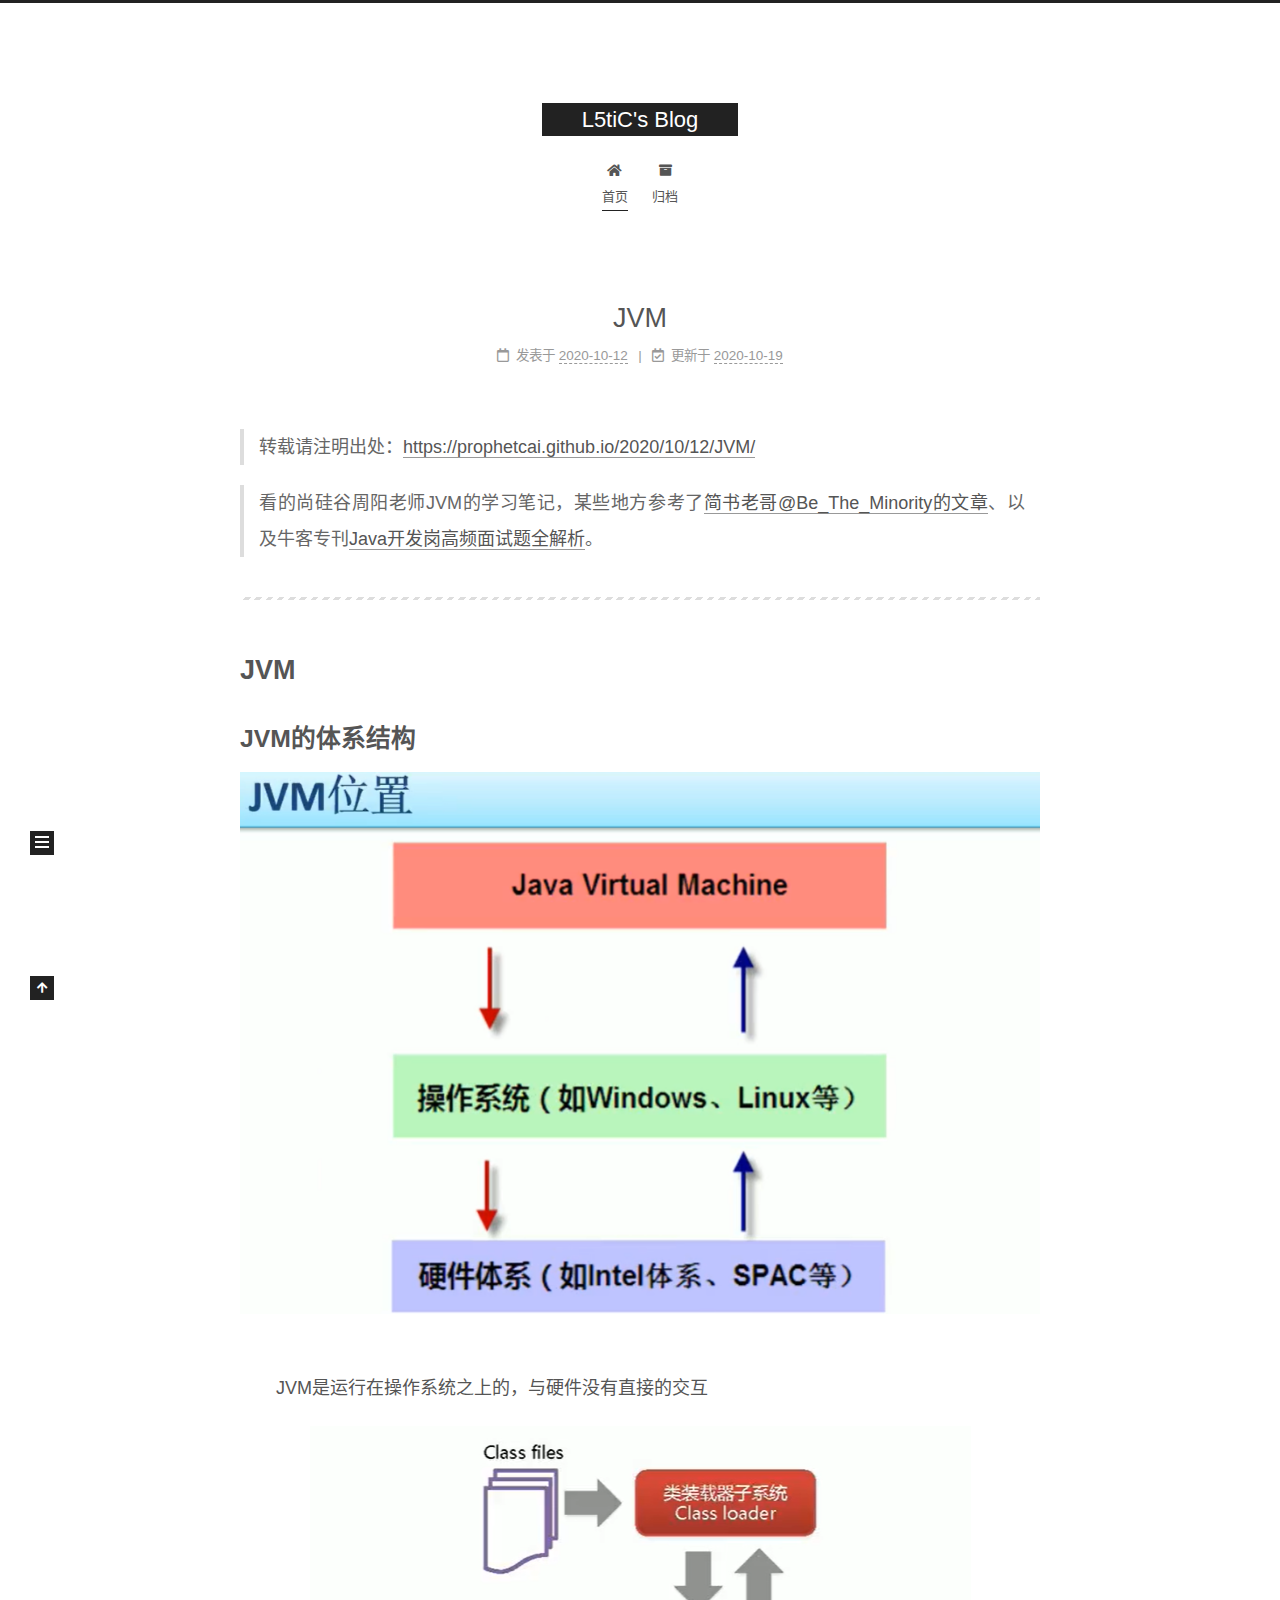
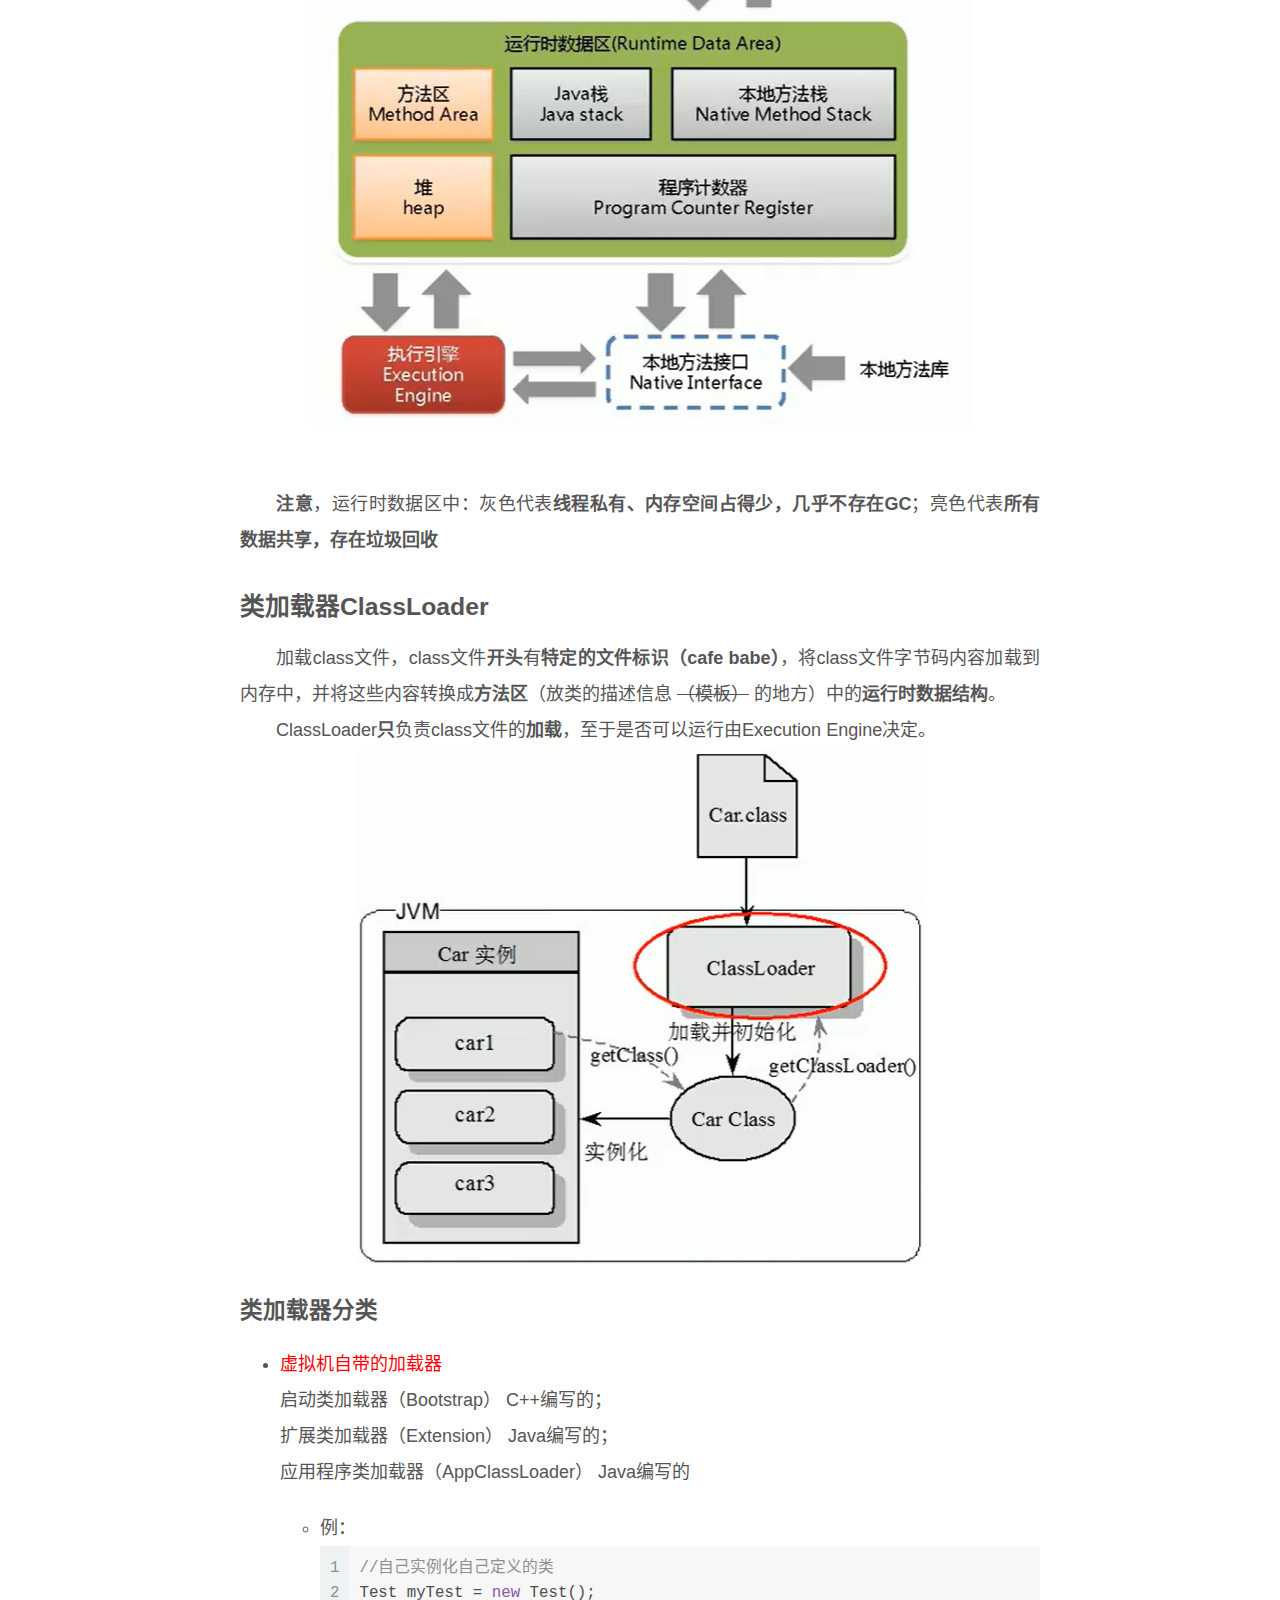
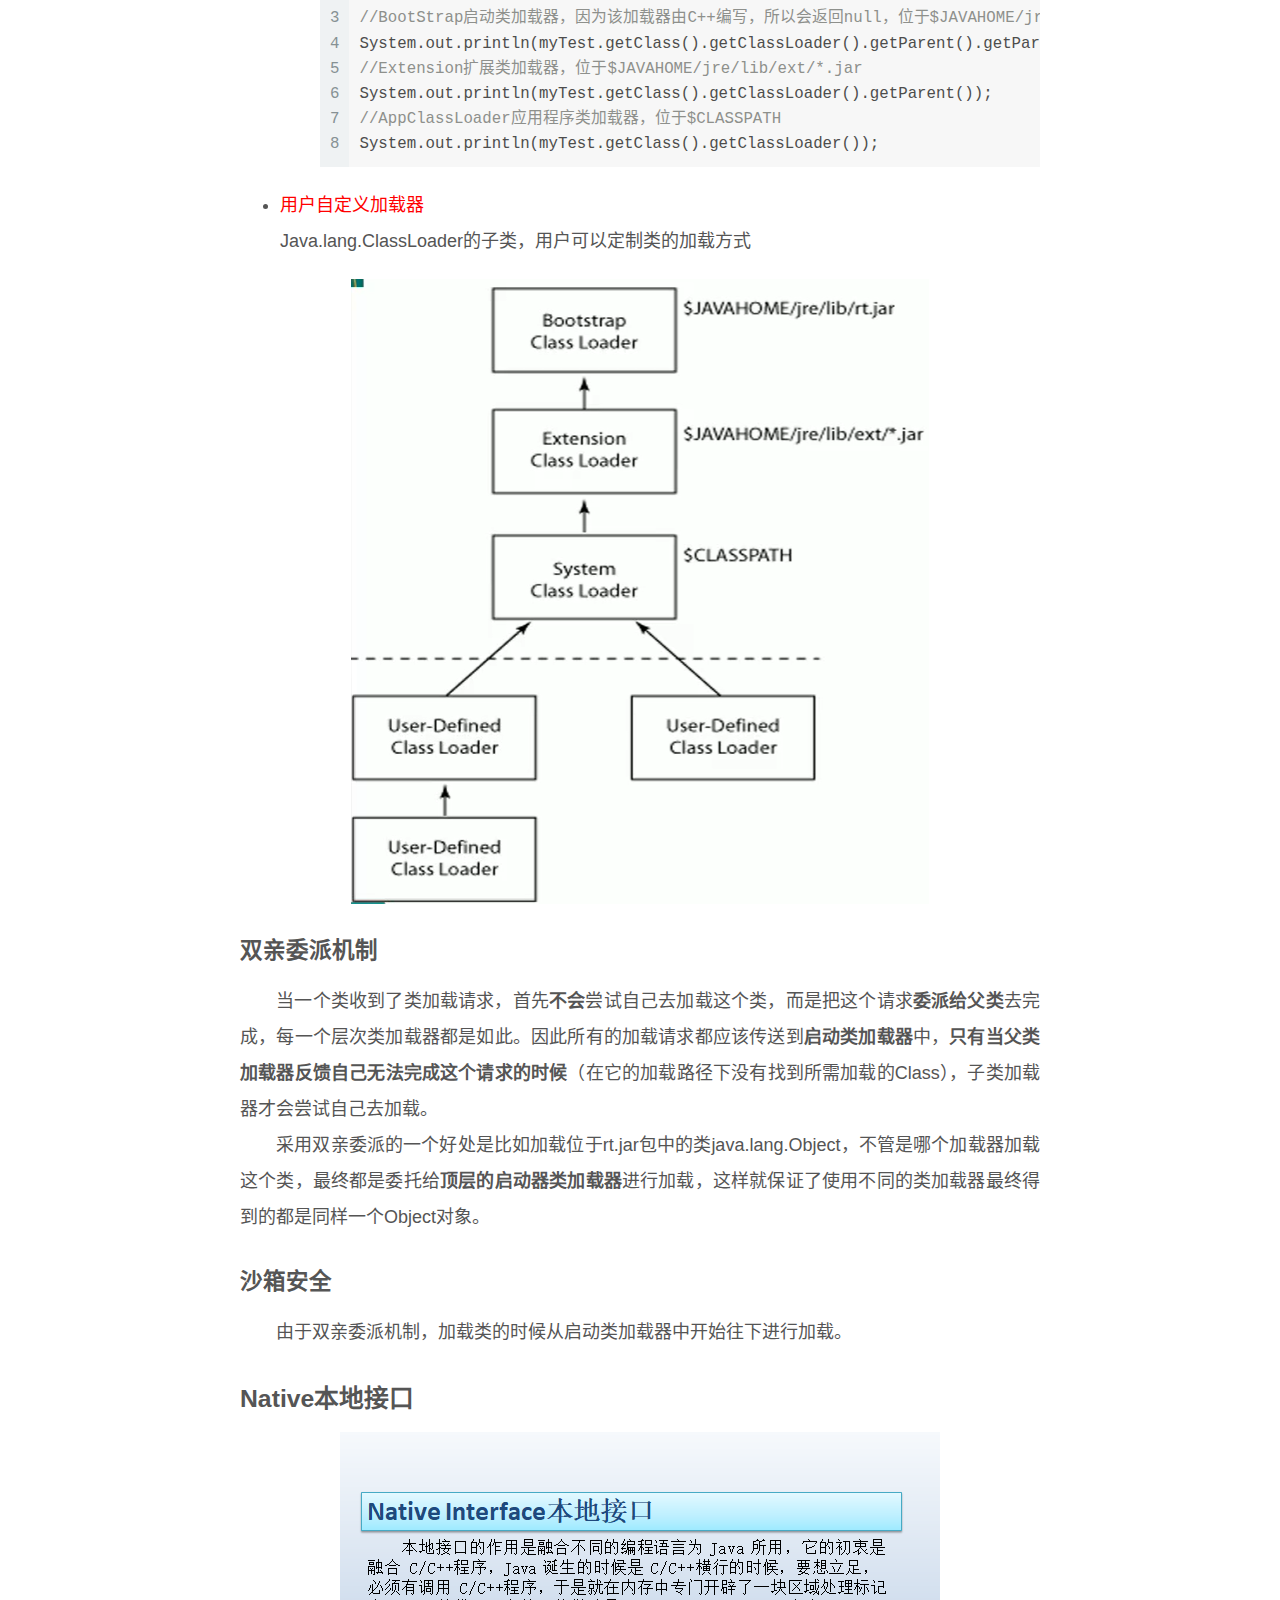
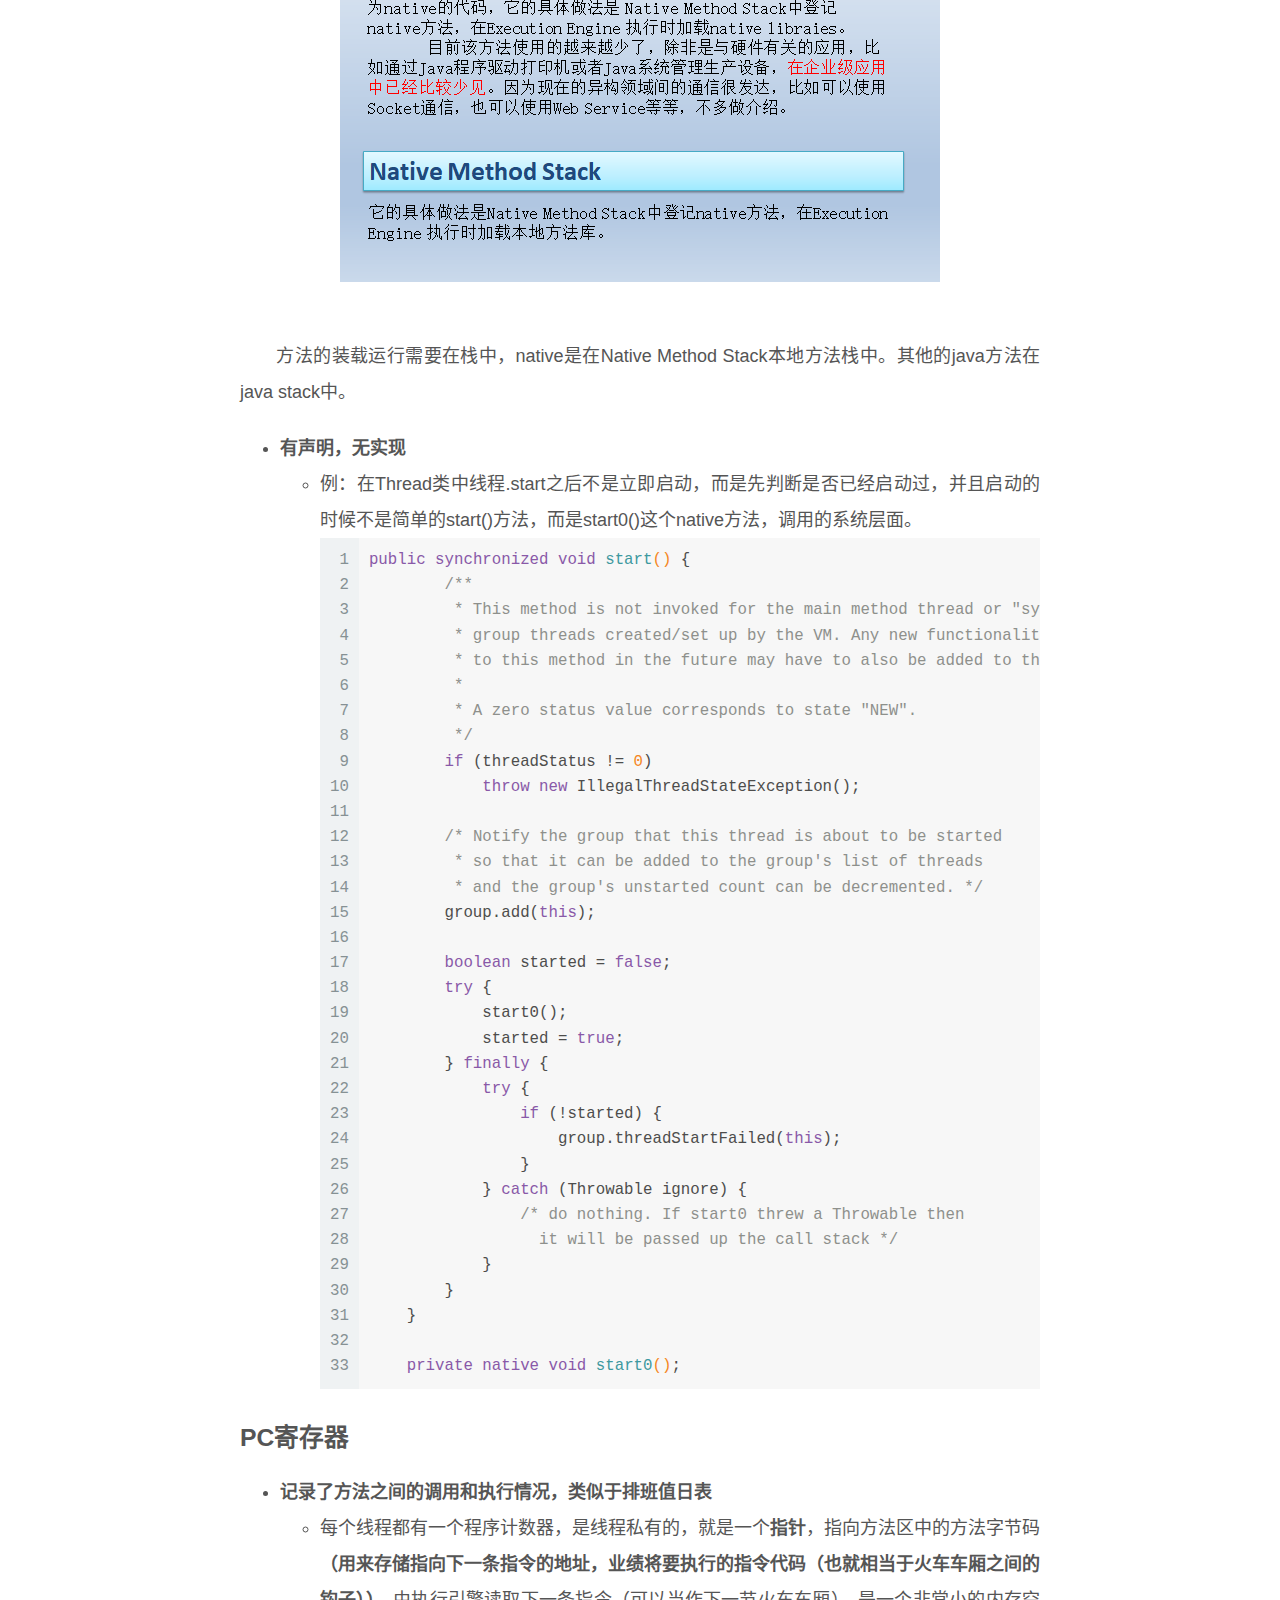
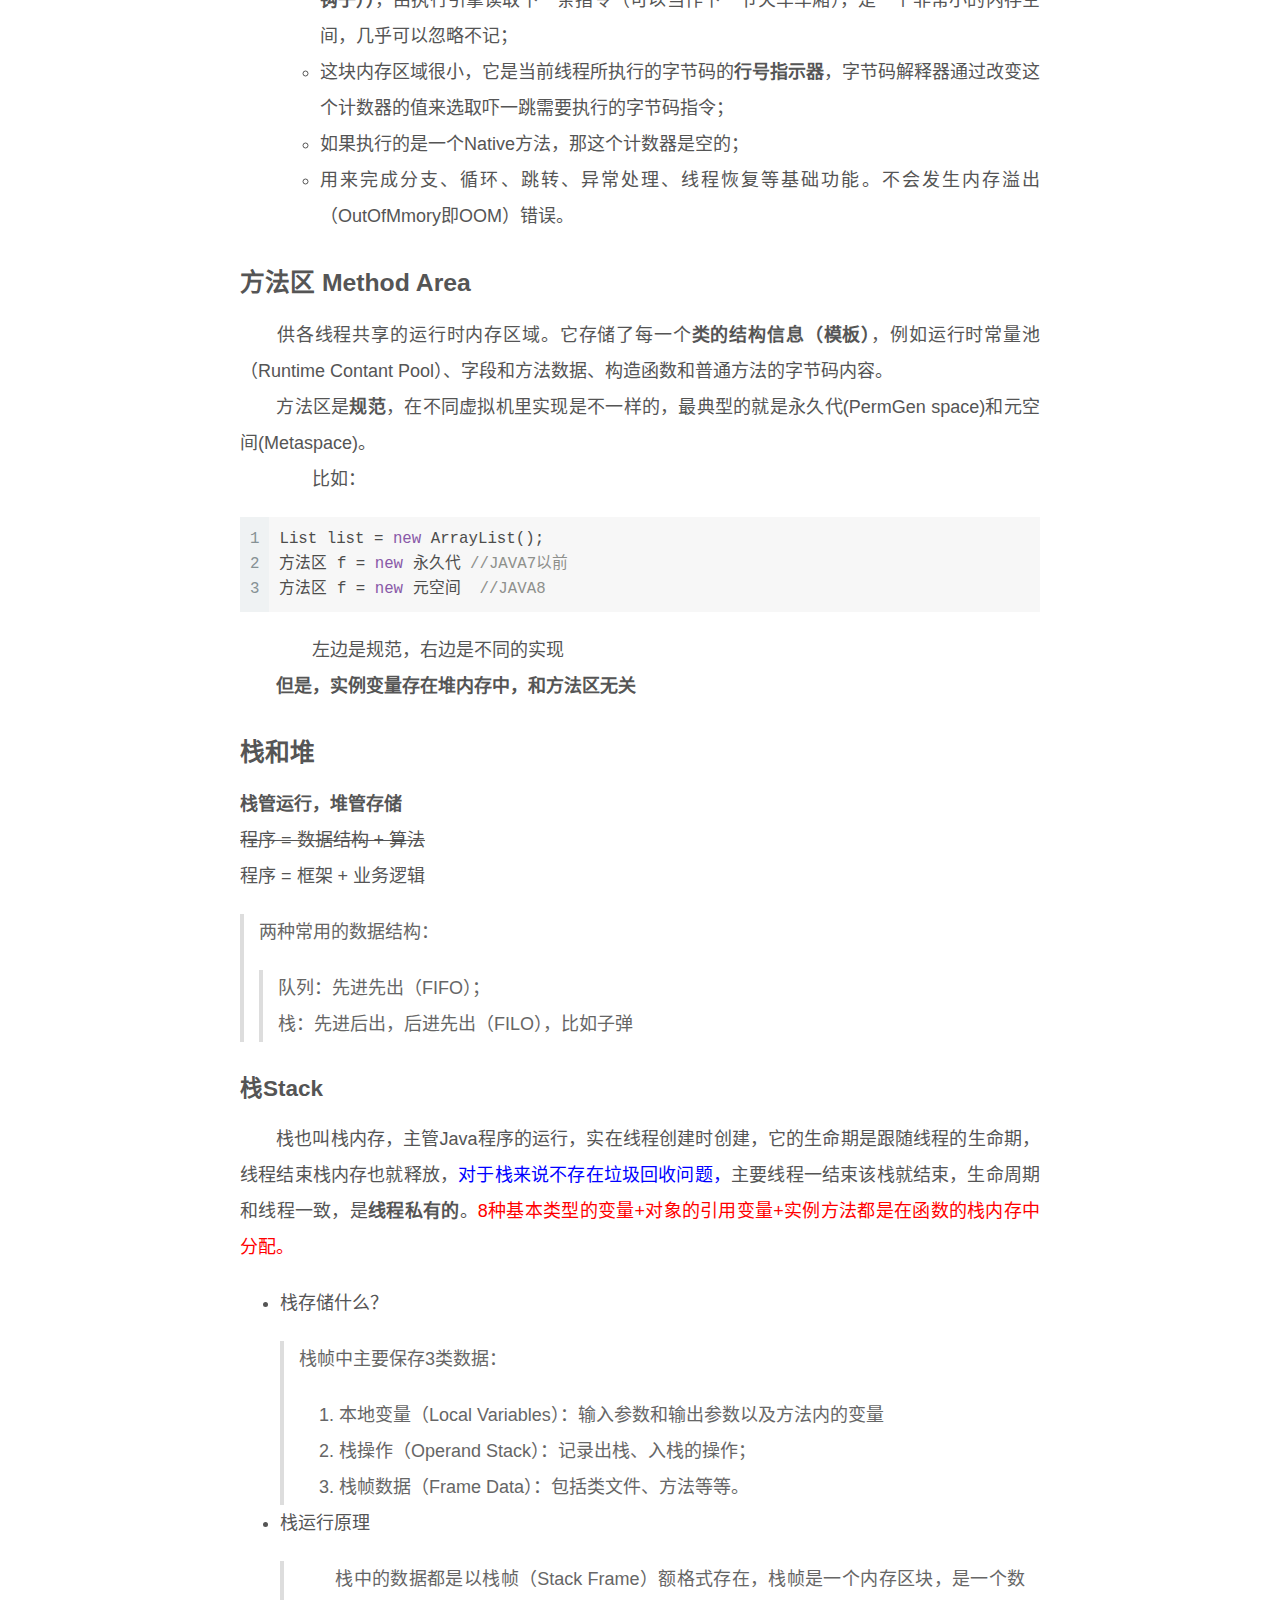
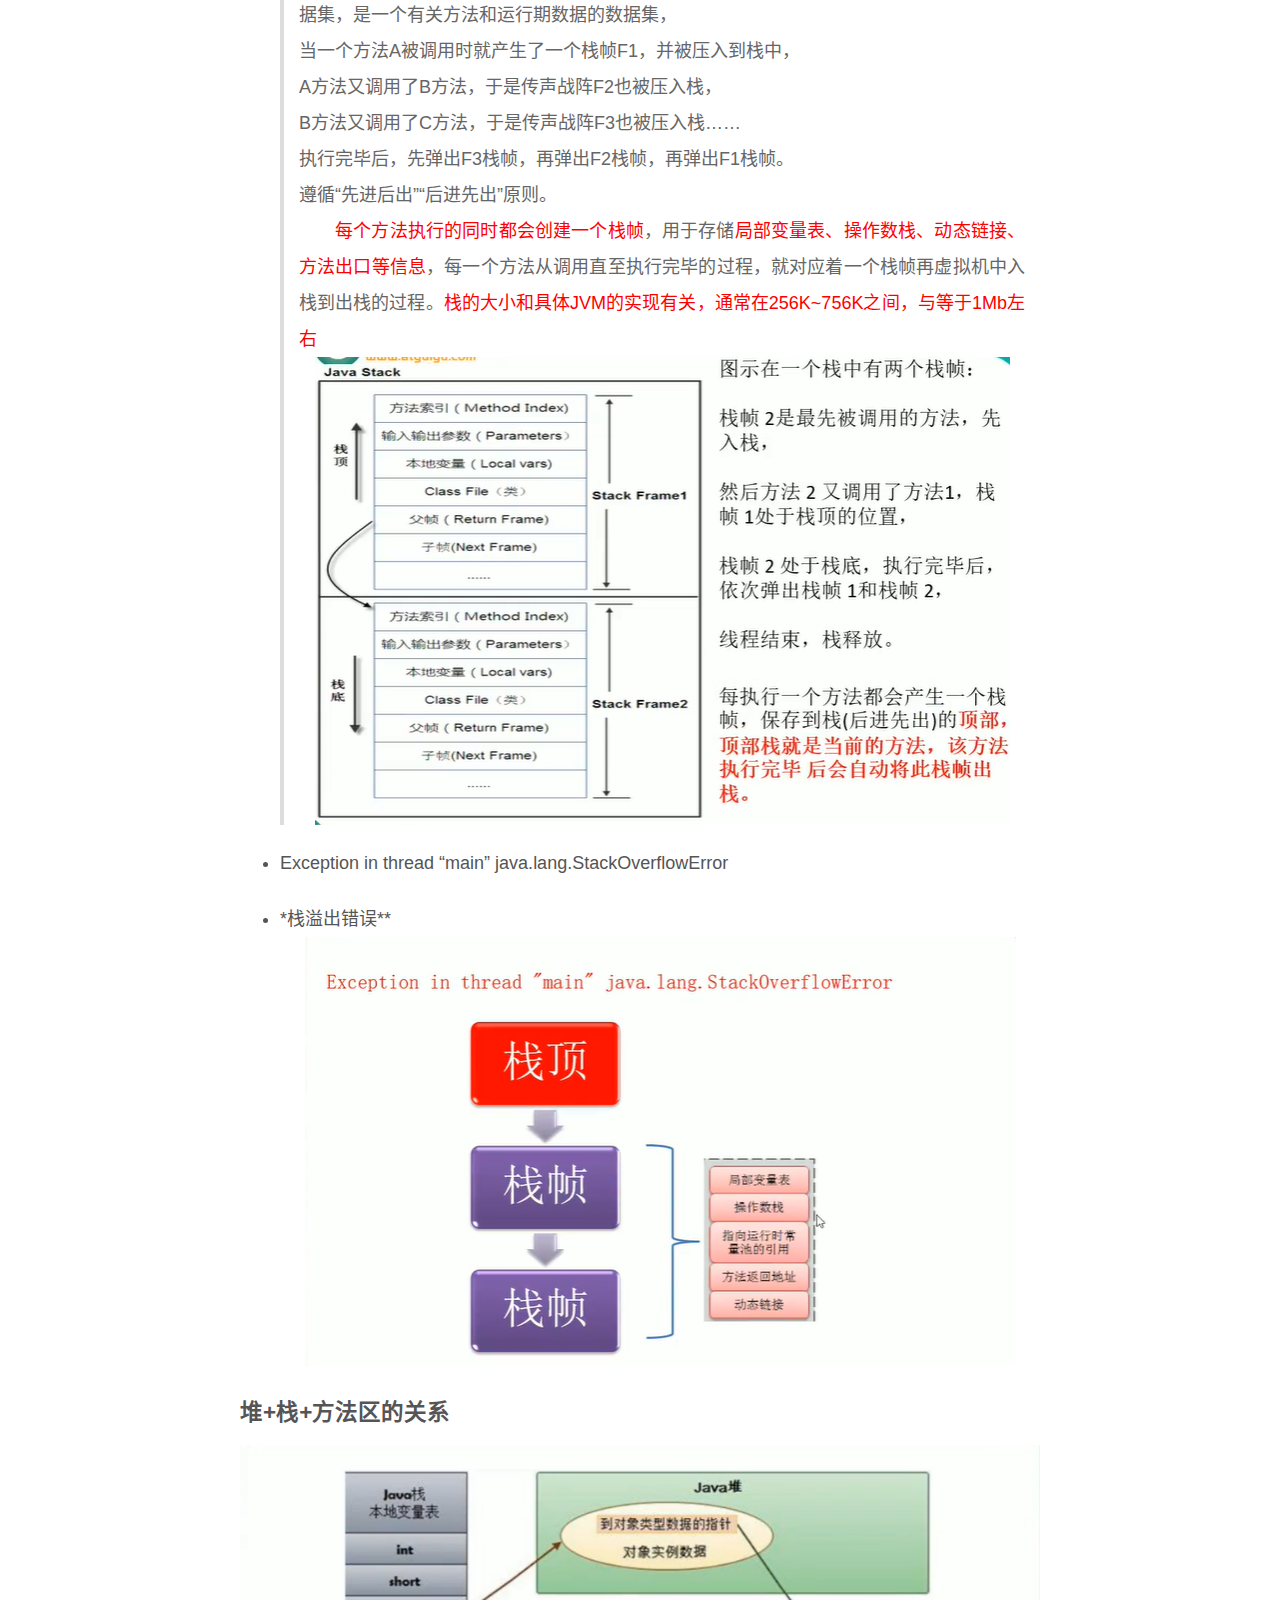
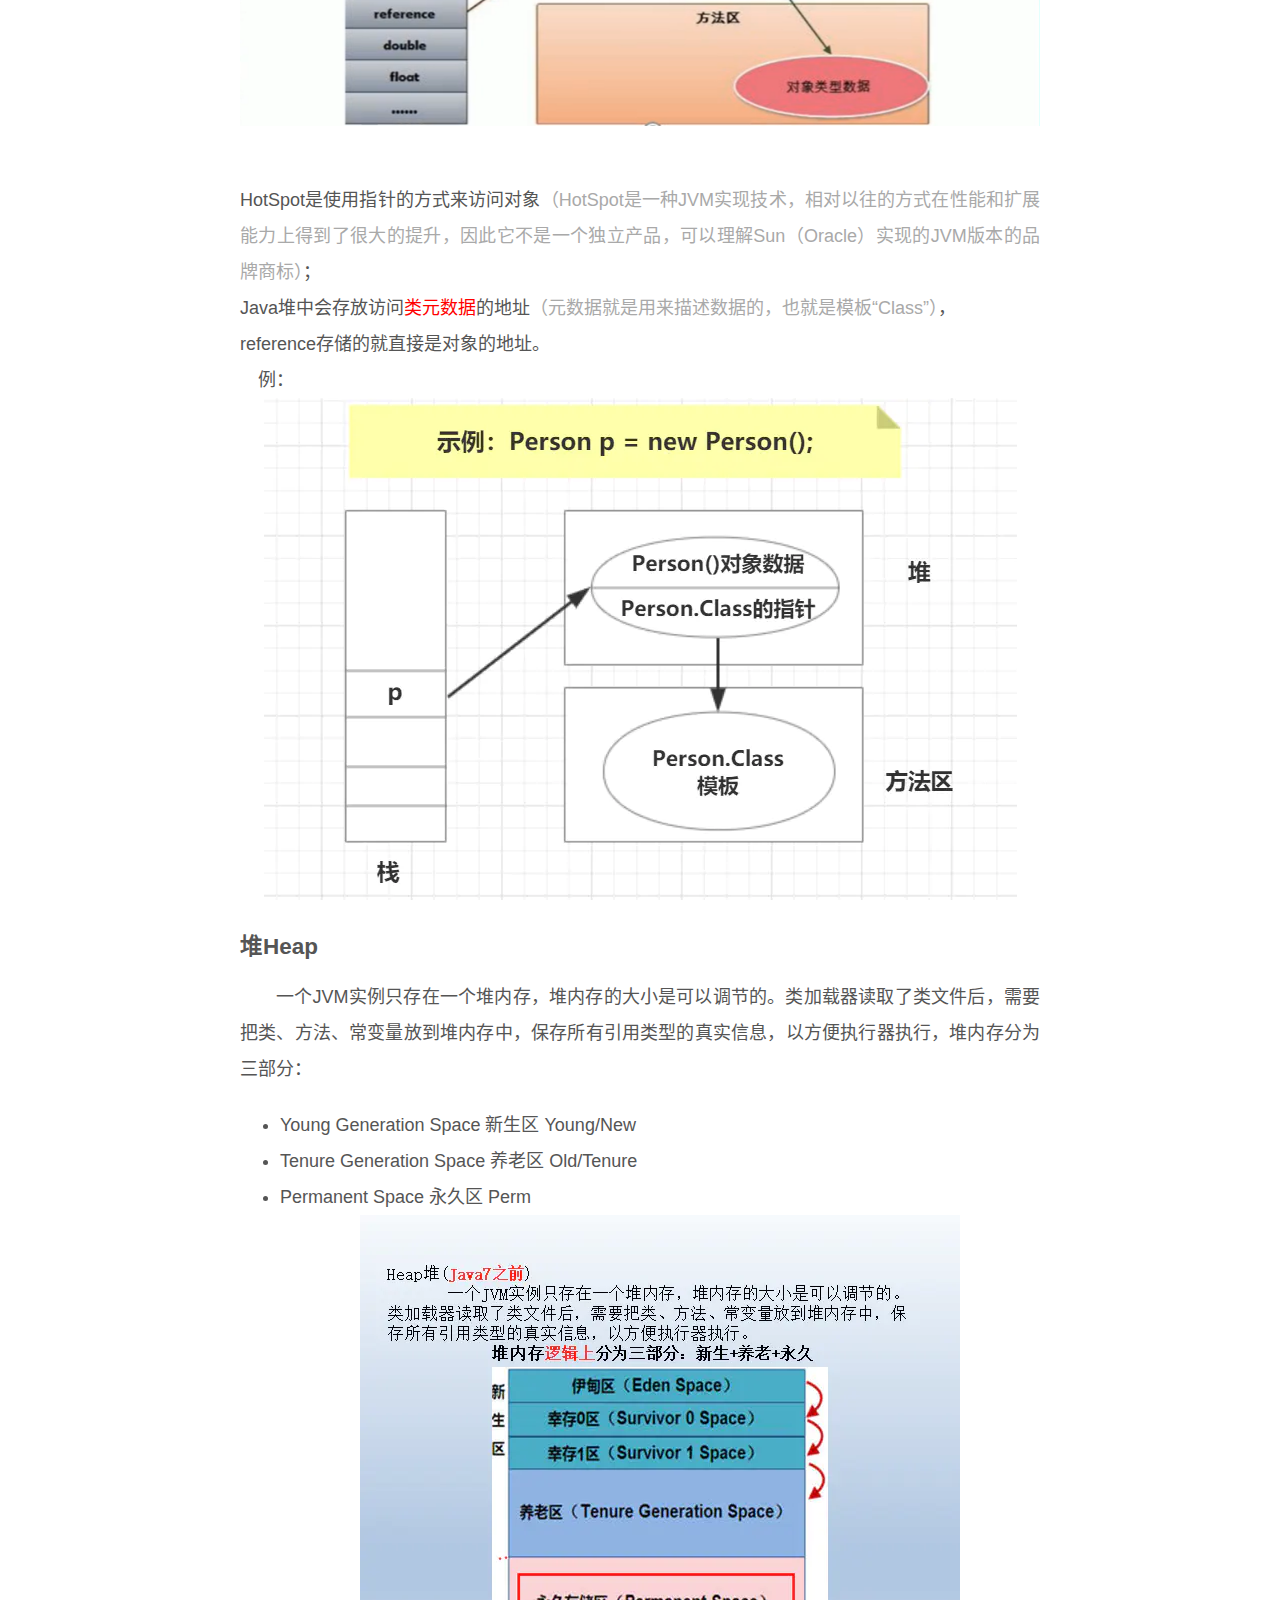
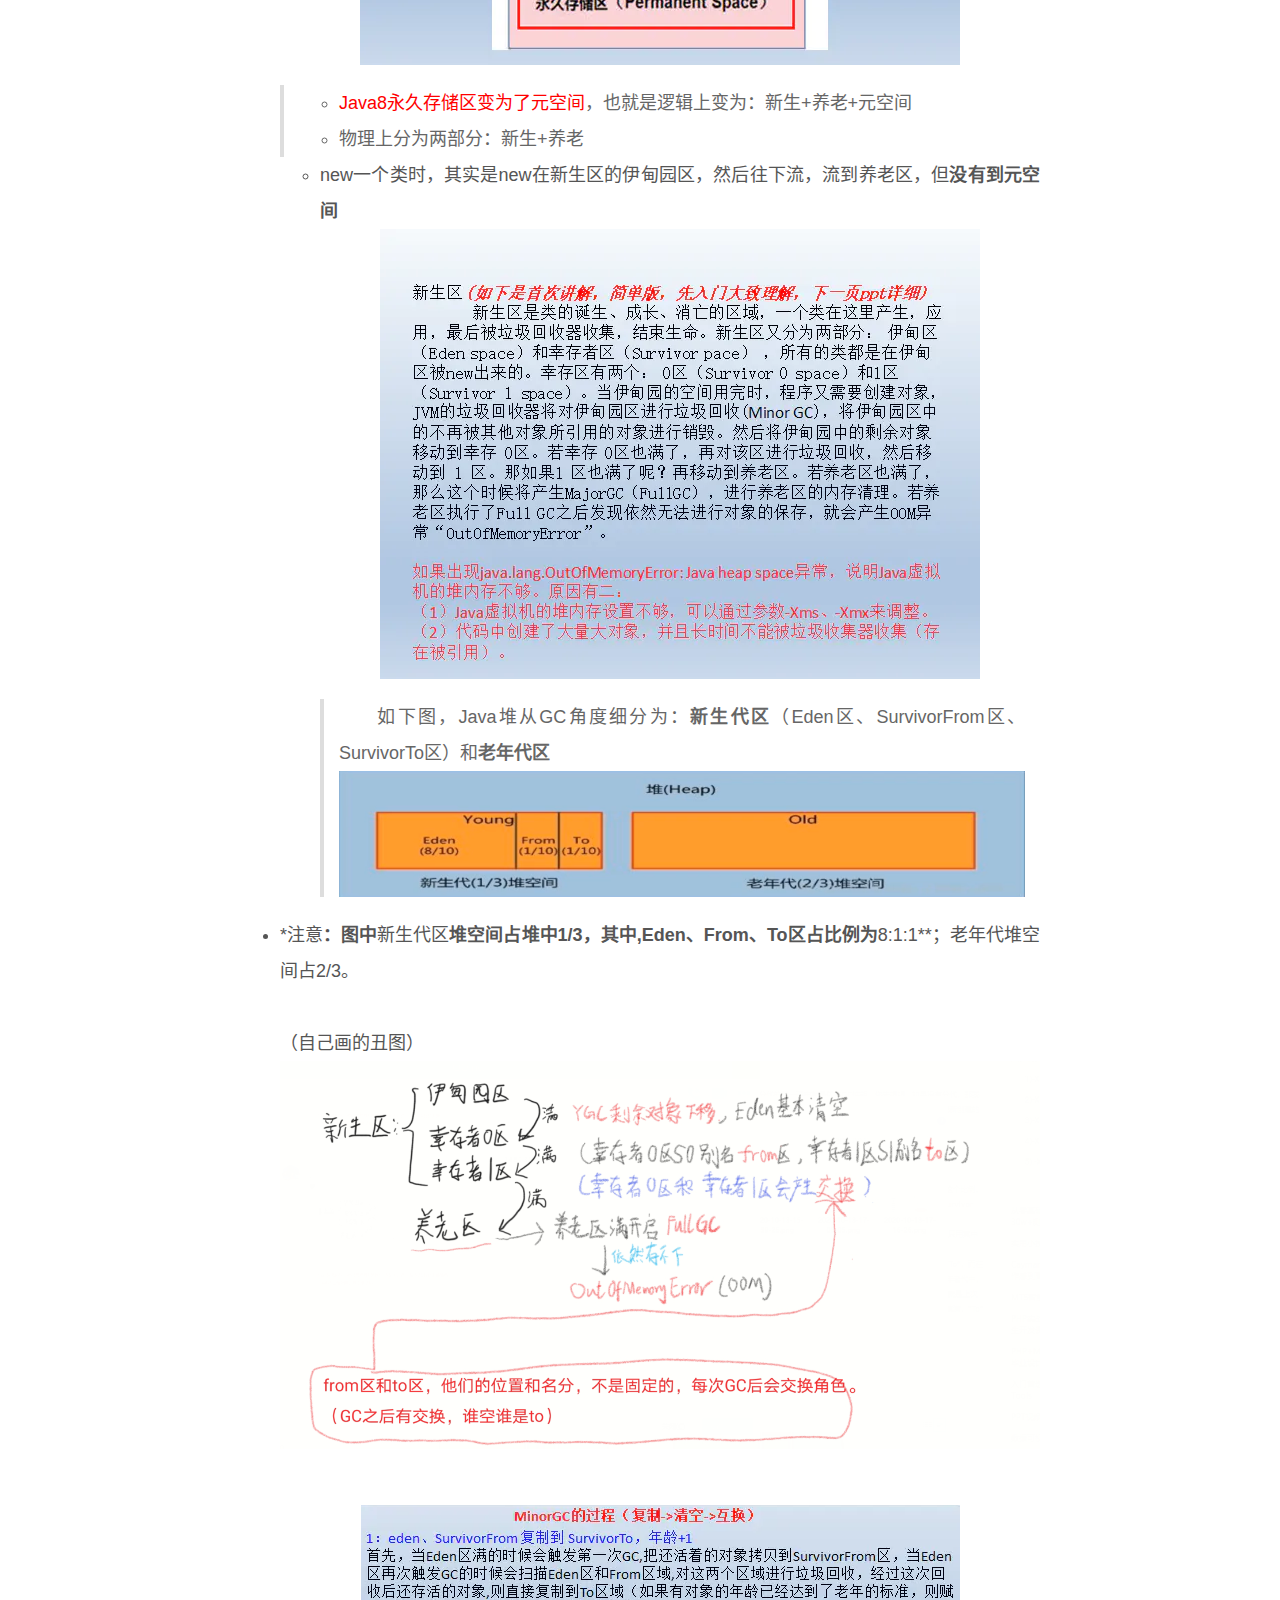
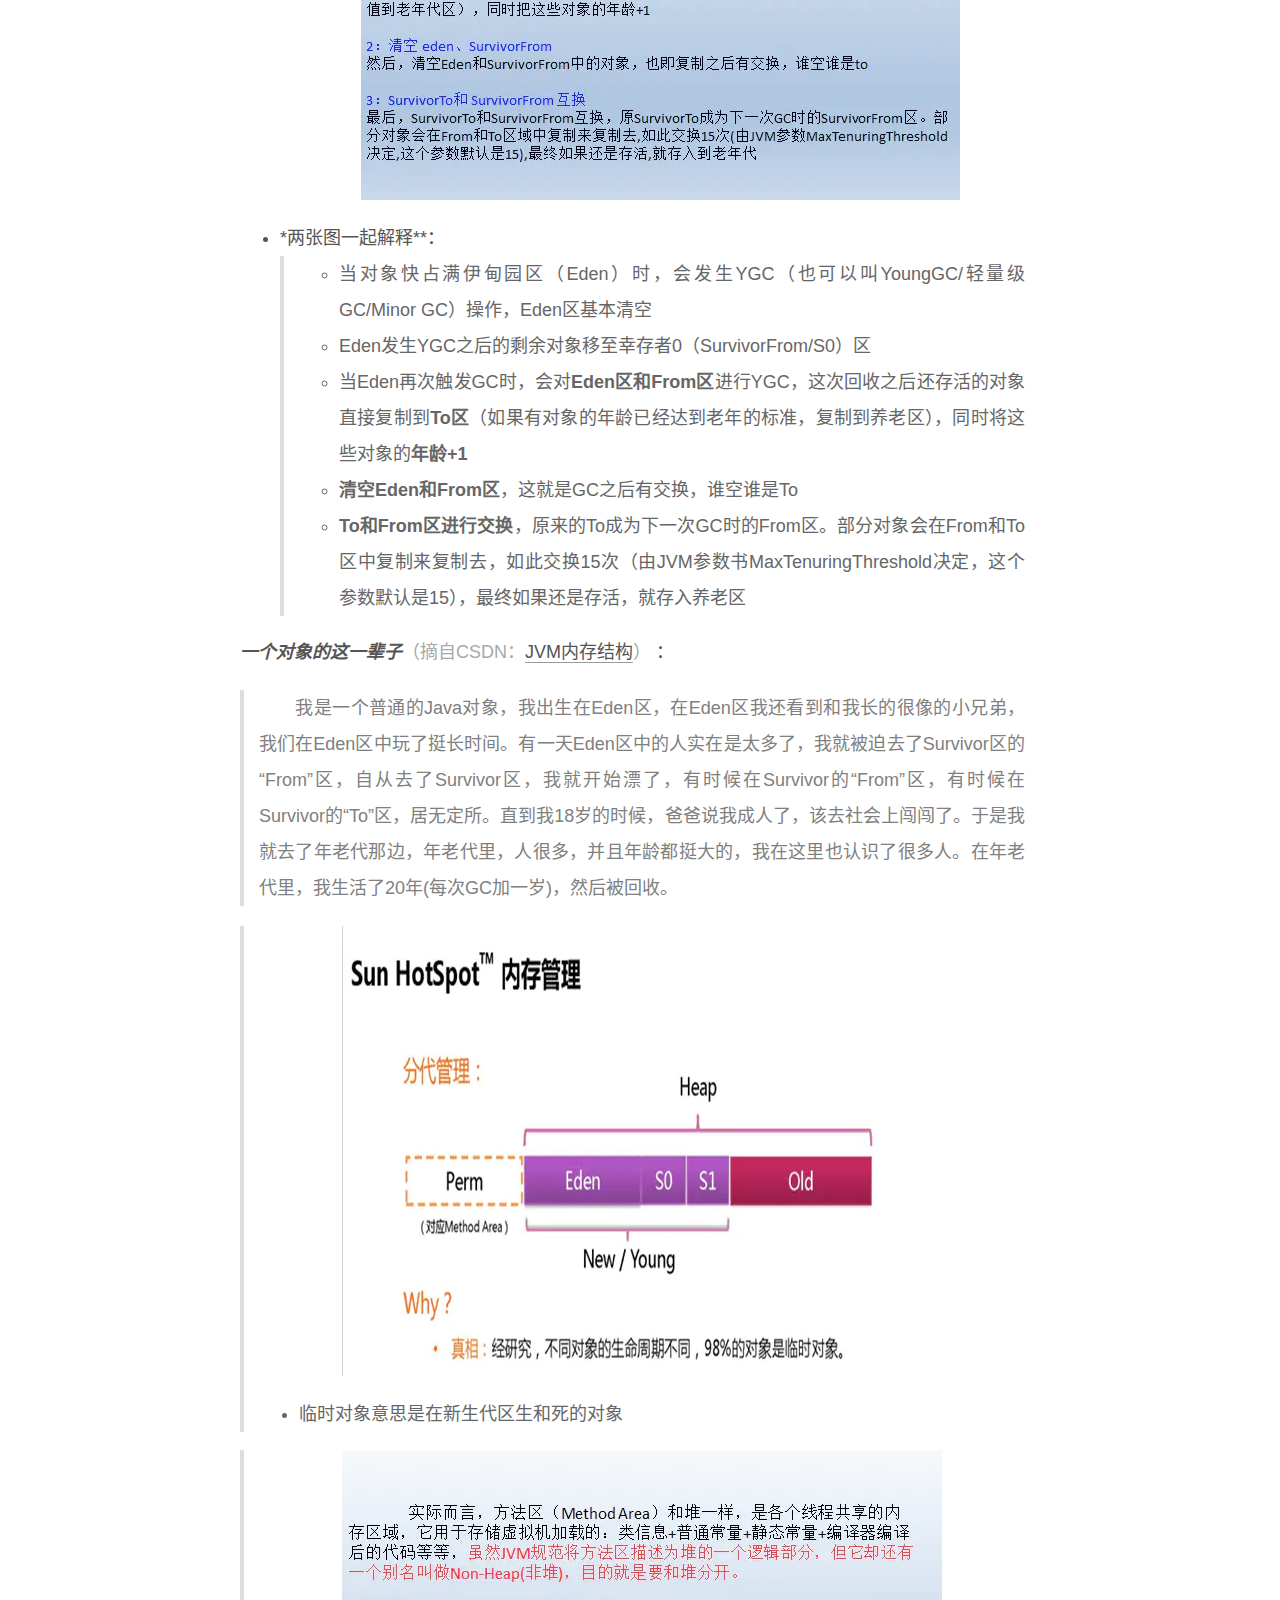
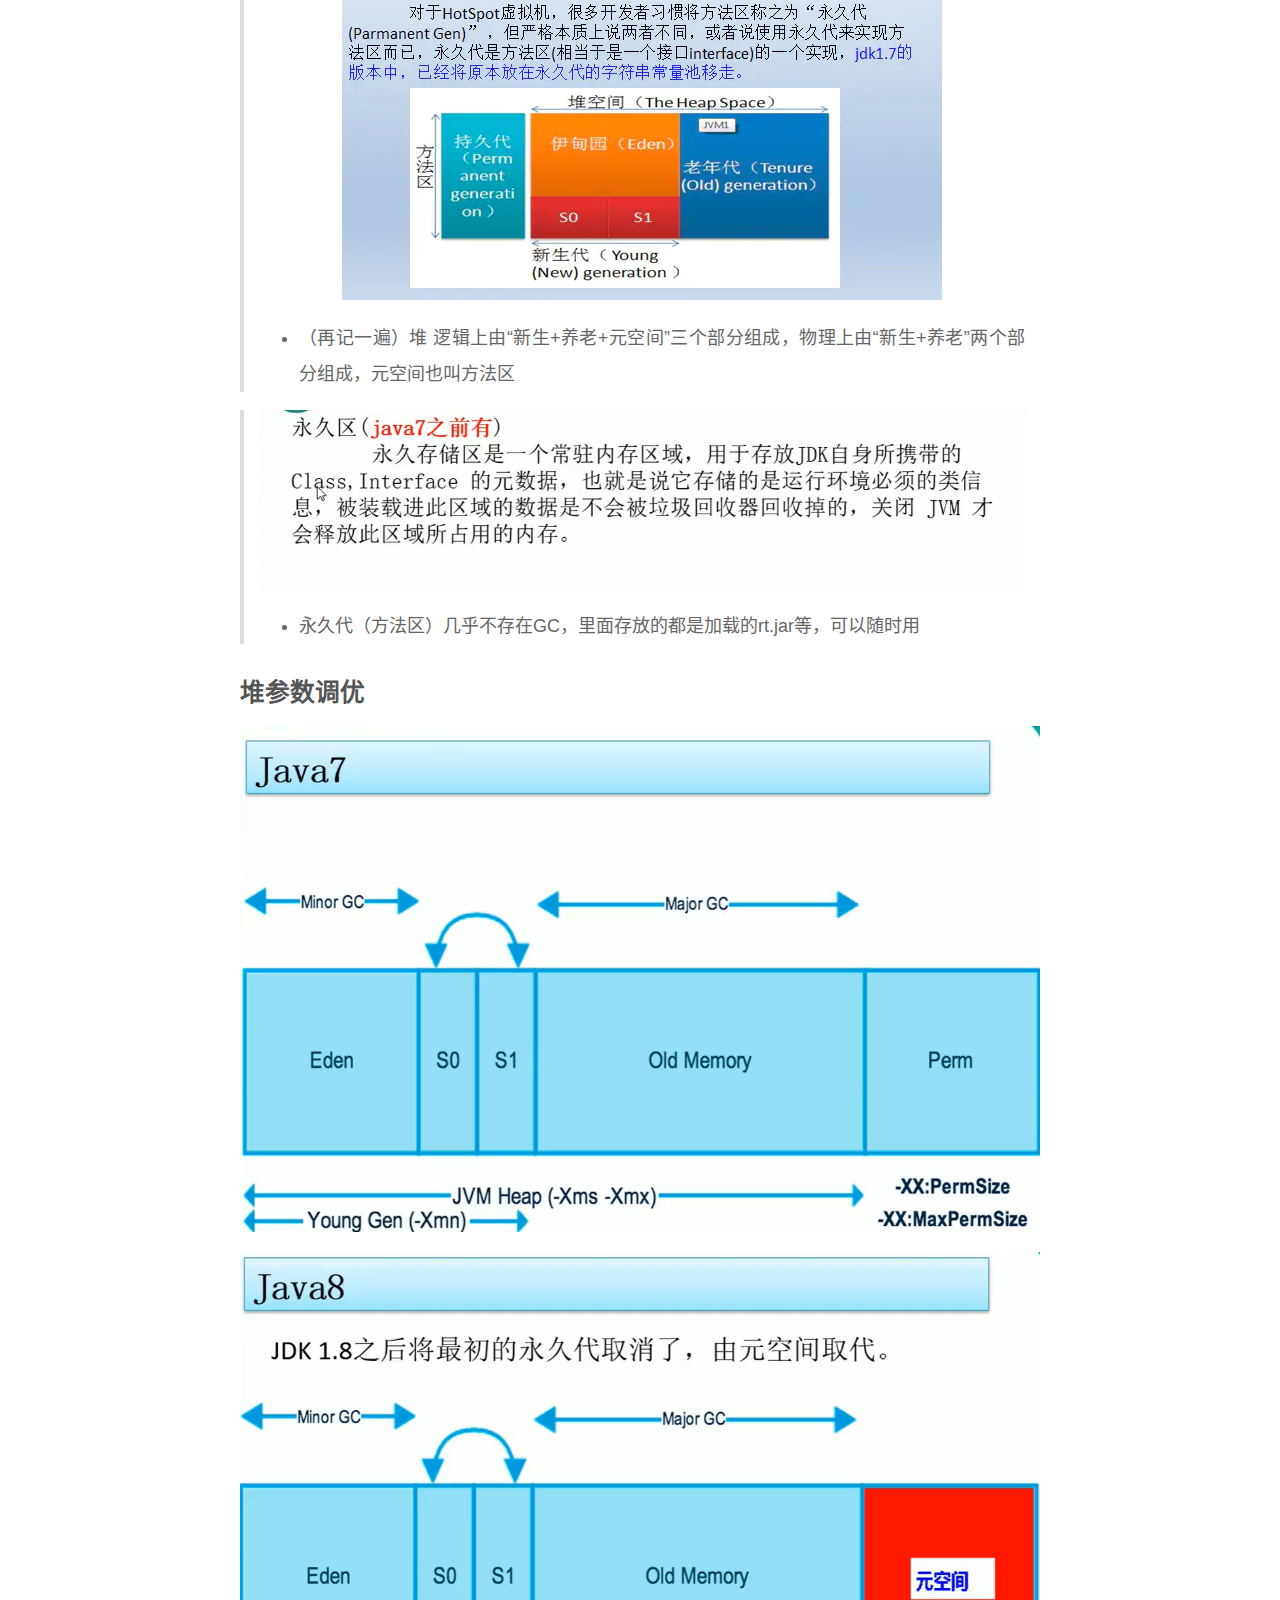
<file: index.html>
<!DOCTYPE html>
<html lang="zh-CN">
<head>
  <meta charset="UTF-8">
<meta name="viewport" content="width=device-width, initial-scale=1, maximum-scale=2">
<meta name="theme-color" content="#222">
<meta name="generator" content="Hexo 5.2.0">
  <link rel="apple-touch-icon" sizes="180x180" href="/images/apple-touch-icon-next.png">
  <link rel="icon" type="image/png" sizes="32x32" href="/images/favicon-32x32-next.png">
  <link rel="icon" type="image/png" sizes="16x16" href="/images/favicon-16x16-next.png">
  <link rel="mask-icon" href="/images/logo.svg" color="#222">

<link rel="stylesheet" href="/css/main.css">


<link rel="stylesheet" href="/lib/font-awesome/css/all.min.css">

<script id="hexo-configurations">
    var NexT = window.NexT || {};
    var CONFIG = {"hostname":"prophetcai.github.io","root":"/","scheme":"Muse","version":"7.8.0","exturl":false,"sidebar":{"position":"left","display":"post","padding":18,"offset":12,"onmobile":false},"copycode":{"enable":false,"show_result":false,"style":null},"back2top":{"enable":true,"sidebar":false,"scrollpercent":false},"bookmark":{"enable":false,"color":"#222","save":"auto"},"fancybox":false,"mediumzoom":false,"lazyload":false,"pangu":false,"comments":{"style":"tabs","active":null,"storage":true,"lazyload":false,"nav":null},"algolia":{"hits":{"per_page":10},"labels":{"input_placeholder":"Search for Posts","hits_empty":"We didn't find any results for the search: ${query}","hits_stats":"${hits} results found in ${time} ms"}},"localsearch":{"enable":false,"trigger":"auto","top_n_per_article":1,"unescape":false,"preload":false},"motion":{"enable":true,"async":false,"transition":{"post_block":"fadeIn","post_header":"slideDownIn","post_body":"slideDownIn","coll_header":"slideLeftIn","sidebar":"slideUpIn"}}};
  </script>

  <meta property="og:type" content="website">
<meta property="og:title" content="L5tiC&#39;s Blog">
<meta property="og:url" content="https://prophetcai.github.io/index.html">
<meta property="og:site_name" content="L5tiC&#39;s Blog">
<meta property="og:locale" content="zh_CN">
<meta property="article:author" content="Propheter Cai">
<meta name="twitter:card" content="summary">

<link rel="canonical" href="https://prophetcai.github.io/">


<script id="page-configurations">
  // https://hexo.io/docs/variables.html
  CONFIG.page = {
    sidebar: "",
    isHome : true,
    isPost : false,
    lang   : 'zh-CN'
  };
</script>

  <title>L5tiC's Blog</title>
  






  <noscript>
  <style>
  .use-motion .brand,
  .use-motion .menu-item,
  .sidebar-inner,
  .use-motion .post-block,
  .use-motion .pagination,
  .use-motion .comments,
  .use-motion .post-header,
  .use-motion .post-body,
  .use-motion .collection-header { opacity: initial; }

  .use-motion .site-title,
  .use-motion .site-subtitle {
    opacity: initial;
    top: initial;
  }

  .use-motion .logo-line-before i { left: initial; }
  .use-motion .logo-line-after i { right: initial; }
  </style>
</noscript>

</head>

<body itemscope itemtype="http://schema.org/WebPage">
  <div class="container use-motion">
    <div class="headband"></div>

    <header class="header" itemscope itemtype="http://schema.org/WPHeader">
      <div class="header-inner"><div class="site-brand-container">
  <div class="site-nav-toggle">
    <div class="toggle" aria-label="切换导航栏">
      <span class="toggle-line toggle-line-first"></span>
      <span class="toggle-line toggle-line-middle"></span>
      <span class="toggle-line toggle-line-last"></span>
    </div>
  </div>

  <div class="site-meta">

    <a href="/" class="brand" rel="start">
      <span class="logo-line-before"><i></i></span>
      <h1 class="site-title">L5tiC's Blog</h1>
      <span class="logo-line-after"><i></i></span>
    </a>
  </div>

  <div class="site-nav-right">
    <div class="toggle popup-trigger">
    </div>
  </div>
</div>




<nav class="site-nav">
  <ul id="menu" class="main-menu menu">
        <li class="menu-item menu-item-home">

    <a href="/" rel="section"><i class="fa fa-home fa-fw"></i>首页</a>

  </li>
        <li class="menu-item menu-item-archives">

    <a href="/archives/" rel="section"><i class="fa fa-archive fa-fw"></i>归档</a>

  </li>
  </ul>
</nav>




</div>
    </header>

    
  <div class="back-to-top">
    <i class="fa fa-arrow-up"></i>
    <span>0%</span>
  </div>


    <main class="main">
      <div class="main-inner">
        <div class="content-wrap">
          

          <div class="content index posts-expand">
            
      
  
  
  <article itemscope itemtype="http://schema.org/Article" class="post-block" lang="zh-CN">
    <link itemprop="mainEntityOfPage" href="https://prophetcai.github.io/2020/10/12/JVM/">

    <span hidden itemprop="author" itemscope itemtype="http://schema.org/Person">
      <meta itemprop="image" content="/images/avatar.gif">
      <meta itemprop="name" content="Propheter Cai">
      <meta itemprop="description" content="">
    </span>

    <span hidden itemprop="publisher" itemscope itemtype="http://schema.org/Organization">
      <meta itemprop="name" content="L5tiC's Blog">
    </span>
      <header class="post-header">
        <h2 class="post-title" itemprop="name headline">
          
            <a href="/2020/10/12/JVM/" class="post-title-link" itemprop="url">JVM</a>
        </h2>

        <div class="post-meta">
            <span class="post-meta-item">
              <span class="post-meta-item-icon">
                <i class="far fa-calendar"></i>
              </span>
              <span class="post-meta-item-text">发表于</span>

              <time title="创建时间：2020-10-12 16:54:03" itemprop="dateCreated datePublished" datetime="2020-10-12T16:54:03+08:00">2020-10-12</time>
            </span>
              <span class="post-meta-item">
                <span class="post-meta-item-icon">
                  <i class="far fa-calendar-check"></i>
                </span>
                <span class="post-meta-item-text">更新于</span>
                <time title="修改时间：2020-10-19 10:31:43" itemprop="dateModified" datetime="2020-10-19T10:31:43+08:00">2020-10-19</time>
              </span>

          

        </div>
      </header>

    
    
    
    <div class="post-body" itemprop="articleBody">

      
          <blockquote>
<p>转载请注明出处：<a href="https://prophetcai.github.io/2020/10/12/JVM/">https://prophetcai.github.io/2020/10/12/JVM/</a></p>
</blockquote>
<blockquote>
<p>看的尚硅谷周阳老师JVM的学习笔记，某些地方参考了<a target="_blank" rel="noopener" href="https://www.jianshu.com/p/9e6841a895b4">简书老哥@Be_The_Minority的文章</a>、以及牛客专刊<a target="_blank" rel="noopener" href="https://www.nowcoder.com/tutorial/10014/index">Java开发岗高频面试题全解析</a>。</p>
</blockquote>
<hr>
<h1 id="JVM"><a href="#JVM" class="headerlink" title="JVM"></a>JVM</h1><h2 id="JVM的体系结构"><a href="#JVM的体系结构" class="headerlink" title="JVM的体系结构"></a>JVM的体系结构</h2><p><img src="/2020/10/12/JVM/2020-10-09-10-11-21.png"><br>&emsp;&emsp;JVM是运行在操作系统之上的，与硬件没有直接的交互</p>
<p><img src="/2020/10/12/JVM/2020-10-09-13-44-09.png"><br>&emsp;&emsp;<strong>注意</strong>，运行时数据区中：灰色代表<strong>线程私有、内存空间占得少，几乎不存在GC</strong>；亮色代表<strong>所有数据共享，存在垃圾回收</strong></p>
<h2 id="类加载器ClassLoader"><a href="#类加载器ClassLoader" class="headerlink" title="类加载器ClassLoader"></a>类加载器ClassLoader</h2><p>&emsp;&emsp;加载class文件，class文件<strong>开头</strong>有<strong>特定的文件标识（cafe babe）</strong>，将class文件字节码内容加载到内存中，并将这些内容转换成<strong>方法区</strong>（放类的描述信息 <del>（模板）</del> 的地方）中的<strong>运行时数据结构</strong>。<br>&emsp;&emsp;ClassLoader<strong>只</strong>负责class文件的<strong>加载</strong>，至于是否可以运行由Execution Engine决定。<br><img src="/2020/10/12/JVM/2020-10-09-13-55-08.png">  </p>
<h3 id="类加载器分类"><a href="#类加载器分类" class="headerlink" title="类加载器分类"></a>类加载器分类</h3><ul>
<li><p><font color="red">虚拟机自带的加载器  </font><br>启动类加载器（Bootstrap） C++编写的；<br>扩展类加载器（Extension） Java编写的；<br>应用程序类加载器（AppClassLoader） Java编写的  </p>
<ul>
<li>例：<figure class="highlight java"><table><tr><td class="gutter"><pre><span class="line">1</span><br><span class="line">2</span><br><span class="line">3</span><br><span class="line">4</span><br><span class="line">5</span><br><span class="line">6</span><br><span class="line">7</span><br><span class="line">8</span><br></pre></td><td class="code"><pre><span class="line"><span class="comment">//自己实例化自己定义的类</span></span><br><span class="line">Test myTest = <span class="keyword">new</span> Test();</span><br><span class="line"><span class="comment">//BootStrap启动类加载器，因为该加载器由C++编写，所以会返回null，位于$JAVAHOME/jre/lib/rt.jar</span></span><br><span class="line">System.out.println(myTest.getClass().getClassLoader().getParent().getParent());</span><br><span class="line"><span class="comment">//Extension扩展类加载器，位于$JAVAHOME/jre/lib/ext/*.jar</span></span><br><span class="line">System.out.println(myTest.getClass().getClassLoader().getParent());</span><br><span class="line"><span class="comment">//AppClassLoader应用程序类加载器，位于$CLASSPATH</span></span><br><span class="line">System.out.println(myTest.getClass().getClassLoader());</span><br></pre></td></tr></table></figure>
</li>
</ul>
</li>
<li><p><font color="red">  用户自定义加载器  </font><br>Java.lang.ClassLoader的子类，用户可以定制类的加载方式  </p>
</li>
</ul>
<p><img src="/2020/10/12/JVM/2020-10-09-14-03-25.png">  </p>
<h3 id="双亲委派机制"><a href="#双亲委派机制" class="headerlink" title="双亲委派机制"></a>双亲委派机制</h3><p>&emsp;&emsp;当一个类收到了类加载请求，首先<strong>不会</strong>尝试自己去加载这个类，而是把这个请求<strong>委派给父类</strong>去完成，每一个层次类加载器都是如此。因此所有的加载请求都应该传送到<strong>启动类加载器</strong>中，<strong>只有当父类加载器反馈自己无法完成这个请求的时候</strong>（在它的加载路径下没有找到所需加载的Class），子类加载器才会尝试自己去加载。<br>&emsp;&emsp;采用双亲委派的一个好处是比如加载位于rt.jar包中的类java.lang.Object，不管是哪个加载器加载这个类，最终都是委托给<strong>顶层的启动器类加载器</strong>进行加载，这样就保证了使用不同的类加载器最终得到的都是同样一个Object对象。</p>
<h3 id="沙箱安全"><a href="#沙箱安全" class="headerlink" title="沙箱安全"></a>沙箱安全</h3><p>&emsp;&emsp;由于双亲委派机制，加载类的时候从启动类加载器中开始往下进行加载。</p>
<h2 id="Native本地接口"><a href="#Native本地接口" class="headerlink" title="Native本地接口"></a>Native本地接口</h2><p><img src="/2020/10/12/JVM/2020-10-10-15-53-39.png"><br>&emsp;&emsp;方法的装载运行需要在栈中，native是在Native Method Stack本地方法栈中。其他的java方法在java stack中。</p>
<ul>
<li><strong>有声明，无实现</strong><ul>
<li>例：在Thread类中线程.start之后不是立即启动，而是先判断是否已经启动过，并且启动的时候不是简单的start()方法，而是start0()这个native方法，调用的系统层面。  <figure class="highlight java"><table><tr><td class="gutter"><pre><span class="line">1</span><br><span class="line">2</span><br><span class="line">3</span><br><span class="line">4</span><br><span class="line">5</span><br><span class="line">6</span><br><span class="line">7</span><br><span class="line">8</span><br><span class="line">9</span><br><span class="line">10</span><br><span class="line">11</span><br><span class="line">12</span><br><span class="line">13</span><br><span class="line">14</span><br><span class="line">15</span><br><span class="line">16</span><br><span class="line">17</span><br><span class="line">18</span><br><span class="line">19</span><br><span class="line">20</span><br><span class="line">21</span><br><span class="line">22</span><br><span class="line">23</span><br><span class="line">24</span><br><span class="line">25</span><br><span class="line">26</span><br><span class="line">27</span><br><span class="line">28</span><br><span class="line">29</span><br><span class="line">30</span><br><span class="line">31</span><br><span class="line">32</span><br><span class="line">33</span><br></pre></td><td class="code"><pre><span class="line"><span class="function"><span class="keyword">public</span> <span class="keyword">synchronized</span> <span class="keyword">void</span> <span class="title">start</span><span class="params">()</span> </span>&#123;</span><br><span class="line">        <span class="comment">/**</span></span><br><span class="line"><span class="comment">         * This method is not invoked for the main method thread or &quot;system&quot;</span></span><br><span class="line"><span class="comment">         * group threads created/set up by the VM. Any new functionality added</span></span><br><span class="line"><span class="comment">         * to this method in the future may have to also be added to the VM.</span></span><br><span class="line"><span class="comment">         *</span></span><br><span class="line"><span class="comment">         * A zero status value corresponds to state &quot;NEW&quot;.</span></span><br><span class="line"><span class="comment">         */</span></span><br><span class="line">        <span class="keyword">if</span> (threadStatus != <span class="number">0</span>)</span><br><span class="line">            <span class="keyword">throw</span> <span class="keyword">new</span> IllegalThreadStateException();</span><br><span class="line"></span><br><span class="line">        <span class="comment">/* Notify the group that this thread is about to be started</span></span><br><span class="line"><span class="comment">         * so that it can be added to the group&#x27;s list of threads</span></span><br><span class="line"><span class="comment">         * and the group&#x27;s unstarted count can be decremented. */</span></span><br><span class="line">        group.add(<span class="keyword">this</span>);</span><br><span class="line"></span><br><span class="line">        <span class="keyword">boolean</span> started = <span class="keyword">false</span>;</span><br><span class="line">        <span class="keyword">try</span> &#123;</span><br><span class="line">            start0();</span><br><span class="line">            started = <span class="keyword">true</span>;</span><br><span class="line">        &#125; <span class="keyword">finally</span> &#123;</span><br><span class="line">            <span class="keyword">try</span> &#123;</span><br><span class="line">                <span class="keyword">if</span> (!started) &#123;</span><br><span class="line">                    group.threadStartFailed(<span class="keyword">this</span>);</span><br><span class="line">                &#125;</span><br><span class="line">            &#125; <span class="keyword">catch</span> (Throwable ignore) &#123;</span><br><span class="line">                <span class="comment">/* do nothing. If start0 threw a Throwable then</span></span><br><span class="line"><span class="comment">                  it will be passed up the call stack */</span></span><br><span class="line">            &#125;</span><br><span class="line">        &#125;</span><br><span class="line">    &#125;</span><br><span class="line"></span><br><span class="line">    <span class="function"><span class="keyword">private</span> <span class="keyword">native</span> <span class="keyword">void</span> <span class="title">start0</span><span class="params">()</span></span>;</span><br></pre></td></tr></table></figure>

</li>
</ul>
</li>
</ul>
<h2 id="PC寄存器"><a href="#PC寄存器" class="headerlink" title="PC寄存器"></a>PC寄存器</h2><ul>
<li><strong>记录了方法之间的调用和执行情况，类似于排班值日表</strong><ul>
<li>每个线程都有一个程序计数器，是线程私有的，就是一个<strong>指针</strong>，指向方法区中的方法字节码 <strong>（用来存储指向下一条指令的地址，业绩将要执行的指令代码（也就相当于火车车厢之间的钩子））</strong>，由执行引擎读取下一条指令（可以当作下一节火车车厢），是一个非常小的内存空间，几乎可以忽略不记；  </li>
<li>这块内存区域很小，它是当前线程所执行的字节码的<strong>行号指示器</strong>，字节码解释器通过改变这个计数器的值来选取吓一跳需要执行的字节码指令；  </li>
<li>如果执行的是一个Native方法，那这个计数器是空的；  </li>
<li>用来完成分支、循环、跳转、异常处理、线程恢复等基础功能。不会发生内存溢出（OutOfMmory即OOM）错误。  </li>
</ul>
</li>
</ul>
<h2 id="方法区-Method-Area"><a href="#方法区-Method-Area" class="headerlink" title="方法区 Method Area"></a>方法区 Method Area</h2><p>&emsp;&emsp;供各线程共享的运行时内存区域。它存储了每一个<strong>类的结构信息（模板）</strong>，例如运行时常量池（Runtime Contant Pool）、字段和方法数据、构造函数和普通方法的字节码内容。<br>&emsp;&emsp;方法区是<strong>规范</strong>，在不同虚拟机里实现是不一样的，最典型的就是永久代(PermGen space)和元空间(Metaspace)。<br>&emsp;&emsp;&emsp;&emsp;比如：</p>
<figure class="highlight java"><table><tr><td class="gutter"><pre><span class="line">1</span><br><span class="line">2</span><br><span class="line">3</span><br></pre></td><td class="code"><pre><span class="line">List list = <span class="keyword">new</span> ArrayList();</span><br><span class="line">方法区 f = <span class="keyword">new</span> 永久代 <span class="comment">//JAVA7以前</span></span><br><span class="line">方法区 f = <span class="keyword">new</span> 元空间  <span class="comment">//JAVA8</span></span><br></pre></td></tr></table></figure>
<p>&emsp;&emsp;&emsp;&emsp;左边是规范，右边是不同的实现<br>&emsp;&emsp;<strong>但是，实例变量存在堆内存中，和方法区无关</strong>  </p>
<h2 id="栈和堆"><a href="#栈和堆" class="headerlink" title="栈和堆"></a>栈和堆</h2><p><strong>栈管运行，堆管存储</strong><br><del>程序 = 数据结构 + 算法</del><br>程序 = 框架 + 业务逻辑</p>
<blockquote>
<p>两种常用的数据结构：</p>
<blockquote>
<p>队列：先进先出（FIFO）；<br>  栈：先进后出，后进先出（FILO），比如子弹</p>
</blockquote>
</blockquote>
<h3 id="栈Stack"><a href="#栈Stack" class="headerlink" title="栈Stack"></a>栈Stack</h3><p>&emsp;&emsp;栈也叫栈内存，主管Java程序的运行，实在线程创建时创建，它的生命期是跟随线程的生命期，线程结束栈内存也就释放，<font color="blue">对于栈来说不存在垃圾回收问题，</font>主要线程一结束该栈就结束，生命周期和线程一致，是<strong>线程私有的</strong>。<font color="red">8种基本类型的变量+对象的引用变量+实例方法都是在函数的栈内存中分配。</font></p>
<ul>
<li><p>栈存储什么？</p>
<blockquote>
<p>栈帧中主要保存3类数据：</p>
<ol>
<li>本地变量（Local Variables）：输入参数和输出参数以及方法内的变量</li>
<li>栈操作（Operand Stack）：记录出栈、入栈的操作；</li>
<li>栈帧数据（Frame Data）：包括类文件、方法等等。</li>
</ol>
</blockquote>
</li>
<li><p>栈运行原理</p>
<blockquote>
<p>&emsp;&emsp;栈中的数据都是以栈帧（Stack Frame）额格式存在，栈帧是一个内存区块，是一个数据集，是一个有关方法和运行期数据的数据集，<br>  当一个方法A被调用时就产生了一个栈帧F1，并被压入到栈中，<br>  A方法又调用了B方法，于是传声战阵F2也被压入栈，<br>  B方法又调用了C方法，于是传声战阵F3也被压入栈……<br>  执行完毕后，先弹出F3栈帧，再弹出F2栈帧，再弹出F1栈帧。<br>  遵循“先进后出”“后进先出”原则。<br>  &emsp;&emsp;<font color="red">每个方法执行的同时都会创建一个栈帧</font>，用于存储<font color="red">局部变量表、操作数栈、动态链接、方法出口等信息</font>，每一个方法从调用直至执行完毕的过程，就对应着一个栈帧再虚拟机中入栈到出栈的过程。<font color="red">栈的大小和具体JVM的实现有关，通常在256K~756K之间，与等于1Mb左右</font><br><img src="/2020/10/12/JVM/2020-10-13-15-39-26.png"></p>
</blockquote>
</li>
<li><p>Exception in thread “main” java.lang.StackOverflowError</p>
</li>
<li><p>*栈溢出错误**<br><img src="/2020/10/12/JVM/2020-10-13-17-08-05.png"></p>
</li>
</ul>
<h3 id="堆-栈-方法区的关系"><a href="#堆-栈-方法区的关系" class="headerlink" title="堆+栈+方法区的关系"></a>堆+栈+方法区的关系</h3><p><img src="/2020/10/12/JVM/2020-10-13-17-16-26.png"><br>HotSpot是使用指针的方式来访问对象<font color="darkgray">（HotSpot是一种JVM实现技术，相对以往的方式在性能和扩展能力上得到了很大的提升，因此它不是一个独立产品，可以理解Sun（Oracle）实现的JVM版本的品牌商标）</font>；<br>Java堆中会存放访问<font color="red">类元数据</font>的地址<font color="darkgray">（元数据就是用来描述数据的，也就是模板“Class”）</font>，<br>reference存储的就直接是对象的地址。<br>&emsp;例：<br><img src="/2020/10/12/JVM/2020-10-13-17-49-31.png"></p>
<h3 id="堆Heap"><a href="#堆Heap" class="headerlink" title="堆Heap"></a>堆Heap</h3><p>&emsp;&emsp;一个JVM实例只存在一个堆内存，堆内存的大小是可以调节的。类加载器读取了类文件后，需要把类、方法、常变量放到堆内存中，保存所有引用类型的真实信息，以方便执行器执行，堆内存分为三部分：</p>
<ul>
<li>Young Generation Space 新生区     Young/New</li>
<li>Tenure Generation Space 养老区    Old/Tenure</li>
<li>Permanent Space 永久区    Perm<br><img src="/2020/10/12/JVM/2020-10-13-17-56-17.png"><blockquote>
<ul>
<li><font color="red">Java8永久存储区变为了元空间</font>，也就是逻辑上变为：新生+养老+元空间</li>
<li>物理上分为两部分：新生+养老</li>
</ul>
</blockquote>
<ul>
<li>new一个类时，其实是new在新生区的伊甸园区，然后往下流，流到养老区，但<strong>没有到元空间</strong><br><img src="/2020/10/12/JVM/2020-10-14-09-48-21.png"><blockquote>
<p>&emsp;&emsp;如下图，Java堆从GC角度细分为：<strong>新生代区</strong>（Eden区、SurvivorFrom区、SurvivorTo区）和<strong>老年代区</strong><br><img src="/2020/10/12/JVM/2020-10-14-15-25-06.png"></p>
</blockquote>
</li>
</ul>
</li>
<li>*注意<strong>：图中</strong>新生代区<strong>堆空间占堆中1/3，其中,Eden、From、To区占比例为</strong>8:1:1**；老年代堆空间占2/3。<br>&emsp;&emsp;<br>（自己画的丑图）<br><img src="/2020/10/12/JVM/2020-10-14-15-00-18.png"><br><img src="/2020/10/12/JVM/2020-10-14-15-45-32.png"></li>
<li>*两张图一起解释**：<blockquote>
<ul>
<li>当对象快占满伊甸园区（Eden）时，会发生YGC（也可以叫YoungGC/轻量级GC/Minor GC）操作，Eden区基本清空</li>
<li>Eden发生YGC之后的剩余对象移至幸存者0（SurvivorFrom/S0）区</li>
<li>当Eden再次触发GC时，会对<strong>Eden区和From区</strong>进行YGC，这次回收之后还存活的对象直接复制到<strong>To区</strong>（如果有对象的年龄已经达到老年的标准，复制到养老区），同时将这些对象的<strong>年龄+1</strong></li>
<li><strong>清空Eden和From区</strong>，这就是GC之后有交换，谁空谁是To</li>
<li><strong>To和From区进行交换</strong>，原来的To成为下一次GC时的From区。部分对象会在From和To区中复制来复制去，如此交换15次（由JVM参数书MaxTenuringThreshold决定，这个参数默认是15），最终如果还是存活，就存入养老区  </li>
</ul>
</blockquote>
</li>
</ul>
<p><strong><em>一个对象的这一辈子</em></strong><font color="darkgray">（摘自CSDN：<a target="_blank" rel="noopener" href="https://blog.csdn.net/u012799221/article/details/73180509">JVM内存结构</a>）</font> ：</p>
<blockquote>
<p><font color="gray">&emsp;&emsp;我是一个普通的Java对象，我出生在Eden区，在Eden区我还看到和我长的很像的小兄弟，我们在Eden区中玩了挺长时间。有一天Eden区中的人实在是太多了，我就被迫去了Survivor区的“From”区，自从去了Survivor区，我就开始漂了，有时候在Survivor的“From”区，有时候在Survivor的“To”区，居无定所。直到我18岁的时候，爸爸说我成人了，该去社会上闯闯了。于是我就去了年老代那边，年老代里，人很多，并且年龄都挺大的，我在这里也认识了很多人。在年老代里，我生活了20年(每次GC加一岁)，然后被回收。</font></p>
</blockquote>
<blockquote>
<p><img src="/2020/10/12/JVM/2020-10-14-16-42-01.png"></p>
<ul>
<li>临时对象意思是在新生代区生和死的对象</li>
</ul>
</blockquote>
<blockquote>
<p><img src="/2020/10/12/JVM/2020-10-14-16-42-09.png"></p>
<ul>
<li>（再记一遍）堆 逻辑上由“新生+养老+元空间”三个部分组成，物理上由“新生+养老”两个部分组成，元空间也叫方法区</li>
</ul>
</blockquote>
<blockquote>
<p><img src="/2020/10/12/JVM/2020-10-14-17-09-36.png"></p>
<ul>
<li>永久代（方法区）几乎不存在GC，里面存放的都是加载的rt.jar等，可以随时用</li>
</ul>
</blockquote>
<h2 id="堆参数调优"><a href="#堆参数调优" class="headerlink" title="堆参数调优"></a>堆参数调优</h2><p><img src="/2020/10/12/JVM/2020-10-14-17-18-23.png"></p>
<p><img src="/2020/10/12/JVM/2020-10-14-17-19-32.png"></p>
<blockquote>
<p>&emsp;&emsp;在Java8中，永久代已经被移除，被一个称为元空间的区域所取代。元空间的本质和永久代类似。<br>&emsp;&emsp;元空间和永久代的最大区别在于：<br>永久代使用的JVM的<strong>堆内存</strong>，但是java8以后的元空间不再使用虚拟机而是使用<strong>本机物理内存</strong>。<br>&emsp;&emsp;因此，默认情况下，元空间的大小仅受本地内存限制。类的元数据放入native memory，字符串池和类的静态变量放入java堆中，这样可以加载多少类的元数据就不再由MaxPermSize控制，而由系统的实际可用空间来控制。</p>
</blockquote>
<h3 id="堆内存调优"><a href="#堆内存调优" class="headerlink" title="堆内存调优"></a>堆内存调优</h3><table>
<thead>
<tr>
<th></th>
<th></th>
</tr>
</thead>
<tbody><tr>
<td>-Xms</td>
<td>设置初始分配大小，默认为物理内存的“1/64”</td>
</tr>
<tr>
<td>-Xmx</td>
<td>最大分配内存，默认为物理内存的“1/4”</td>
</tr>
<tr>
<td>-XX:+PrintGCDetails</td>
<td>输出详细的GC处理日志</td>
</tr>
</tbody></table>
<figure class="highlight java"><table><tr><td class="gutter"><pre><span class="line">1</span><br><span class="line">2</span><br><span class="line">3</span><br><span class="line">4</span><br><span class="line">5</span><br><span class="line">6</span><br><span class="line">7</span><br><span class="line">8</span><br></pre></td><td class="code"><pre><span class="line"><span class="comment">//查看CPU核数</span></span><br><span class="line">System.out.println(Runtime.getRuntime().availableProcessors());</span><br><span class="line"><span class="comment">//返回Java虚拟机试图使用的最大内存量</span></span><br><span class="line"><span class="keyword">long</span> maxMemory = Runtime.getRuntime().maxMemory();</span><br><span class="line">System.out.println(<span class="string">&quot;MAX_MEMORY = &quot;</span> + maxMemory + <span class="string">&quot;(字节)、&quot;</span> + (maxMemory / (<span class="keyword">double</span>)<span class="number">1024</span> / <span class="number">1024</span>) + <span class="string">&quot;MB&quot;</span>);</span><br><span class="line"><span class="comment">//返回Java虚拟机中的内存总量</span></span><br><span class="line"><span class="keyword">long</span> totalMemory = Runtime.getRuntime().totalMemory();</span><br><span class="line">System.out.println(<span class="string">&quot;TOTAL_MEMORY = &quot;</span> + totalMemory + <span class="string">&quot;(字节)、&quot;</span> + (totalMemory / (<span class="keyword">double</span>)<span class="number">1024</span> / <span class="number">1024</span>) + <span class="string">&quot;MB&quot;</span>);</span><br></pre></td></tr></table></figure>
<blockquote>
<p>调参之前输出情况 <em>（我的电脑CPU：i7-8565U，内存8G）</em><br><img src="/2020/10/12/JVM/2020-10-15-09-40-38.png"></p>
</blockquote>
<blockquote>
<ul>
<li>JVM参数调优在实际工作中，**-Xms应该要和-Xmx大小一致**，避免GC和应用程序争抢内存导致内存忽高忽低产生停顿</li>
</ul>
</blockquote>
<blockquote>
<p>Idea调参方式：<br><img src="/2020/10/12/JVM/2020-10-15-09-38-21.png"><br>VM参数：-Xms1024m -Xmx1024m -XX:+PrintGCDetails</p>
</blockquote>
<blockquote>
<p>调参之后输出<br><img src="/2020/10/12/JVM/2020-10-15-09-49-11.png"></p>
</blockquote>
<p>将-Xms、-Xmx调成10M后，如下列代码尝试一直创建对象，导致堆内存溢出（OOM）</p>
<figure class="highlight java"><table><tr><td class="gutter"><pre><span class="line">1</span><br><span class="line">2</span><br><span class="line">3</span><br><span class="line">4</span><br><span class="line">5</span><br><span class="line">6</span><br></pre></td><td class="code"><pre><span class="line"><span class="function"><span class="keyword">public</span> <span class="keyword">static</span> <span class="keyword">void</span> <span class="title">main</span><span class="params">(String[] args)</span> </span>&#123;</span><br><span class="line">        String str = <span class="string">&quot;L5tiC&quot;</span>;</span><br><span class="line">        <span class="keyword">while</span> (<span class="keyword">true</span>)&#123;</span><br><span class="line">            str += str + <span class="keyword">new</span> Random().nextInt(<span class="number">88888888</span>) + <span class="keyword">new</span> Random().nextInt(<span class="number">999999999</span>);</span><br><span class="line">        &#125;</span><br><span class="line">    &#125;</span><br></pre></td></tr></table></figure>
<p>输出结果如下：</p>
<figure class="highlight java"><table><tr><td class="gutter"><pre><span class="line">1</span><br><span class="line">2</span><br><span class="line">3</span><br><span class="line">4</span><br><span class="line">5</span><br><span class="line">6</span><br><span class="line">7</span><br><span class="line">8</span><br><span class="line">9</span><br><span class="line">10</span><br><span class="line">11</span><br><span class="line">12</span><br><span class="line">13</span><br><span class="line">14</span><br><span class="line">15</span><br><span class="line">16</span><br><span class="line">17</span><br><span class="line">18</span><br><span class="line">19</span><br><span class="line">20</span><br><span class="line">21</span><br><span class="line">22</span><br><span class="line">23</span><br><span class="line">24</span><br><span class="line">25</span><br><span class="line">26</span><br><span class="line">27</span><br><span class="line">28</span><br><span class="line">29</span><br><span class="line">30</span><br></pre></td><td class="code"><pre><span class="line">[GC (Allocation Failure) [PSYoungGen: <span class="number">2043</span>K-&gt;<span class="number">488</span>K(<span class="number">2560</span>K)] <span class="number">2043</span>K-&gt;<span class="number">760</span>K(<span class="number">9728</span>K), <span class="number">0.0110921</span> secs] [Times: user=<span class="number">0.02</span> sys=<span class="number">0.01</span>, real=<span class="number">0.01</span> secs] </span><br><span class="line">[GC (Allocation Failure) [PSYoungGen: <span class="number">2522</span>K-&gt;<span class="number">496</span>K(<span class="number">2560</span>K)] <span class="number">2794</span>K-&gt;<span class="number">1363</span>K(<span class="number">9728</span>K), <span class="number">0.0010462</span> secs] [Times: user=<span class="number">0.00</span> sys=<span class="number">0.00</span>, real=<span class="number">0.00</span> secs] </span><br><span class="line">[GC (Allocation Failure) [PSYoungGen: <span class="number">1946</span>K-&gt;<span class="number">504</span>K(<span class="number">2560</span>K)] <span class="number">2813</span>K-&gt;<span class="number">2434</span>K(<span class="number">9728</span>K), <span class="number">0.0017623</span> secs] [Times: user=<span class="number">0.05</span> sys=<span class="number">0.05</span>, real=<span class="number">0.00</span> secs] </span><br><span class="line">[GC (Allocation Failure) [PSYoungGen: <span class="number">2031</span>K-&gt;<span class="number">488</span>K(<span class="number">2560</span>K)] <span class="number">5358</span>K-&gt;<span class="number">4520</span>K(<span class="number">9728</span>K), <span class="number">0.0010833</span> secs] [Times: user=<span class="number">0.00</span> sys=<span class="number">0.00</span>, real=<span class="number">0.00</span> secs] </span><br><span class="line">[GC (Allocation Failure) [PSYoungGen: <span class="number">1249</span>K-&gt;<span class="number">504</span>K(<span class="number">2560</span>K)] <span class="number">6678</span>K-&gt;<span class="number">5940</span>K(<span class="number">9728</span>K), <span class="number">0.0007014</span> secs] [Times: user=<span class="number">0.00</span> sys=<span class="number">0.00</span>, real=<span class="number">0.00</span> secs] </span><br><span class="line">[GC (Allocation Failure) [PSYoungGen: <span class="number">504</span>K-&gt;<span class="number">472</span>K(<span class="number">1536</span>K)] <span class="number">5940</span>K-&gt;<span class="number">5908</span>K(<span class="number">8704</span>K), <span class="number">0.0005209</span> secs] [Times: user=<span class="number">0.00</span> sys=<span class="number">0.00</span>, real=<span class="number">0.00</span> secs] </span><br><span class="line">[<span class="function">Full <span class="title">GC</span> <span class="params">(Allocation Failure)</span> [PSYoungGen: 472K-&gt;0<span class="title">K</span><span class="params">(<span class="number">1536</span>K)</span>] [ParOldGen: 5436K-&gt;2810<span class="title">K</span><span class="params">(<span class="number">7168</span>K)</span>] 5908K-&gt;2810<span class="title">K</span><span class="params">(<span class="number">8704</span>K)</span>, [Metaspace: 3442K-&gt;3442<span class="title">K</span><span class="params">(<span class="number">1056768</span>K)</span>], 0.0103628 secs] [Times: user</span>=<span class="number">0.06</span> sys=<span class="number">0.00</span>, real=<span class="number">0.01</span> secs] </span><br><span class="line">[GC (Allocation Failure) [PSYoungGen: <span class="number">25</span>K-&gt;<span class="number">128</span>K(<span class="number">2048</span>K)] <span class="number">7024</span>K-&gt;<span class="number">7126</span>K(<span class="number">9216</span>K), <span class="number">0.0005139</span> secs] [Times: user=<span class="number">0.00</span> sys=<span class="number">0.00</span>, real=<span class="number">0.00</span> secs] </span><br><span class="line">[<span class="function">Full <span class="title">GC</span> <span class="params">(Ergonomics)</span> [PSYoungGen: 128K-&gt;0<span class="title">K</span><span class="params">(<span class="number">2048</span>K)</span>] [ParOldGen: 6998K-&gt;2106<span class="title">K</span><span class="params">(<span class="number">7168</span>K)</span>] 7126K-&gt;2106<span class="title">K</span><span class="params">(<span class="number">9216</span>K)</span>, [Metaspace: 3453K-&gt;3453<span class="title">K</span><span class="params">(<span class="number">1056768</span>K)</span>], 0.0103623 secs] [Times: user</span>=<span class="number">0.00</span> sys=<span class="number">0.00</span>, real=<span class="number">0.01</span> secs] </span><br><span class="line">[GC (Allocation Failure) [PSYoungGen: <span class="number">69</span>K-&gt;<span class="number">96</span>K(<span class="number">2048</span>K)] <span class="number">6364</span>K-&gt;<span class="number">6390</span>K(<span class="number">9216</span>K), <span class="number">0.0008160</span> secs] [Times: user=<span class="number">0.00</span> sys=<span class="number">0.00</span>, real=<span class="number">0.00</span> secs] </span><br><span class="line">[<span class="function">Full <span class="title">GC</span> <span class="params">(Ergonomics)</span> [PSYoungGen: 96K-&gt;0<span class="title">K</span><span class="params">(<span class="number">2048</span>K)</span>] [ParOldGen: 6294K-&gt;4922<span class="title">K</span><span class="params">(<span class="number">7168</span>K)</span>] 6390K-&gt;4922<span class="title">K</span><span class="params">(<span class="number">9216</span>K)</span>, [Metaspace: 3458K-&gt;3458<span class="title">K</span><span class="params">(<span class="number">1056768</span>K)</span>], 0.0114602 secs] [Times: user</span>=<span class="number">0.06</span> sys=<span class="number">0.00</span>, real=<span class="number">0.01</span> secs] </span><br><span class="line">[GC (Allocation Failure) [PSYoungGen: <span class="number">0</span>K-&gt;<span class="number">0</span>K(<span class="number">2048</span>K)] <span class="number">4922</span>K-&gt;<span class="number">4922</span>K(<span class="number">9216</span>K), <span class="number">0.0005089</span> secs] [Times: user=<span class="number">0.00</span> sys=<span class="number">0.00</span>, real=<span class="number">0.00</span> secs] </span><br><span class="line">[<span class="function">Full <span class="title">GC</span> <span class="params">(Allocation Failure)</span> [PSYoungGen: 0K-&gt;0<span class="title">K</span><span class="params">(<span class="number">2048</span>K)</span>] [ParOldGen: 4922K-&gt;4902<span class="title">K</span><span class="params">(<span class="number">7168</span>K)</span>] 4922K-&gt;4902<span class="title">K</span><span class="params">(<span class="number">9216</span>K)</span>, [Metaspace: 3458K-&gt;3458<span class="title">K</span><span class="params">(<span class="number">1056768</span>K)</span>], 0.0151128 secs] [Times: user</span>=<span class="number">0.05</span> sys=<span class="number">0.00</span>, real=<span class="number">0.01</span> secs] </span><br><span class="line">Heap</span><br><span class="line"> PSYoungGen      total <span class="number">2048</span>K, used <span class="number">48</span>K [<span class="number">0x00000000ffd00000</span>, <span class="number">0x0000000100000000</span>, <span class="number">0x0000000100000000</span>)</span><br><span class="line">  eden space <span class="number">1024</span>K, <span class="number">4</span>% used [<span class="number">0x00000000ffd00000</span>,<span class="number">0x00000000ffd0c240</span>,<span class="number">0x00000000ffe00000</span>)</span><br><span class="line">  from space <span class="number">1024</span>K, <span class="number">0</span>% used [<span class="number">0x00000000ffe00000</span>,<span class="number">0x00000000ffe00000</span>,<span class="number">0x00000000fff00000</span>)</span><br><span class="line">  to   space <span class="number">1024</span>K, <span class="number">0</span>% used [<span class="number">0x00000000fff00000</span>,<span class="number">0x00000000fff00000</span>,<span class="number">0x0000000100000000</span>)</span><br><span class="line"> ParOldGen       total <span class="number">7168</span>K, used <span class="number">4902</span>K [<span class="number">0x00000000ff600000</span>, <span class="number">0x00000000ffd00000</span>, <span class="number">0x00000000ffd00000</span>)</span><br><span class="line">  object space <span class="number">7168</span>K, <span class="number">68</span>% used [<span class="number">0x00000000ff600000</span>,<span class="number">0x00000000ffac9b58</span>,<span class="number">0x00000000ffd00000</span>)</span><br><span class="line"> Metaspace       used <span class="number">3490</span>K, capacity <span class="number">4496</span>K, committed <span class="number">4864</span>K, reserved <span class="number">1056768</span>K</span><br><span class="line">  <span class="class"><span class="keyword">class</span> <span class="title">space</span>    <span class="title">used</span> 379<span class="title">K</span>, <span class="title">capacity</span> 388<span class="title">K</span>, <span class="title">committed</span> 512<span class="title">K</span>, <span class="title">reserved</span> 1048576<span class="title">K</span></span></span><br><span class="line">Exception in thread &quot;main&quot; java.lang.OutOfMemoryError: Java heap space</span><br><span class="line">	at java.util.Arrays.copyOf(Arrays.java:<span class="number">3332</span>)</span><br><span class="line">	at java.lang.AbstractStringBuilder.ensureCapacityInternal(AbstractStringBuilder.java:<span class="number">124</span>)</span><br><span class="line">	at java.lang.AbstractStringBuilder.append(AbstractStringBuilder.java:<span class="number">674</span>)</span><br><span class="line">	at java.lang.StringBuilder.append(StringBuilder.java:<span class="number">208</span>)</span><br><span class="line">	at jvm.Test3.main(Test3.java:<span class="number">15</span>)</span><br><span class="line"></span><br><span class="line">Process finished with exit code <span class="number">1</span></span><br></pre></td></tr></table></figure>
<blockquote>
<p><strong>上述GC收集结果日志解析：</strong></p>
<ul>
<li>第一次YoungGC为例：<br><font color="green">[GC (Allocation Failure) [PSYoungGen: 2040K-&gt;496K(2560K)] 2040K-&gt;792K(9728K), 0.0014600 secs] [Times: user=0.00 sys=0.00, real=0.00 secs]  </font><br><img src="/2020/10/12/JVM/2020-10-15-14-04-43.png"><br>&emsp;</li>
<li>最后一次FullGC为例：<br><font color="green">[Full GC (Allocation Failure) [PSYoungGen: 0K-&gt;0K(2048K)] [ParOldGen: 4934K-&gt;4914K(7168K)] 4934K-&gt;4914K(9216K), [Metaspace: 3458K-&gt;3458K(1056768K)], 0.0131338 secs] [Times: user=0.06 sys=0.02, real=0.01 secs] </font><br><img src="/2020/10/12/JVM/FullGC.jpg"></li>
</ul>
</blockquote>
<h2 id="GC"><a href="#GC" class="headerlink" title="GC"></a>GC</h2><ul>
<li>GC是什么（分代收集算法）<ul>
<li>次数上频繁收集Young区</li>
<li>次数上较少收集Old区</li>
<li>基本不动元空间</li>
</ul>
</li>
</ul>
<blockquote>
<p><img src="/2020/10/12/JVM/2020-10-15-14-27-38.png"><br>*<strong>【注意</strong>：图中永久代是JAVA7里面有的区域，整个回收过程（Full GC）不会清理这个地方，jdk7将静态变量从永久代移到堆中；而到了jdk8直接用元空间代替了永久代，方法区存在元空间中，虽然与堆一块共存，逻辑上可以认为在堆中，但仍然不与堆相连】</p>
<ul>
<li>JVM在进行GC时，并非每次都对上面三个内存区域一起回收的，大部分时候回收的都是指<strong>新生代</strong>。因此，GC按照回收额区域又分了三种类型，一种是<strong>Minor GC</strong>，一种是<strong>Major GC</strong>，还有一种是<strong>Full GC</strong>。<br>&emsp;</li>
<li><font color="blue">Minor GC、MajorGC和Full GC的区别</font>：<ul>
<li><font color="blue">Minor GC</font>：只针对新生代区的GC，指发生在新生代的垃圾收集动作，因为大多数Java对象存活率都不高，所以Minor GC非常频繁，一般回收速度也比较快；</li>
<li><font color="blue">Major GC和Full GC</font>：<ul>
<li>Major GC指发生在老年代的垃圾收集动作；</li>
<li>Full GC可以看成Major GC和Minor GC共同进行的一整个全局过程，出现了Major GC，经常会伴随至少一次的Minor GC（但并不绝对）。<strong>Full GC的速度一般比Minor GC慢10倍以上</strong></li>
</ul>
</li>
</ul>
</li>
</ul>
</blockquote>
<h3 id="JVM判断Java对象是否存活"><a href="#JVM判断Java对象是否存活" class="headerlink" title="JVM判断Java对象是否存活"></a>JVM判断Java对象是否存活</h3><p><strong><font color="red">判断一个对象是否应该被回收，主要判断其是否还有引用。</font></strong></p>
<ul>
<li><p>1.<strong>引用计数法（基本不用了）</strong></p>
<ul>
<li><strong>描述</strong>：给Java对象添加一个引用计数器。每当一个地方引用它时，计数器+1；引用失效则-1。</li>
<li><strong>判断标准</strong>：当计数器不为0时，判断对象存活；计数器为0时判断死亡。</li>
<li><strong>优点</strong>：实现简单、效率高。</li>
<li><strong>缺点</strong>：<strong>不能解决循环引用问题</strong>，存在严重的判断逻辑漏洞，所以JDK1.1之后就没有采用这种算法了。<br>&emsp;比如：<figure class="highlight java"><table><tr><td class="gutter"><pre><span class="line">1</span><br><span class="line">2</span><br><span class="line">3</span><br><span class="line">4</span><br><span class="line">5</span><br><span class="line">6</span><br><span class="line">7</span><br><span class="line">8</span><br><span class="line">9</span><br></pre></td><td class="code"><pre><span class="line">&lt;-- 背景 --&gt;</span><br><span class="line"><span class="comment">// 对象objA 和 objB 都有字段 name</span></span><br><span class="line"><span class="comment">// 两个对象相互进行引用，除此之外这两个人对象没有任何引用</span></span><br><span class="line">objA.name = objB；</span><br><span class="line">objB.name = objA；</span><br><span class="line"> </span><br><span class="line">&lt;-- 问题 --&gt;</span><br><span class="line"><span class="comment">// 实际上这两个对象已经不可能再被访问，应该要被垃圾收集器进行回收</span></span><br><span class="line"><span class="comment">// 但因为他们相互引用，所以导致计数器不为0，这导致引用计数算法无法通知垃圾收集器回收该两个对象</span></span><br></pre></td></tr></table></figure></li>
</ul>
</li>
<li><p>2.<strong>root根搜索/可行性分析</strong></p>
<ul>
<li><p><strong>思路</strong>：<br>&emsp;&emsp;通过一系列称为“GC Roots”的对象作为起始点，从这个节点向下搜索，搜所走过的路径就是引用链（ReferenceChain），当一个对象到GC Roots没有任何引用链相连，也就是GC Roots到这个对象不可达，则这个对象可以被回收。</p>
</li>
<li><p><strong>可作为GC Roots的对象有</strong>：</p>
<ul>
<li>虚拟机栈（栈帧中的本地变量表）中的引用对象；</li>
<li>方法区域中的<strong>静态属性</strong>引用的对象；</li>
<li>方法区域中<strong>常量</strong>引用的对象；</li>
<li>方法栈中JNI（Java Native Interface）的引用的对象。</li>
</ul>
<p><img src="/2020/10/12/JVM/2020-10-16-13-57-59.png"></p>
</li>
</ul>
</li>
</ul>
<h3 id="GC四大算法"><a href="#GC四大算法" class="headerlink" title="GC四大算法"></a>GC四大算法</h3><h4 id="1-复制算法（Copying）"><a href="#1-复制算法（Copying）" class="headerlink" title="1.复制算法（Copying）"></a>1.复制算法（Copying）</h4><ul>
<li><font color="red">年轻代</font>中使用的是Minor GC，这种GC算法采用的是复制算法</li>
<li>原理：<ul>
<li>从根集合（GC Root）开始，通过遍历（Tracing）从From中找到存活对象，拷贝到To；</li>
<li>From、To交换身份，下次内存分配从To开始。  </li>
</ul>
</li>
</ul>
<p><img src="/2020/10/12/JVM/2020-10-16-14-57-59.png"></p>
<ul>
<li><p>Minor GC会把Eden中的所有活的对象都移到Survivor区域中，如果Survivor区中放不下，那么剩下的活的对象就被移到Old  generation中，<font color="red">也即一旦收集后，Eden是就变成空的了</font>。</p>
</li>
<li><p>当对象在 Eden ( 包括一个 Survivor 区域，这里假设是 from 区域 ) 出生后，在经过一次 Minor GC 后，如果对象还存活，并且能够被另外一块 Survivor 区域所容纳( 上面已经假设为 from 区域，这里应为 to 区域，即 to 区域有足够的内存空间来存储 Eden 和 from 区域中存活的对象 )，则使用复制算法将这些仍然还存活的对象复制到另外一块 Survivor 区域 ( 即 to 区域 ) 中，然后清理所使用过的 Eden 以及 Survivor 区域 ( 即 from 区域 )，并且将这些对象的年龄设置为1，以后对象在 Survivor 区每熬过一次 Minor GC，就将对象的年龄 + 1，当对象的年龄达到某个值时 ( 默认是 15 岁，通过-XX:MaxTenuringThreshold 来设定参数)，这些对象就会成为老年代。</p>
</li>
<li><p><strong>-XX:MaxTenuringThreshold</strong> — 设置对象在新生代中存活的次数</p>
</li>
<li><p><strong>优点</strong>：算法每次只处理正在使用中的对象，因此<strong>复制成本比较小</strong>，同时<strong>不会产生内存碎片</strong>。</p>
</li>
<li><p><strong>缺点</strong>：</p>
<ul>
<li><strong>浪费一半的内存</strong>；</li>
<li><strong>如果存活对象增多的话，复制算法的效率会大大降低</strong>。如果对象的存活率很高，我们可以极端一点，假设是100%存活，那么我们需要将所有对象都复制一遍，并将所有引用地址重置一遍。复制这一工作所花费的时间，在对象存活率达到一定程度时，将会变的不可忽视。 所以从以上描述不难看出，复制算法要想使用，最起码对象的存活率要非常低才行，而且最重要的是，我们必须要克服50%内存的浪费。</li>
</ul>
</li>
</ul>
<p><img src="/2020/10/12/JVM/2020-10-16-14-48-12.png"><br><img src="/2020/10/12/JVM/2020-10-16-14-07-23.png"></p>
<h4 id="2-标记-清除算法（Mark-Sweep）"><a href="#2-标记-清除算法（Mark-Sweep）" class="headerlink" title="2.标记-清除算法（Mark-Sweep）"></a>2.标记-清除算法（Mark-Sweep）</h4><p>&emsp;&emsp;<strong>复制算法是用在新生代的，老年代一般由标记清除或标记清除与标记压缩的混合实现</strong>。  </p>
<ul>
<li><p>标记清除算法分成<strong>标记</strong>和<strong>清除</strong>两个阶段：先标记出要回收的对象，然后统一回收这些对象。</p>
<ul>
<li><strong>标记</strong>：从引用根节点开始标记遍历所有的GC Roots，先标记出要回收的对象。</li>
<li><strong>清除</strong>：遍历整个堆，把标记的对象清除。</li>
</ul>
</li>
<li><p><strong>优点</strong>：不需要额外空间；</p>
</li>
<li><p><strong>缺点</strong>：</p>
<ul>
<li>会进行两次扫描，并且此算法需要暂停整个应用，耗时严重；</li>
<li>会产生内存碎片。<br><img src="/2020/10/12/JVM/2020-10-16-14-07-11.png"></li>
</ul>
</li>
<li><p><strong>标记清除算法小结</strong>：</p>
<ul>
<li>1.首先，它的缺点就是效率比较低（递归与全堆对象遍历），而且在进行GC的时候，需要停止应用程序，这会导致用户体验非常差劲</li>
<li>2.其次，主要的缺点则是这种方式清理出来的空闲内存是不连续的，这点不难理解，我们的死亡对象都是随即的出现在内存的各个角落的，现在把它们清除之后，内存的布局自然会乱七八糟。而为了应付这一点，JVM就不得不维持一个内存的空闲列表，这又是一种开销。而且在分配数组对象的时候，寻找连续的内存空间会不太好找。</li>
</ul>
</li>
</ul>
<h4 id="3-标记-压缩（也可叫“标记-整理”Mark-Compact）"><a href="#3-标记-压缩（也可叫“标记-整理”Mark-Compact）" class="headerlink" title="3.标记-压缩（也可叫“标记-整理”Mark-Compact）"></a>3.标记-压缩（<font color="darkgray">也可叫“标记-整理”</font>Mark-Compact）</h4><ul>
<li><strong>原理</strong>直接上图：<br><img src="/2020/10/12/JVM/2020-10-19-10-11-11.png"></li>
<li><strong>优点</strong>：没有内存碎片，可以利用bump-the-pointer；</li>
<li>**需要移动对象的成本。<br><img src="/2020/10/12/JVM/2020-10-16-14-10-47.png"></li>
</ul>
<p><strong>标记清除压缩（Mark-Sweep-Compact）</strong><br><img src="/2020/10/12/JVM/2020-10-19-10-16-03.png"></p>
<ul>
<li>优点：减少移动对象的成本。</li>
</ul>
<h4 id="4-分代收集算法"><a href="#4-分代收集算法" class="headerlink" title="4.分代收集算法"></a>4.分代收集算法</h4><p>&emsp;&emsp;根据对象活动周期的不同将内存划分为几块，一般是把Java堆分为新生代和老年代，然后根据各个年代的特点采用适当的收集算法。<br>&emsp;&emsp;在新生代中，每次垃圾收集都发现有大量对象死去，只有少量存活，就选用复制算法，而老年代因为对象存活率高，没有额外空间对它进行分配担保，就必须使用“标记清除”或“标记整理”算法来进行回收。<br><img src="/2020/10/12/JVM/2020-10-19-10-31-39.png"></p>
<h2 id="JMM（Java内存模型）"><a href="#JMM（Java内存模型）" class="headerlink" title="JMM（Java内存模型）"></a>JMM（Java内存模型）</h2><blockquote>
<p>volatile是Java虚拟机提供的轻量级同步机制</p>
<ul>
<li>保证可见性；</li>
<li>不保证原子性；</li>
<li>禁止指令重排</li>
</ul>
</blockquote>
<ul>
<li><p><strong>JMM是啥？</strong><br>&emsp;&emsp;<strong>JMM</strong>（Java内存模型Java Memory Model，简称JMM）本很是一种抽象的概念<font color="red">并不真实存在</font>，它描述的是一组规则或规范，通过这组规范定义了程序中各个变量（包括实例字段、静态字段和构成数组对象的元素）的访问方式。</p>
</li>
<li><p><strong>JMM关于同步的规定</strong>：</p>
<ul>
<li>1.线程<em>解锁</em>前，必须把共享变量的值刷新回主内存；</li>
<li>2.线程<em>加锁</em>前，必须读取主内存的最新值到自己的工作内存；</li>
<li>3.加锁解锁都是同一把锁<br>&emsp;&emsp;<blockquote>
<p>&emsp;&emsp;由于JVM运行程序的实体是线程，而每个线程创建时JVM都会为其创建一个工作内存(有些地方成为栈空间)，工作内存是每个线程的<strong>私有数据区域</strong>，而Java内存模型中规定所有变量都存储在<strong>主内存</strong>，主内存是共享内存区域，所有线程都可以访问，<font color="red">但线程对变量的操作(读取赋值等)必须在工作内存中进行，首先要将变量从主内存拷贝到线程自己的工作内存空间，然后对变量进行操作，操作完成后再将变量写回主内存</font>，不能直接操作主内存中的变量，各个线程中的工作内存中存储着主内存中的<font color="blue">变量副本拷贝</font>，因此<strong>不同的线程间无法访问对方的工作内存</strong>，线程间的通信(传值)必须通过主内存完成，其简要访问如下图：<br><img src="/2020/10/12/JVM/2020-10-16-17-38-32.png"></p>
</blockquote>
</li>
</ul>
</li>
<li><p><strong>JMM的特点</strong>：</p>
<ul>
<li>可见性（通知机制）；</li>
<li>原子性；</li>
<li>有序性</li>
</ul>
</li>
</ul>
<p><strong>例子</strong>：</p>
<figure class="highlight java"><table><tr><td class="gutter"><pre><span class="line">1</span><br><span class="line">2</span><br><span class="line">3</span><br><span class="line">4</span><br><span class="line">5</span><br><span class="line">6</span><br><span class="line">7</span><br><span class="line">8</span><br><span class="line">9</span><br><span class="line">10</span><br><span class="line">11</span><br><span class="line">12</span><br><span class="line">13</span><br><span class="line">14</span><br><span class="line">15</span><br><span class="line">16</span><br><span class="line">17</span><br><span class="line">18</span><br><span class="line">19</span><br><span class="line">20</span><br><span class="line">21</span><br><span class="line">22</span><br><span class="line">23</span><br><span class="line">24</span><br><span class="line">25</span><br><span class="line">26</span><br><span class="line">27</span><br><span class="line">28</span><br><span class="line">29</span><br><span class="line">30</span><br><span class="line">31</span><br><span class="line">32</span><br><span class="line">33</span><br><span class="line">34</span><br></pre></td><td class="code"><pre><span class="line"><span class="class"><span class="keyword">class</span> <span class="title">MyNumber</span></span>&#123;</span><br><span class="line">    <span class="comment">/**</span></span><br><span class="line"><span class="comment">     * volatile保证可见性</span></span><br><span class="line"><span class="comment">     */</span></span><br><span class="line">    <span class="keyword">volatile</span> <span class="keyword">int</span> number = <span class="number">0</span>;</span><br><span class="line"></span><br><span class="line">    <span class="function"><span class="keyword">public</span> <span class="keyword">void</span> <span class="title">add</span><span class="params">()</span></span>&#123;</span><br><span class="line">        <span class="keyword">this</span>.number = <span class="number">105</span>;</span><br><span class="line">    &#125;</span><br><span class="line">&#125;</span><br><span class="line"></span><br><span class="line"><span class="keyword">public</span> <span class="class"><span class="keyword">class</span> <span class="title">Jmm</span> </span>&#123;</span><br><span class="line">    <span class="function"><span class="keyword">public</span> <span class="keyword">static</span> <span class="keyword">void</span> <span class="title">main</span><span class="params">(String[] args)</span> </span>&#123;</span><br><span class="line">        MyNumber myNumber = <span class="keyword">new</span> MyNumber();</span><br><span class="line"></span><br><span class="line">        <span class="keyword">new</span> Thread(() -&gt; &#123;</span><br><span class="line">            System.out.println(<span class="string">&quot;**************Come in:&quot;</span>);</span><br><span class="line">            <span class="keyword">try</span>&#123;</span><br><span class="line">                <span class="comment">//暂停3秒钟这个线程</span></span><br><span class="line">                Thread.sleep(<span class="number">3000</span>);</span><br><span class="line">            &#125;<span class="keyword">catch</span> (InterruptedException e)&#123;</span><br><span class="line">                e.printStackTrace();</span><br><span class="line">            &#125;</span><br><span class="line">            <span class="comment">//将0修改为105</span></span><br><span class="line">            myNumber.add();</span><br><span class="line">            System.out.println(Thread.currentThread().getName() + <span class="string">&quot;\t A update number,number value: &quot;</span> + myNumber.number);</span><br><span class="line">        &#125;,<span class="string">&quot;AAAA&quot;</span>).start();</span><br><span class="line"></span><br><span class="line">        <span class="keyword">while</span> (myNumber.number == <span class="number">0</span>)&#123;</span><br><span class="line">            <span class="comment">//需要有一种通知机制告诉main线程，number已经修改为105，跳出while</span></span><br><span class="line">        &#125;</span><br><span class="line">        System.out.println(Thread.currentThread().getName() + <span class="string">&quot;\t mission is over&quot;</span>);</span><br><span class="line">    &#125;</span><br><span class="line">&#125;</span><br></pre></td></tr></table></figure>

<h2 id="题外话"><a href="#题外话" class="headerlink" title="题外话"></a>题外话</h2><ul>
<li><p>JVM语法规定：</p>
<p>静态代码块&gt;构造块&gt;构造方法</p>
<blockquote>
<p>所有加载，先加载<strong>静态代码块</strong>，并且只加载一次；</p>
<p>为什么？</p>
<blockquote>
<p>静态的东西加载到方法区，方法区放的是“模板”，而要想有实例，需要先有加载好的“模板”。而“模板”只有一份，所以静态的东西只加载一次。</p>
<p>main方法虽然是一切程序的入口，main方法入栈，必须先要有.class文件。</p>
</blockquote>
</blockquote>
</li>
</ul>

      
    </div>

    
    
    
      <footer class="post-footer">
        <div class="post-eof"></div>
      </footer>
  </article>
  
  
  

      
  
  
  <article itemscope itemtype="http://schema.org/Article" class="post-block" lang="zh-CN">
    <link itemprop="mainEntityOfPage" href="https://prophetcai.github.io/2020/09/21/L5tiC-s-fist-Blog/">

    <span hidden itemprop="author" itemscope itemtype="http://schema.org/Person">
      <meta itemprop="image" content="/images/avatar.gif">
      <meta itemprop="name" content="Propheter Cai">
      <meta itemprop="description" content="">
    </span>

    <span hidden itemprop="publisher" itemscope itemtype="http://schema.org/Organization">
      <meta itemprop="name" content="L5tiC's Blog">
    </span>
      <header class="post-header">
        <h2 class="post-title" itemprop="name headline">
          
            <a href="/2020/09/21/L5tiC-s-fist-Blog/" class="post-title-link" itemprop="url">L5tiC's Blog</a>
        </h2>

        <div class="post-meta">
            <span class="post-meta-item">
              <span class="post-meta-item-icon">
                <i class="far fa-calendar"></i>
              </span>
              <span class="post-meta-item-text">发表于</span>
              

              <time title="创建时间：2020-09-21 15:49:47 / 修改时间：15:51:42" itemprop="dateCreated datePublished" datetime="2020-09-21T15:49:47+08:00">2020-09-21</time>
            </span>

          

        </div>
      </header>

    
    
    
    <div class="post-body" itemprop="articleBody">

      
          <h1 id="Propheter-Cai的第一条Blog"><a href="#Propheter-Cai的第一条Blog" class="headerlink" title="Propheter Cai的第一条Blog"></a>Propheter Cai的第一条Blog</h1><p>hello world</p>

      
    </div>

    
    
    
      <footer class="post-footer">
        <div class="post-eof"></div>
      </footer>
  </article>
  
  
  


  



          </div>
          

<script>
  window.addEventListener('tabs:register', () => {
    let { activeClass } = CONFIG.comments;
    if (CONFIG.comments.storage) {
      activeClass = localStorage.getItem('comments_active') || activeClass;
    }
    if (activeClass) {
      let activeTab = document.querySelector(`a[href="#comment-${activeClass}"]`);
      if (activeTab) {
        activeTab.click();
      }
    }
  });
  if (CONFIG.comments.storage) {
    window.addEventListener('tabs:click', event => {
      if (!event.target.matches('.tabs-comment .tab-content .tab-pane')) return;
      let commentClass = event.target.classList[1];
      localStorage.setItem('comments_active', commentClass);
    });
  }
</script>

        </div>
          
  
  <div class="toggle sidebar-toggle">
    <span class="toggle-line toggle-line-first"></span>
    <span class="toggle-line toggle-line-middle"></span>
    <span class="toggle-line toggle-line-last"></span>
  </div>

  <aside class="sidebar">
    <div class="sidebar-inner">

      <ul class="sidebar-nav motion-element">
        <li class="sidebar-nav-toc">
          文章目录
        </li>
        <li class="sidebar-nav-overview">
          站点概览
        </li>
      </ul>

      <!--noindex-->
      <div class="post-toc-wrap sidebar-panel">
      </div>
      <!--/noindex-->

      <div class="site-overview-wrap sidebar-panel">
        <div class="site-author motion-element" itemprop="author" itemscope itemtype="http://schema.org/Person">
  <p class="site-author-name" itemprop="name">Propheter Cai</p>
  <div class="site-description" itemprop="description"></div>
</div>
<div class="site-state-wrap motion-element">
  <nav class="site-state">
      <div class="site-state-item site-state-posts">
          <a href="/archives/">
        
          <span class="site-state-item-count">2</span>
          <span class="site-state-item-name">日志</span>
        </a>
      </div>
  </nav>
</div>



      </div>

    </div>
  </aside>
  <div id="sidebar-dimmer"></div>


      </div>
    </main>

    <footer class="footer">
      <div class="footer-inner">
        

        

<div class="copyright">
  
  &copy; 
  <span itemprop="copyrightYear">2020</span>
  <span class="with-love">
    <i class="fa fa-heart"></i>
  </span>
  <span class="author" itemprop="copyrightHolder">Propheter Cai</span>
</div>

        








      </div>
    </footer>
  </div>

  
  <script src="/lib/anime.min.js"></script>
  <script src="/lib/velocity/velocity.min.js"></script>
  <script src="/lib/velocity/velocity.ui.min.js"></script>

<script src="/js/utils.js"></script>

<script src="/js/motion.js"></script>


<script src="/js/schemes/muse.js"></script>


<script src="/js/next-boot.js"></script>




  















  

  

</body>
</html>
</file>
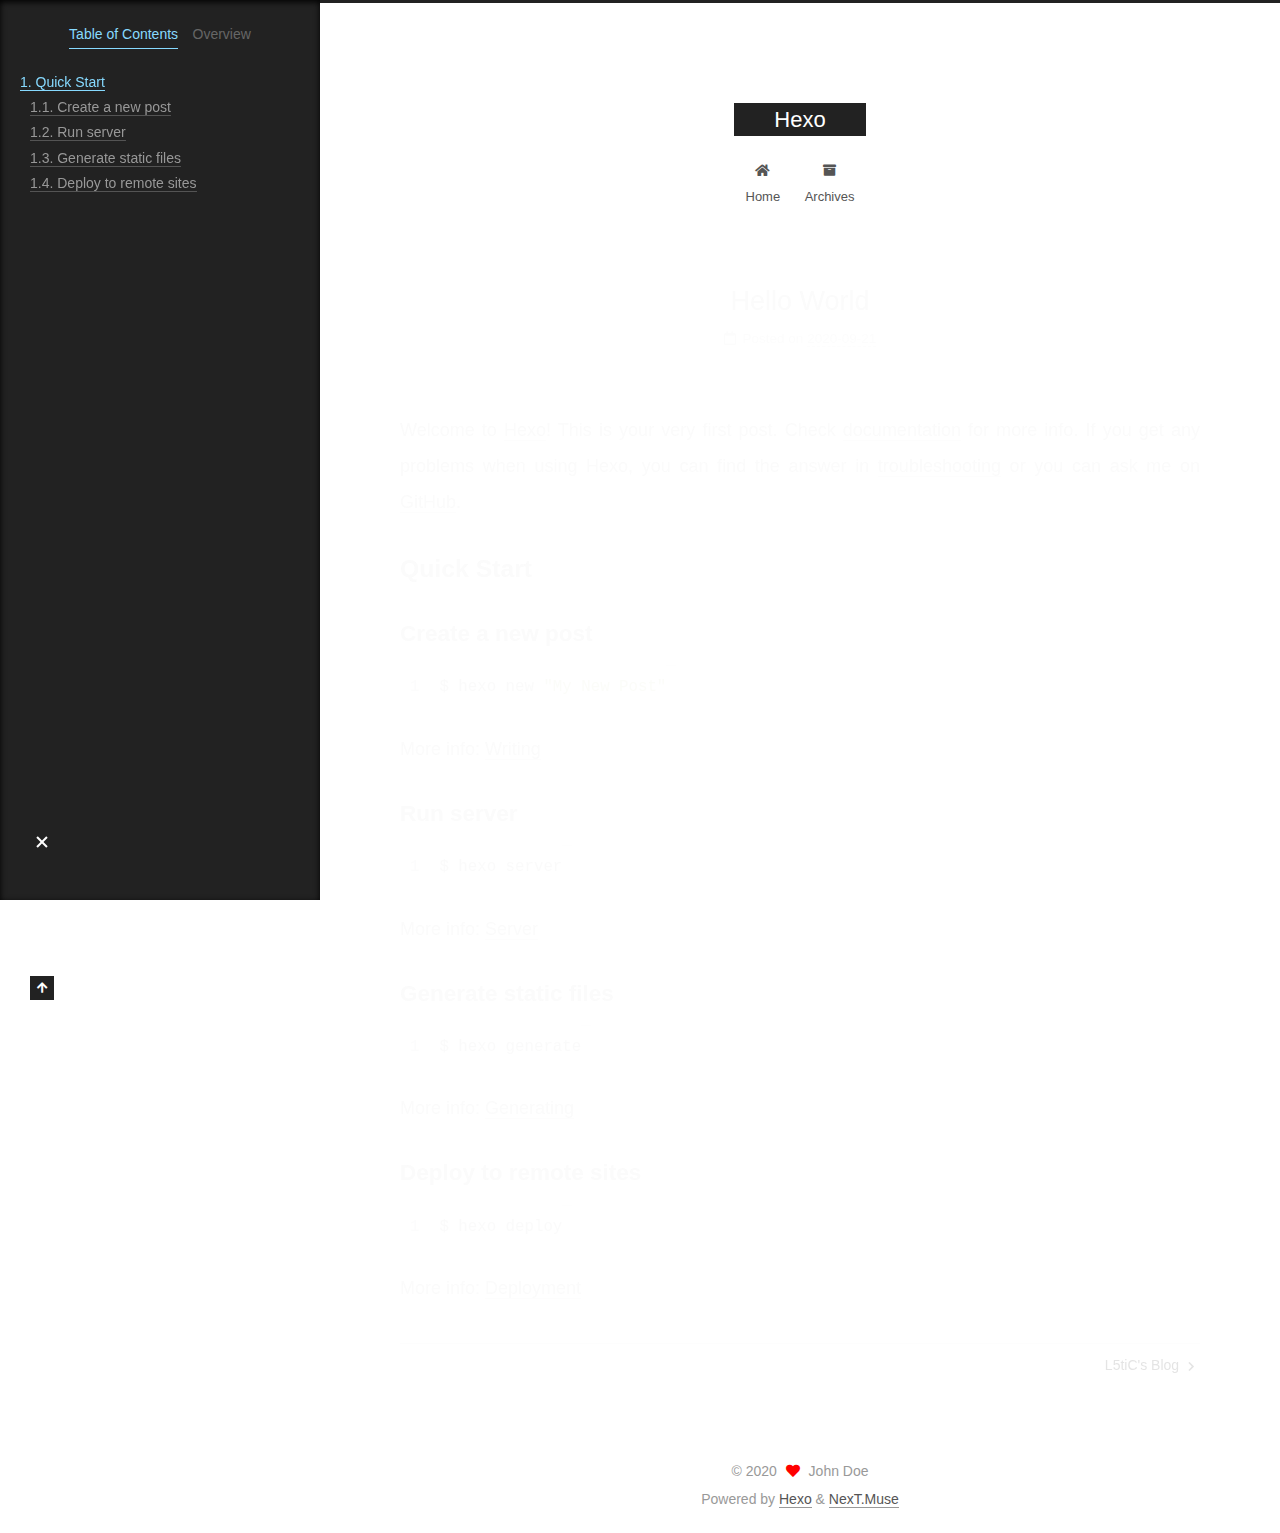
<file: 2020/09/21/hello-world/index.html>
<!DOCTYPE html>
<html lang="en">
<head>
  <meta charset="UTF-8">
<meta name="viewport" content="width=device-width, initial-scale=1, maximum-scale=2">
<meta name="theme-color" content="#222">
<meta name="generator" content="Hexo 5.2.0">
  <link rel="apple-touch-icon" sizes="180x180" href="/images/apple-touch-icon-next.png">
  <link rel="icon" type="image/png" sizes="32x32" href="/images/favicon-32x32-next.png">
  <link rel="icon" type="image/png" sizes="16x16" href="/images/favicon-16x16-next.png">
  <link rel="mask-icon" href="/images/logo.svg" color="#222">

<link rel="stylesheet" href="/css/main.css">


<link rel="stylesheet" href="/lib/font-awesome/css/all.min.css">

<script id="hexo-configurations">
    var NexT = window.NexT || {};
    var CONFIG = {"hostname":"example.com","root":"/","scheme":"Muse","version":"7.8.0","exturl":false,"sidebar":{"position":"left","display":"post","padding":18,"offset":12,"onmobile":false},"copycode":{"enable":false,"show_result":false,"style":null},"back2top":{"enable":true,"sidebar":false,"scrollpercent":false},"bookmark":{"enable":false,"color":"#222","save":"auto"},"fancybox":false,"mediumzoom":false,"lazyload":false,"pangu":false,"comments":{"style":"tabs","active":null,"storage":true,"lazyload":false,"nav":null},"algolia":{"hits":{"per_page":10},"labels":{"input_placeholder":"Search for Posts","hits_empty":"We didn't find any results for the search: ${query}","hits_stats":"${hits} results found in ${time} ms"}},"localsearch":{"enable":false,"trigger":"auto","top_n_per_article":1,"unescape":false,"preload":false},"motion":{"enable":true,"async":false,"transition":{"post_block":"fadeIn","post_header":"slideDownIn","post_body":"slideDownIn","coll_header":"slideLeftIn","sidebar":"slideUpIn"}}};
  </script>

  <meta name="description" content="Welcome to Hexo! This is your very first post. Check documentation for more info. If you get any problems when using Hexo, you can find the answer in troubleshooting or you can ask me on GitHub. Quick">
<meta property="og:type" content="article">
<meta property="og:title" content="Hello World">
<meta property="og:url" content="http://example.com/2020/09/21/hello-world/index.html">
<meta property="og:site_name" content="Hexo">
<meta property="og:description" content="Welcome to Hexo! This is your very first post. Check documentation for more info. If you get any problems when using Hexo, you can find the answer in troubleshooting or you can ask me on GitHub. Quick">
<meta property="og:locale" content="en_US">
<meta property="article:published_time" content="2020-09-21T07:36:29.736Z">
<meta property="article:modified_time" content="2020-09-21T07:36:29.736Z">
<meta property="article:author" content="John Doe">
<meta name="twitter:card" content="summary">

<link rel="canonical" href="http://example.com/2020/09/21/hello-world/">


<script id="page-configurations">
  // https://hexo.io/docs/variables.html
  CONFIG.page = {
    sidebar: "",
    isHome : false,
    isPost : true,
    lang   : 'en'
  };
</script>

  <title>Hello World | Hexo</title>
  






  <noscript>
  <style>
  .use-motion .brand,
  .use-motion .menu-item,
  .sidebar-inner,
  .use-motion .post-block,
  .use-motion .pagination,
  .use-motion .comments,
  .use-motion .post-header,
  .use-motion .post-body,
  .use-motion .collection-header { opacity: initial; }

  .use-motion .site-title,
  .use-motion .site-subtitle {
    opacity: initial;
    top: initial;
  }

  .use-motion .logo-line-before i { left: initial; }
  .use-motion .logo-line-after i { right: initial; }
  </style>
</noscript>

</head>

<body itemscope itemtype="http://schema.org/WebPage">
  <div class="container use-motion">
    <div class="headband"></div>

    <header class="header" itemscope itemtype="http://schema.org/WPHeader">
      <div class="header-inner"><div class="site-brand-container">
  <div class="site-nav-toggle">
    <div class="toggle" aria-label="Toggle navigation bar">
      <span class="toggle-line toggle-line-first"></span>
      <span class="toggle-line toggle-line-middle"></span>
      <span class="toggle-line toggle-line-last"></span>
    </div>
  </div>

  <div class="site-meta">

    <a href="/" class="brand" rel="start">
      <span class="logo-line-before"><i></i></span>
      <h1 class="site-title">Hexo</h1>
      <span class="logo-line-after"><i></i></span>
    </a>
  </div>

  <div class="site-nav-right">
    <div class="toggle popup-trigger">
    </div>
  </div>
</div>




<nav class="site-nav">
  <ul id="menu" class="main-menu menu">
        <li class="menu-item menu-item-home">

    <a href="/" rel="section"><i class="fa fa-home fa-fw"></i>Home</a>

  </li>
        <li class="menu-item menu-item-archives">

    <a href="/archives/" rel="section"><i class="fa fa-archive fa-fw"></i>Archives</a>

  </li>
  </ul>
</nav>




</div>
    </header>

    
  <div class="back-to-top">
    <i class="fa fa-arrow-up"></i>
    <span>0%</span>
  </div>


    <main class="main">
      <div class="main-inner">
        <div class="content-wrap">
          

          <div class="content post posts-expand">
            

    
  
  
  <article itemscope itemtype="http://schema.org/Article" class="post-block" lang="en">
    <link itemprop="mainEntityOfPage" href="http://example.com/2020/09/21/hello-world/">

    <span hidden itemprop="author" itemscope itemtype="http://schema.org/Person">
      <meta itemprop="image" content="/images/avatar.gif">
      <meta itemprop="name" content="John Doe">
      <meta itemprop="description" content="">
    </span>

    <span hidden itemprop="publisher" itemscope itemtype="http://schema.org/Organization">
      <meta itemprop="name" content="Hexo">
    </span>
      <header class="post-header">
        <h1 class="post-title" itemprop="name headline">
          Hello World
        </h1>

        <div class="post-meta">
            <span class="post-meta-item">
              <span class="post-meta-item-icon">
                <i class="far fa-calendar"></i>
              </span>
              <span class="post-meta-item-text">Posted on</span>

              <time title="Created: 2020-09-21 15:36:29" itemprop="dateCreated datePublished" datetime="2020-09-21T15:36:29+08:00">2020-09-21</time>
            </span>

          

        </div>
      </header>

    
    
    
    <div class="post-body" itemprop="articleBody">

      
        <p>Welcome to <a target="_blank" rel="noopener" href="https://hexo.io/">Hexo</a>! This is your very first post. Check <a target="_blank" rel="noopener" href="https://hexo.io/docs/">documentation</a> for more info. If you get any problems when using Hexo, you can find the answer in <a target="_blank" rel="noopener" href="https://hexo.io/docs/troubleshooting.html">troubleshooting</a> or you can ask me on <a target="_blank" rel="noopener" href="https://github.com/hexojs/hexo/issues">GitHub</a>.</p>
<h2 id="Quick-Start"><a href="#Quick-Start" class="headerlink" title="Quick Start"></a>Quick Start</h2><h3 id="Create-a-new-post"><a href="#Create-a-new-post" class="headerlink" title="Create a new post"></a>Create a new post</h3><figure class="highlight bash"><table><tr><td class="gutter"><pre><span class="line">1</span><br></pre></td><td class="code"><pre><span class="line">$ hexo new <span class="string">&quot;My New Post&quot;</span></span><br></pre></td></tr></table></figure>

<p>More info: <a target="_blank" rel="noopener" href="https://hexo.io/docs/writing.html">Writing</a></p>
<h3 id="Run-server"><a href="#Run-server" class="headerlink" title="Run server"></a>Run server</h3><figure class="highlight bash"><table><tr><td class="gutter"><pre><span class="line">1</span><br></pre></td><td class="code"><pre><span class="line">$ hexo server</span><br></pre></td></tr></table></figure>

<p>More info: <a target="_blank" rel="noopener" href="https://hexo.io/docs/server.html">Server</a></p>
<h3 id="Generate-static-files"><a href="#Generate-static-files" class="headerlink" title="Generate static files"></a>Generate static files</h3><figure class="highlight bash"><table><tr><td class="gutter"><pre><span class="line">1</span><br></pre></td><td class="code"><pre><span class="line">$ hexo generate</span><br></pre></td></tr></table></figure>

<p>More info: <a target="_blank" rel="noopener" href="https://hexo.io/docs/generating.html">Generating</a></p>
<h3 id="Deploy-to-remote-sites"><a href="#Deploy-to-remote-sites" class="headerlink" title="Deploy to remote sites"></a>Deploy to remote sites</h3><figure class="highlight bash"><table><tr><td class="gutter"><pre><span class="line">1</span><br></pre></td><td class="code"><pre><span class="line">$ hexo deploy</span><br></pre></td></tr></table></figure>

<p>More info: <a target="_blank" rel="noopener" href="https://hexo.io/docs/one-command-deployment.html">Deployment</a></p>

    </div>

    
    
    

      <footer class="post-footer">

        


        
    <div class="post-nav">
      <div class="post-nav-item"></div>
      <div class="post-nav-item">
    <a href="/2020/09/21/L5tiC-s-Blog/" rel="next" title="L5tiC's Blog">
      L5tiC's Blog <i class="fa fa-chevron-right"></i>
    </a></div>
    </div>
      </footer>
    
  </article>
  
  
  



          </div>
          

<script>
  window.addEventListener('tabs:register', () => {
    let { activeClass } = CONFIG.comments;
    if (CONFIG.comments.storage) {
      activeClass = localStorage.getItem('comments_active') || activeClass;
    }
    if (activeClass) {
      let activeTab = document.querySelector(`a[href="#comment-${activeClass}"]`);
      if (activeTab) {
        activeTab.click();
      }
    }
  });
  if (CONFIG.comments.storage) {
    window.addEventListener('tabs:click', event => {
      if (!event.target.matches('.tabs-comment .tab-content .tab-pane')) return;
      let commentClass = event.target.classList[1];
      localStorage.setItem('comments_active', commentClass);
    });
  }
</script>

        </div>
          
  
  <div class="toggle sidebar-toggle">
    <span class="toggle-line toggle-line-first"></span>
    <span class="toggle-line toggle-line-middle"></span>
    <span class="toggle-line toggle-line-last"></span>
  </div>

  <aside class="sidebar">
    <div class="sidebar-inner">

      <ul class="sidebar-nav motion-element">
        <li class="sidebar-nav-toc">
          Table of Contents
        </li>
        <li class="sidebar-nav-overview">
          Overview
        </li>
      </ul>

      <!--noindex-->
      <div class="post-toc-wrap sidebar-panel">
          <div class="post-toc motion-element"><ol class="nav"><li class="nav-item nav-level-2"><a class="nav-link" href="#Quick-Start"><span class="nav-number">1.</span> <span class="nav-text">Quick Start</span></a><ol class="nav-child"><li class="nav-item nav-level-3"><a class="nav-link" href="#Create-a-new-post"><span class="nav-number">1.1.</span> <span class="nav-text">Create a new post</span></a></li><li class="nav-item nav-level-3"><a class="nav-link" href="#Run-server"><span class="nav-number">1.2.</span> <span class="nav-text">Run server</span></a></li><li class="nav-item nav-level-3"><a class="nav-link" href="#Generate-static-files"><span class="nav-number">1.3.</span> <span class="nav-text">Generate static files</span></a></li><li class="nav-item nav-level-3"><a class="nav-link" href="#Deploy-to-remote-sites"><span class="nav-number">1.4.</span> <span class="nav-text">Deploy to remote sites</span></a></li></ol></li></ol></div>
      </div>
      <!--/noindex-->

      <div class="site-overview-wrap sidebar-panel">
        <div class="site-author motion-element" itemprop="author" itemscope itemtype="http://schema.org/Person">
  <p class="site-author-name" itemprop="name">John Doe</p>
  <div class="site-description" itemprop="description"></div>
</div>
<div class="site-state-wrap motion-element">
  <nav class="site-state">
      <div class="site-state-item site-state-posts">
          <a href="/archives/">
        
          <span class="site-state-item-count">2</span>
          <span class="site-state-item-name">posts</span>
        </a>
      </div>
  </nav>
</div>



      </div>

    </div>
  </aside>
  <div id="sidebar-dimmer"></div>


      </div>
    </main>

    <footer class="footer">
      <div class="footer-inner">
        

        

<div class="copyright">
  
  &copy; 
  <span itemprop="copyrightYear">2020</span>
  <span class="with-love">
    <i class="fa fa-heart"></i>
  </span>
  <span class="author" itemprop="copyrightHolder">John Doe</span>
</div>
  <div class="powered-by">Powered by <a href="https://hexo.io/" class="theme-link" rel="noopener" target="_blank">Hexo</a> & <a href="https://muse.theme-next.org/" class="theme-link" rel="noopener" target="_blank">NexT.Muse</a>
  </div>

        








      </div>
    </footer>
  </div>

  
  <script src="/lib/anime.min.js"></script>
  <script src="/lib/velocity/velocity.min.js"></script>
  <script src="/lib/velocity/velocity.ui.min.js"></script>

<script src="/js/utils.js"></script>

<script src="/js/motion.js"></script>


<script src="/js/schemes/muse.js"></script>


<script src="/js/next-boot.js"></script>




  















  

  

</body>
</html>
</file>
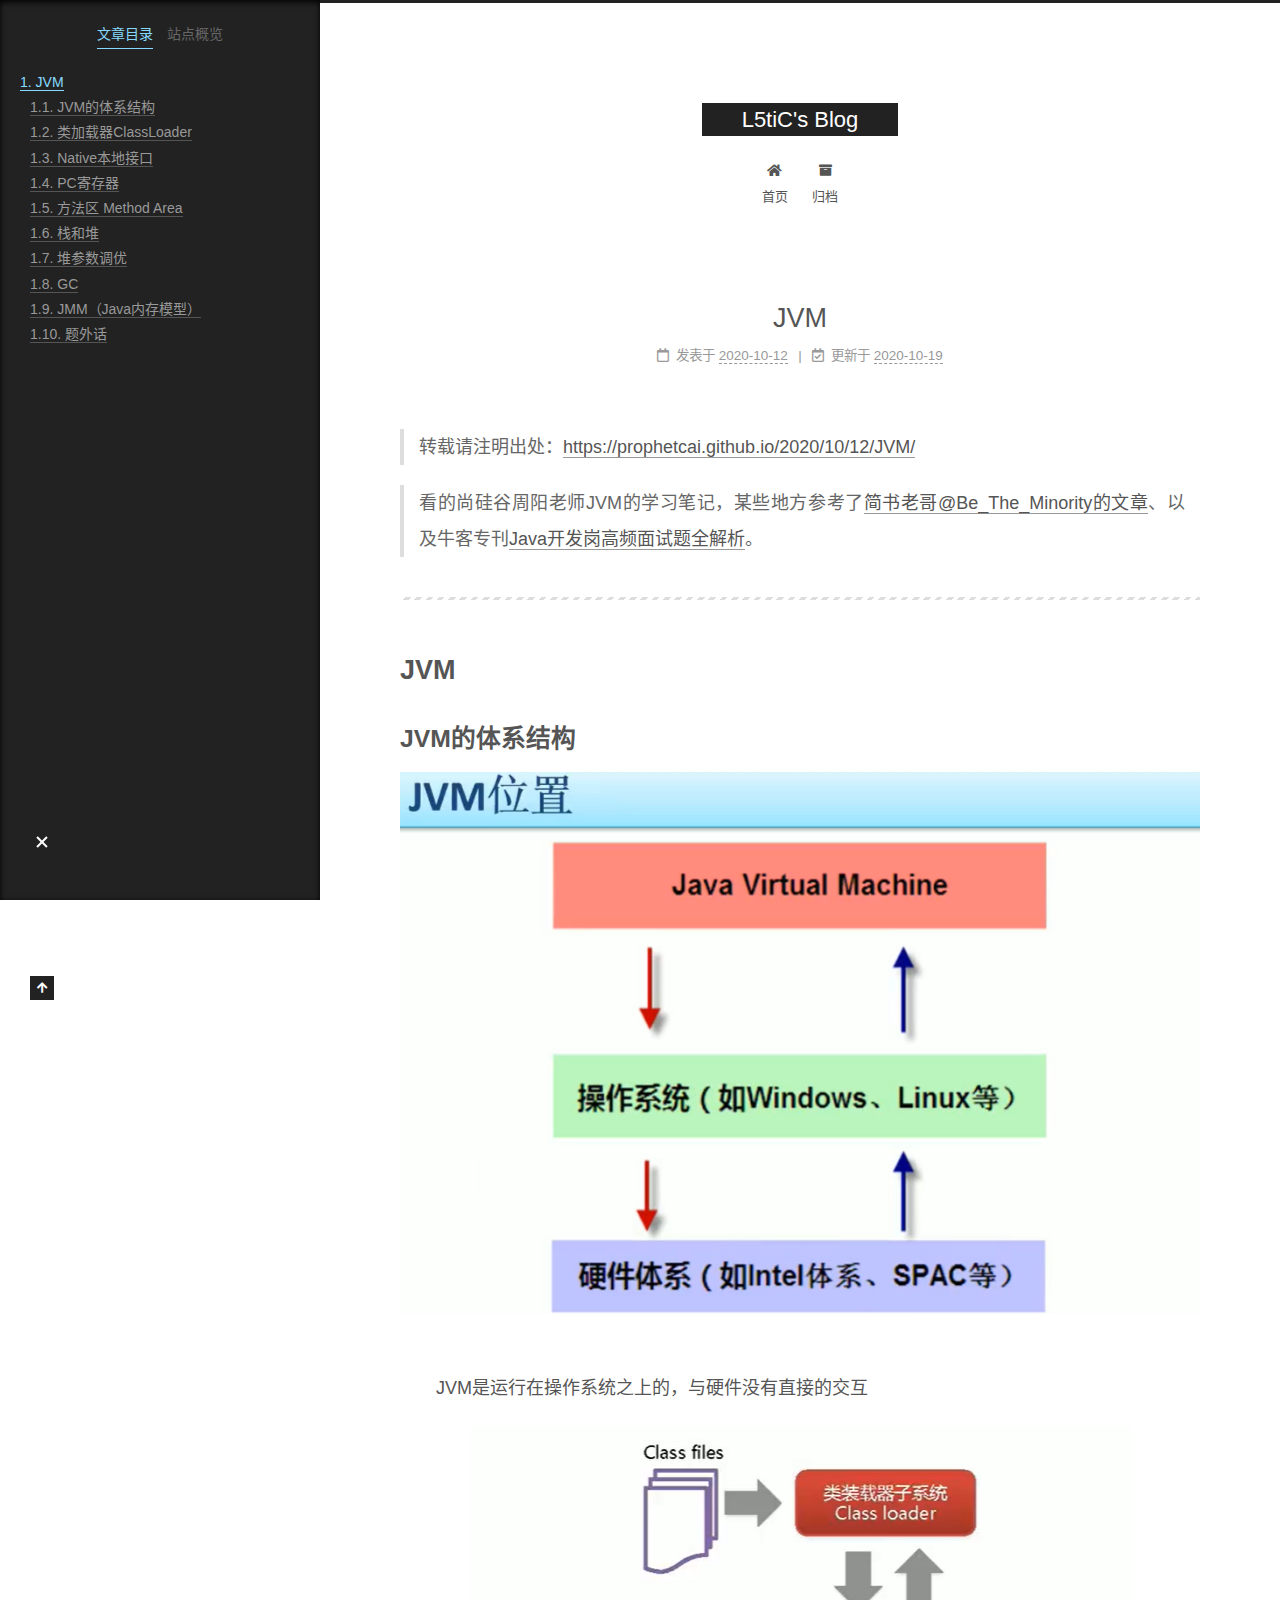
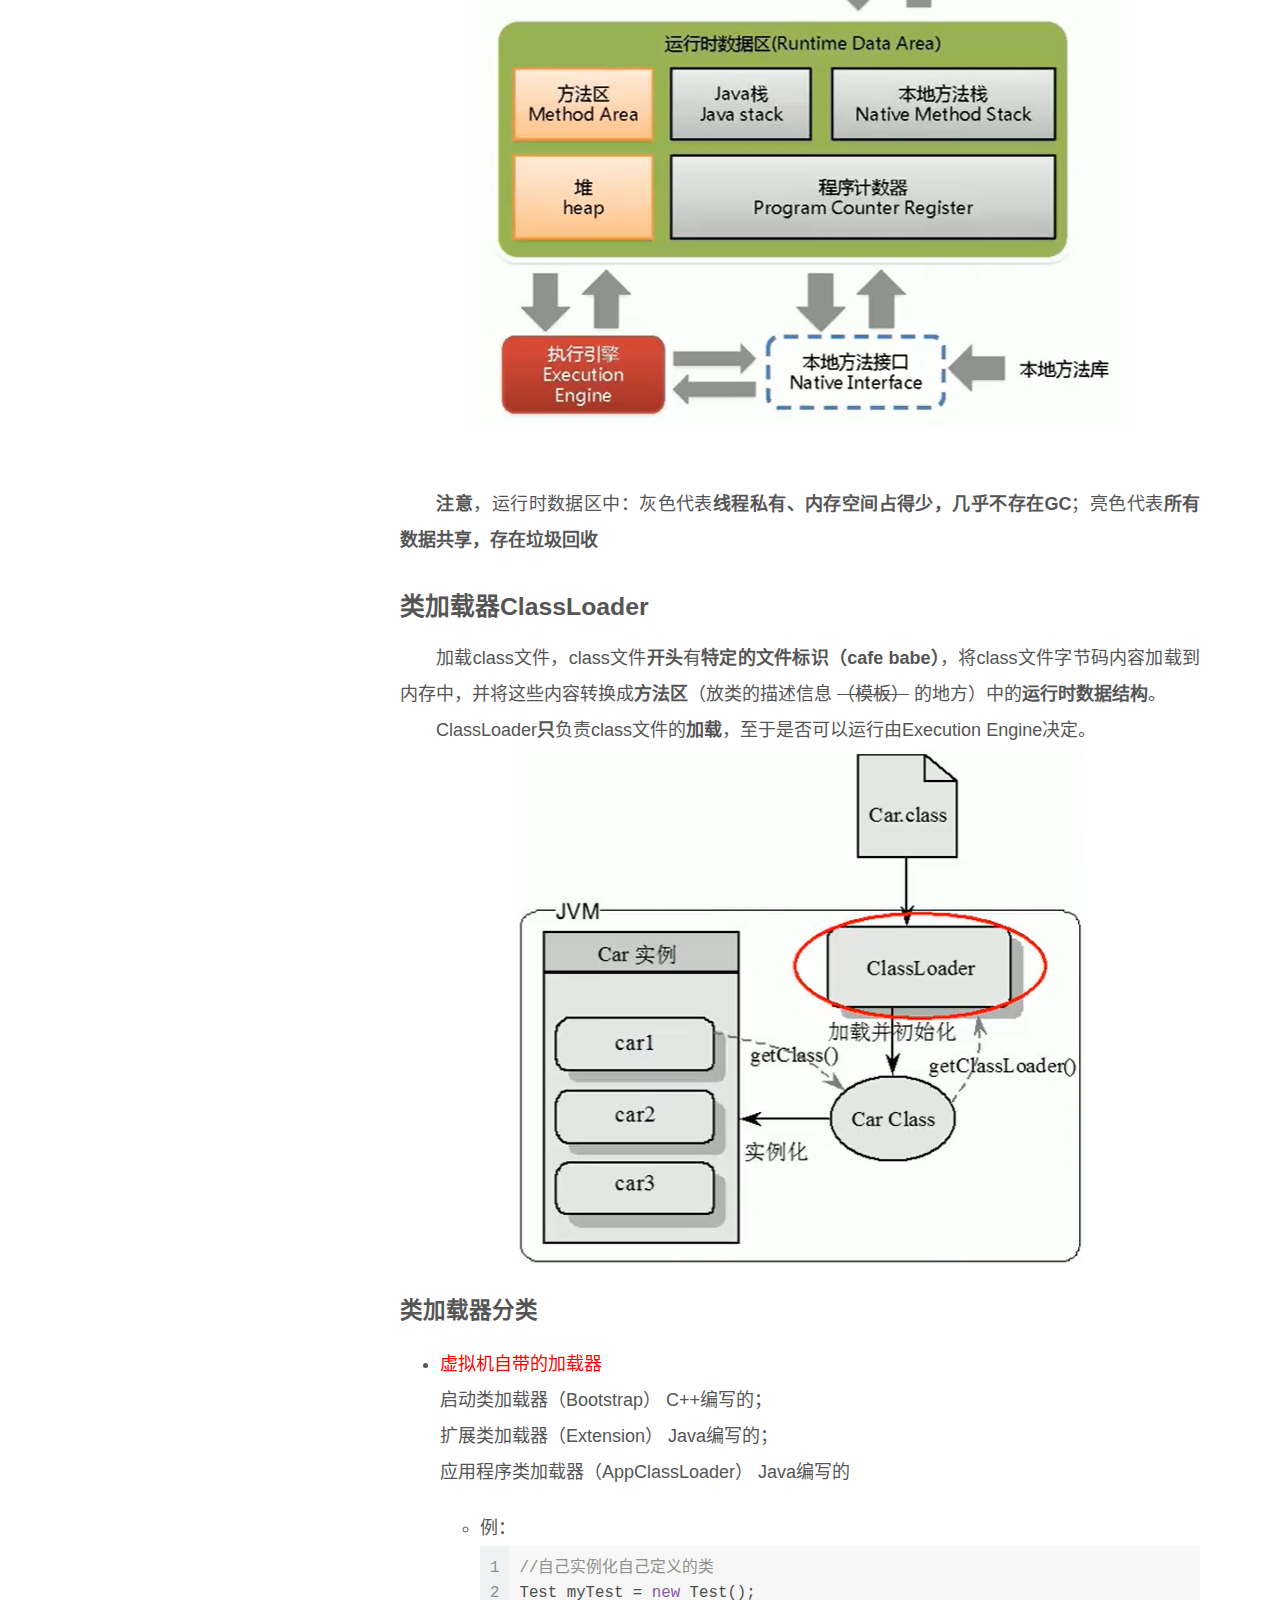
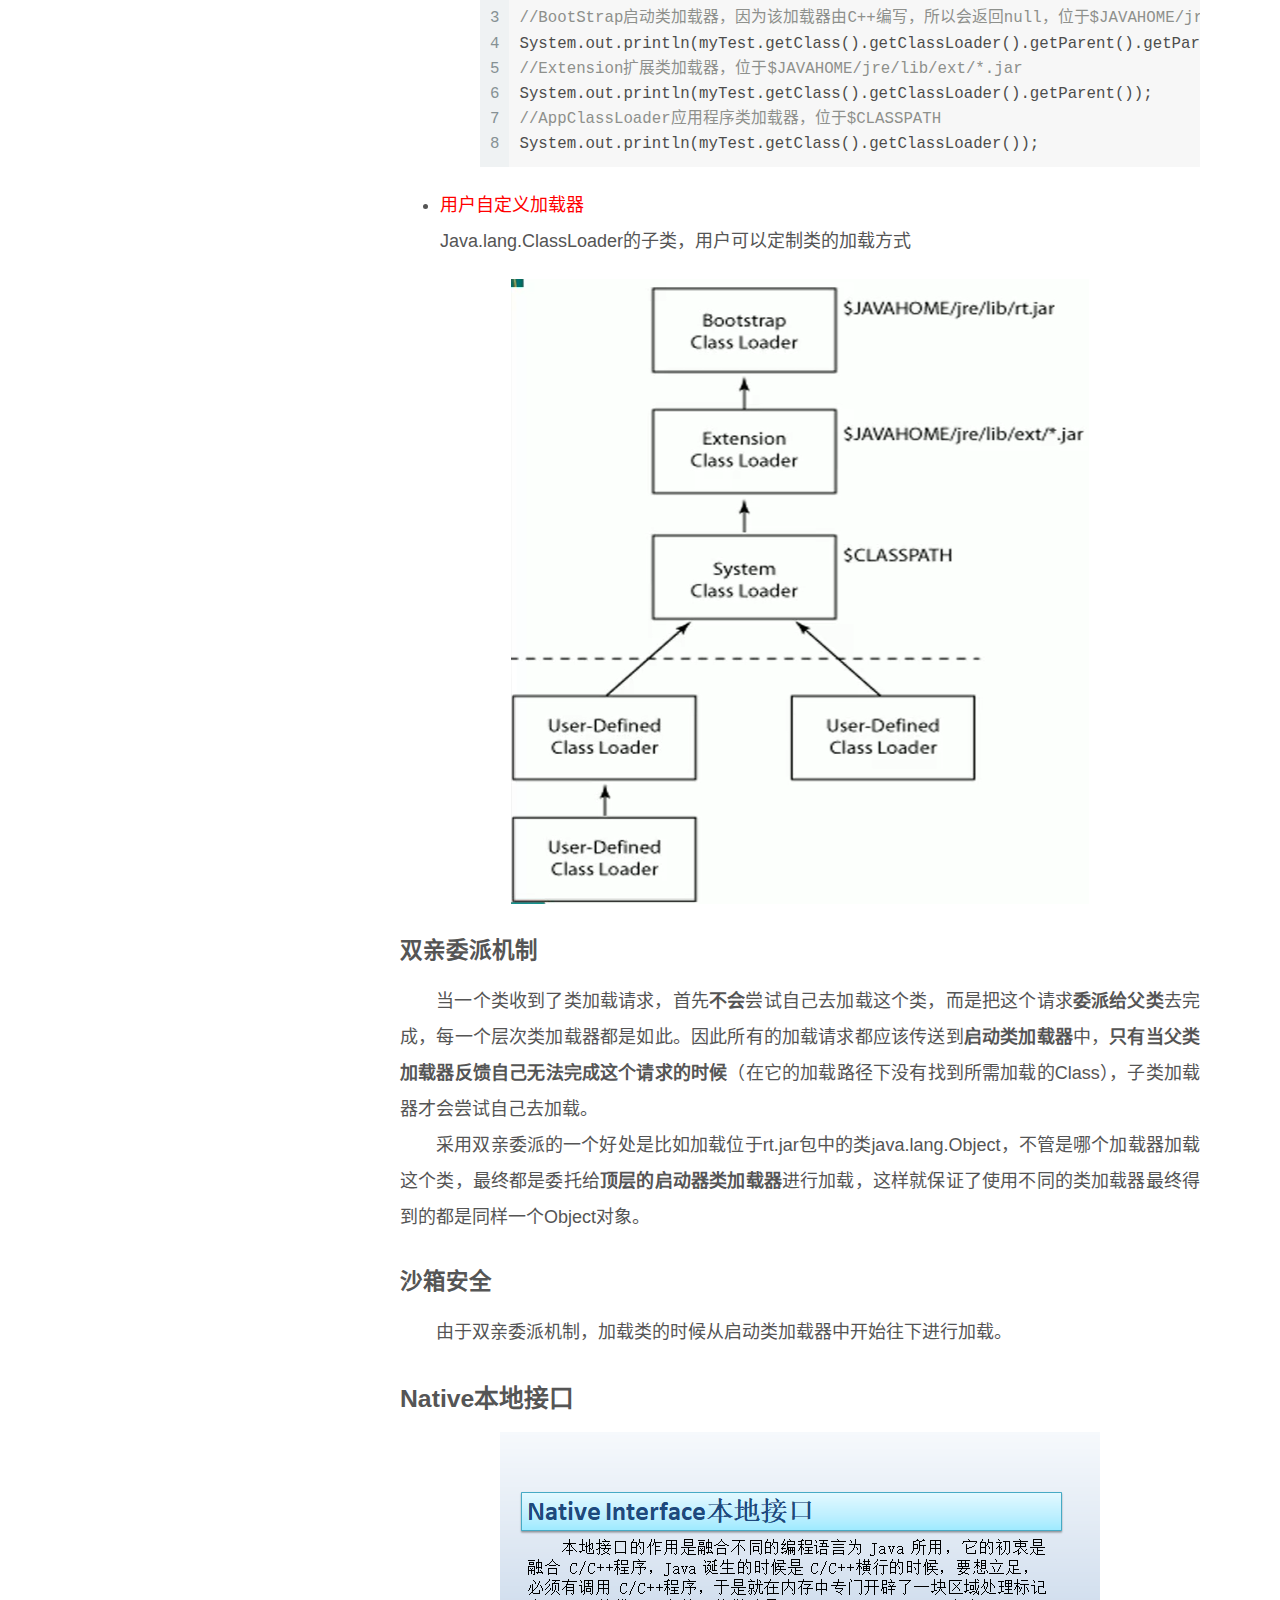
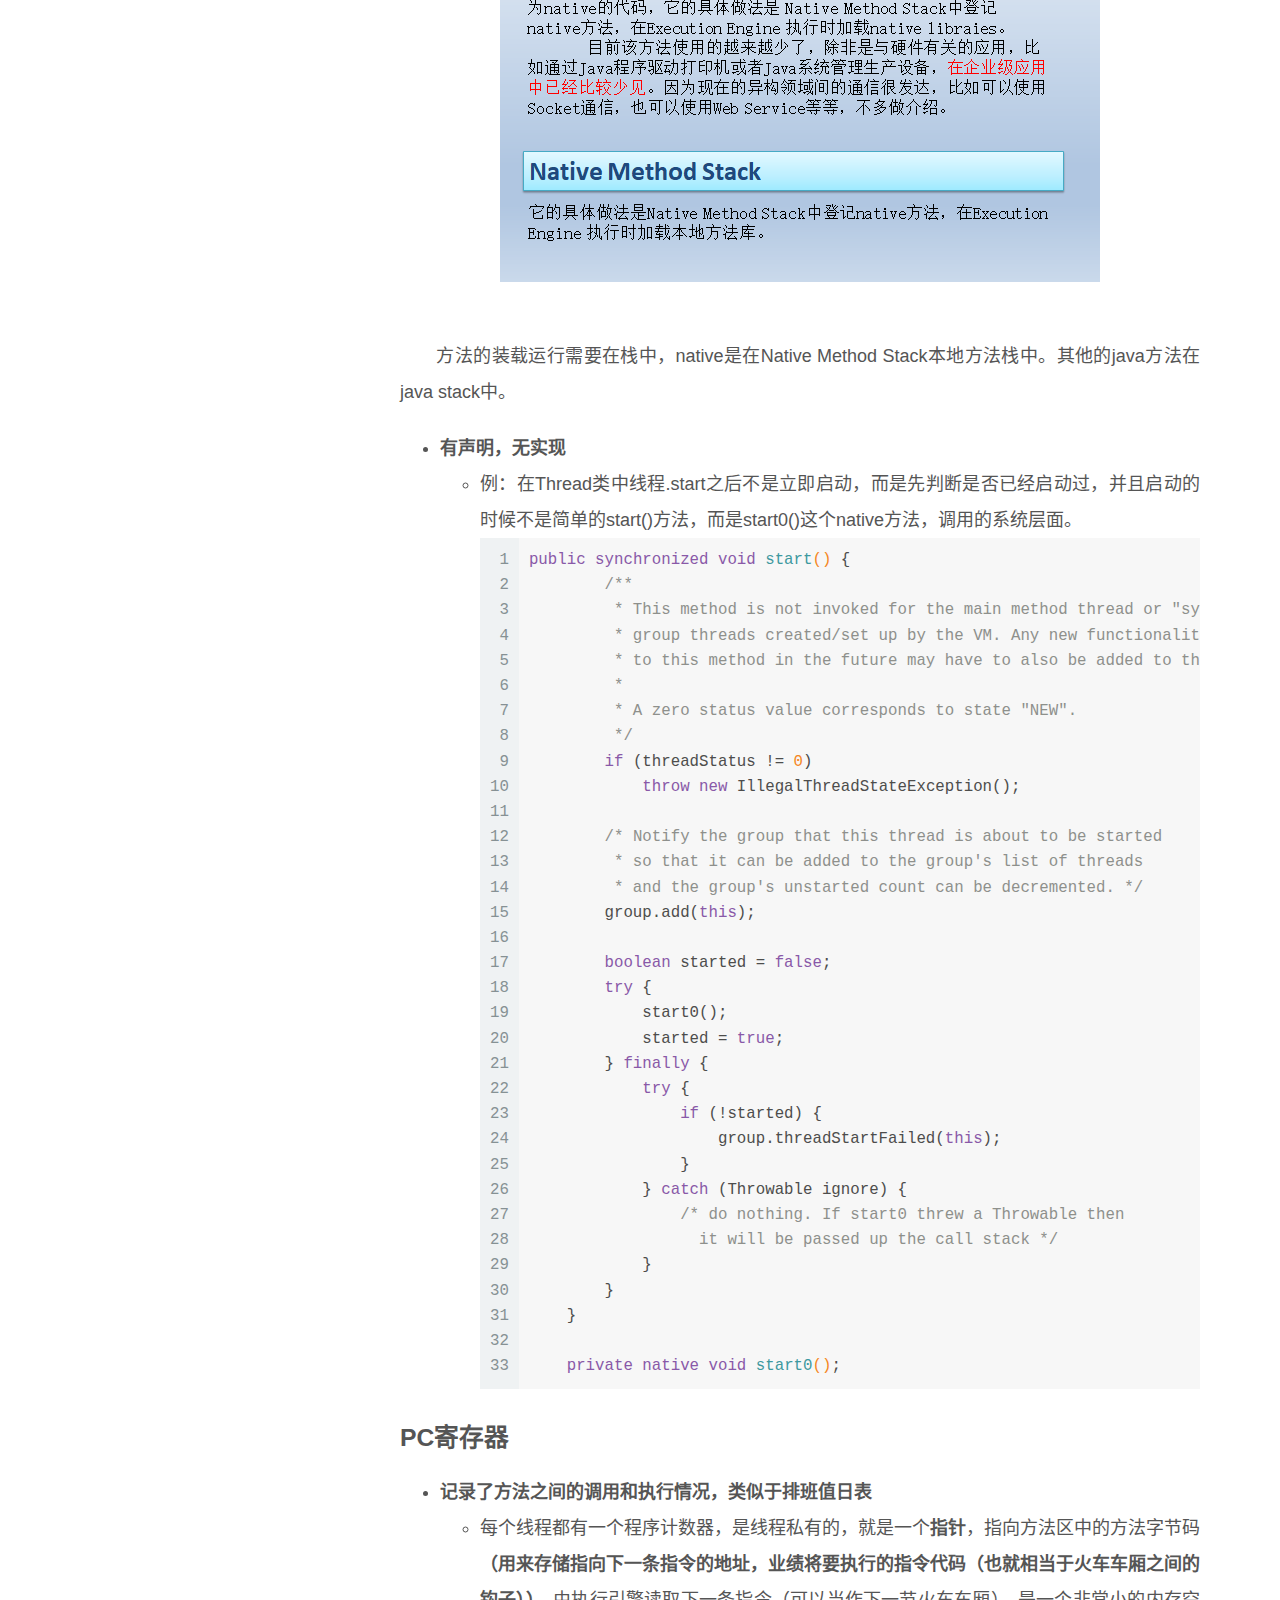
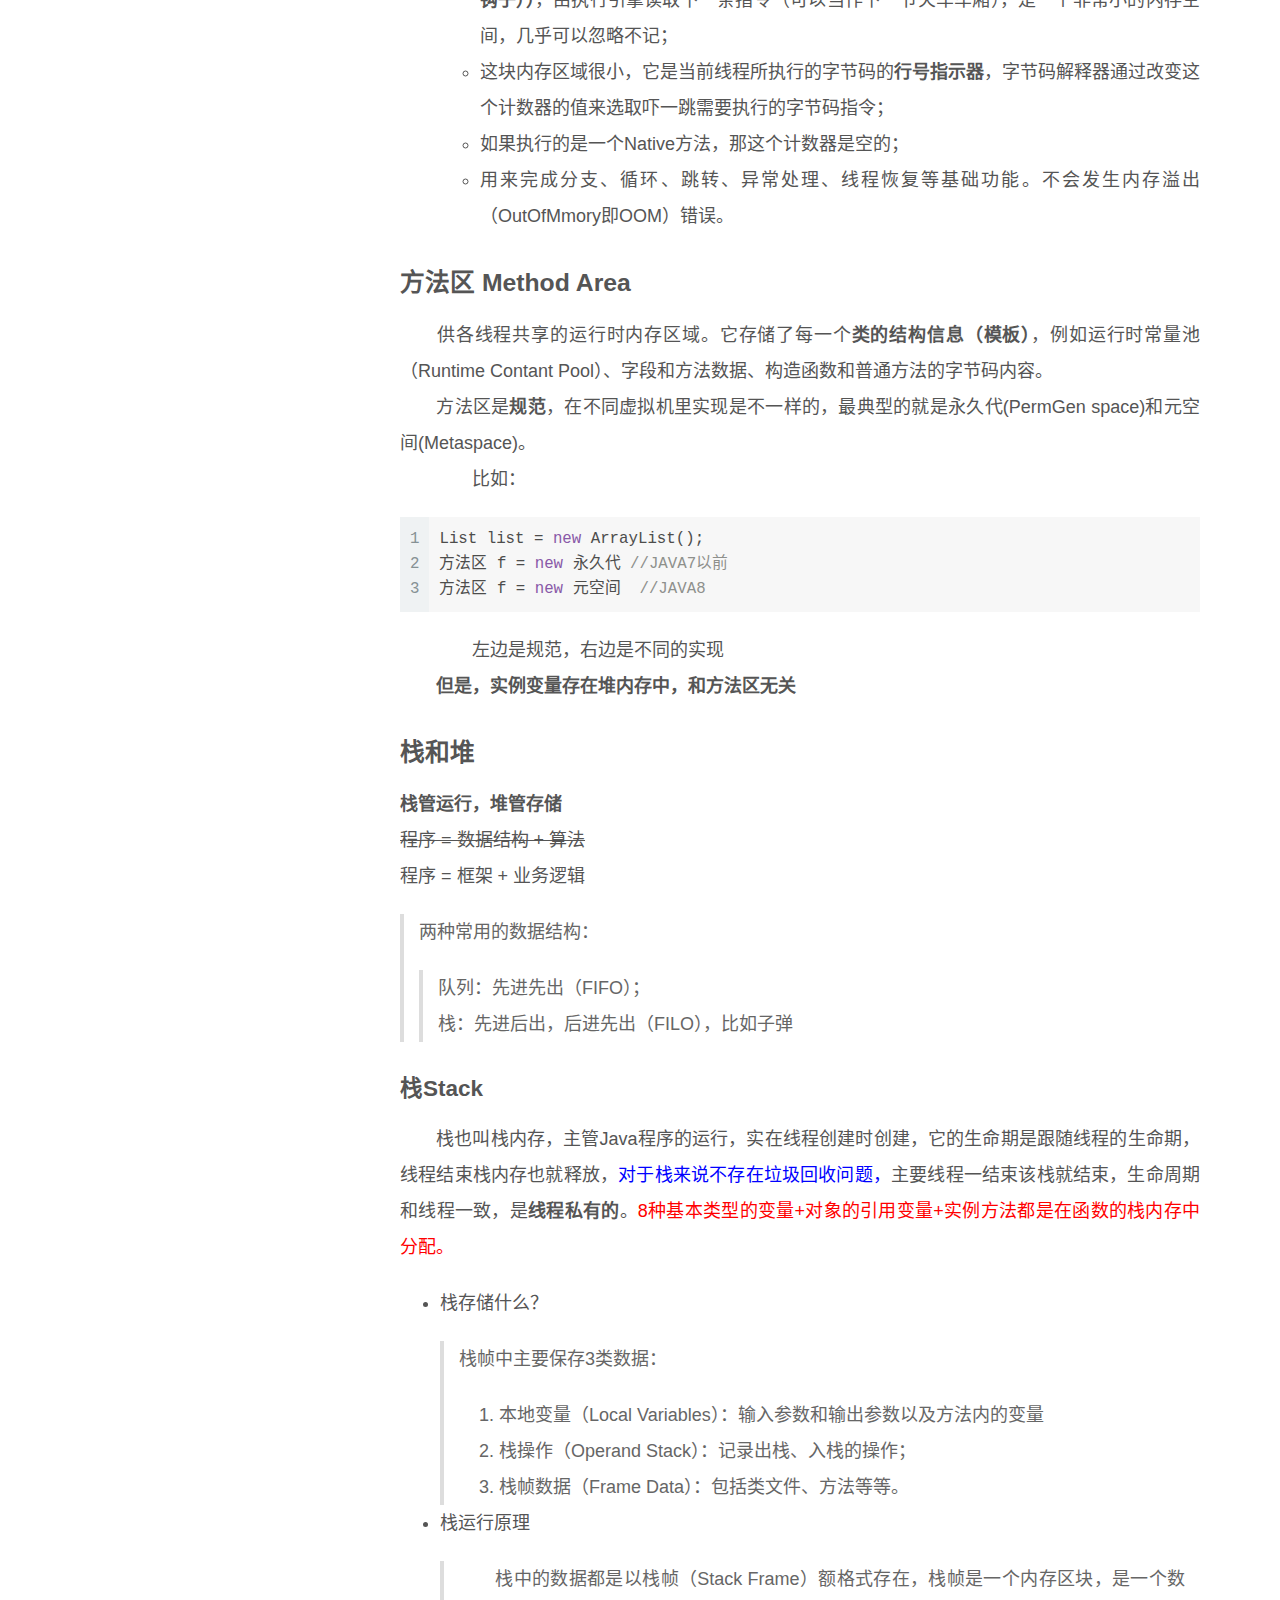
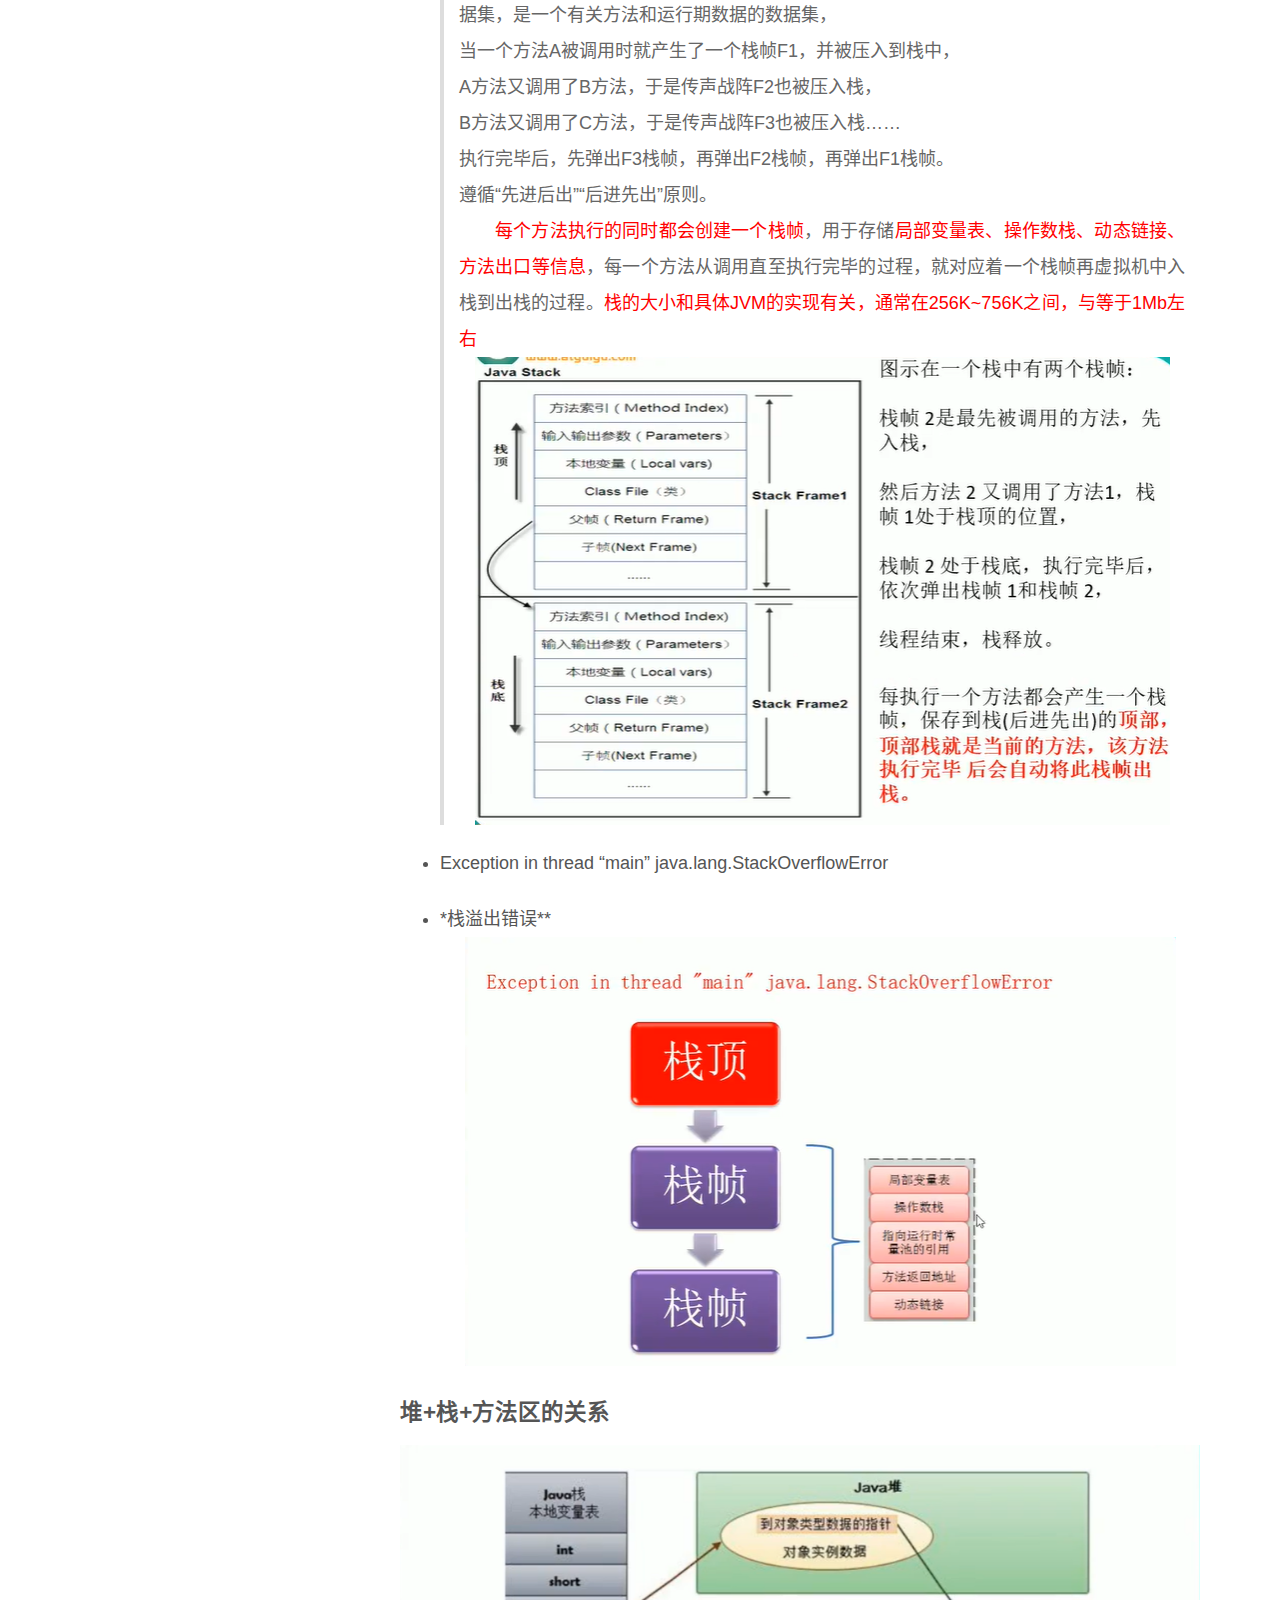
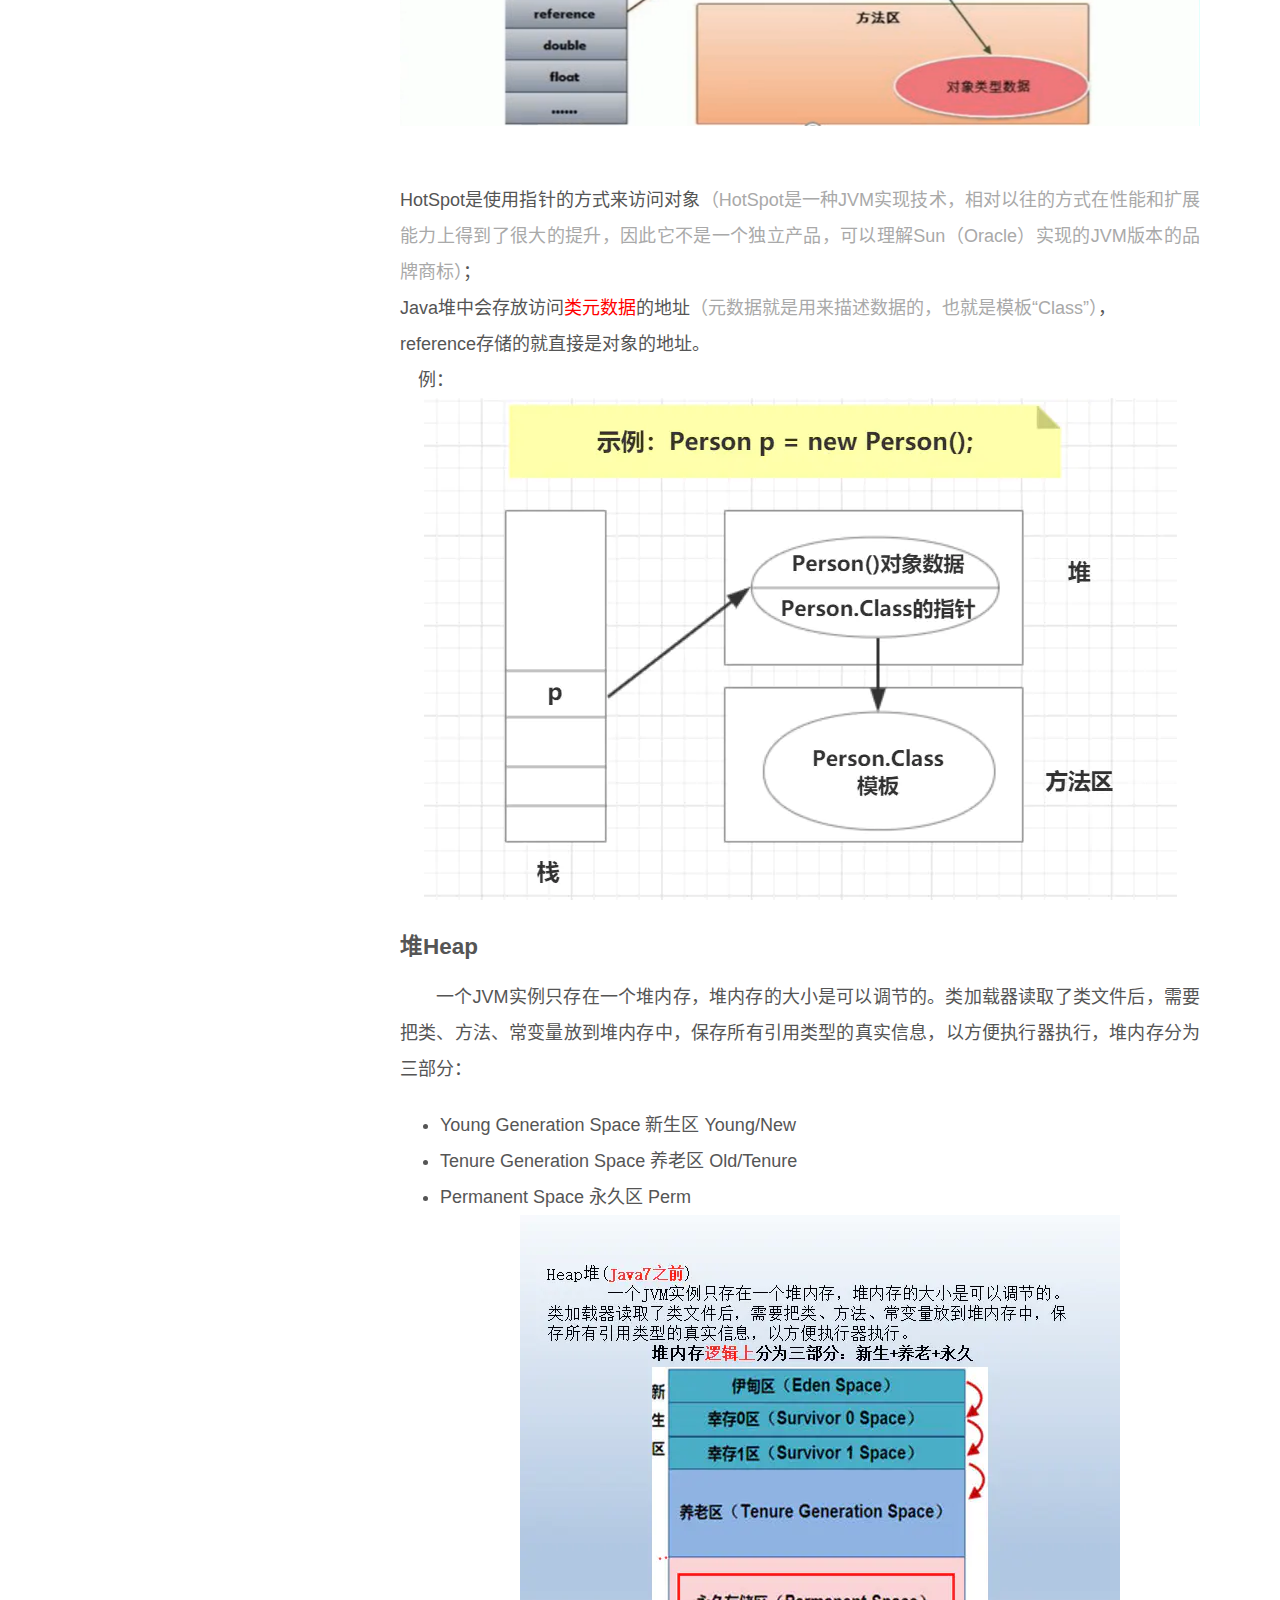
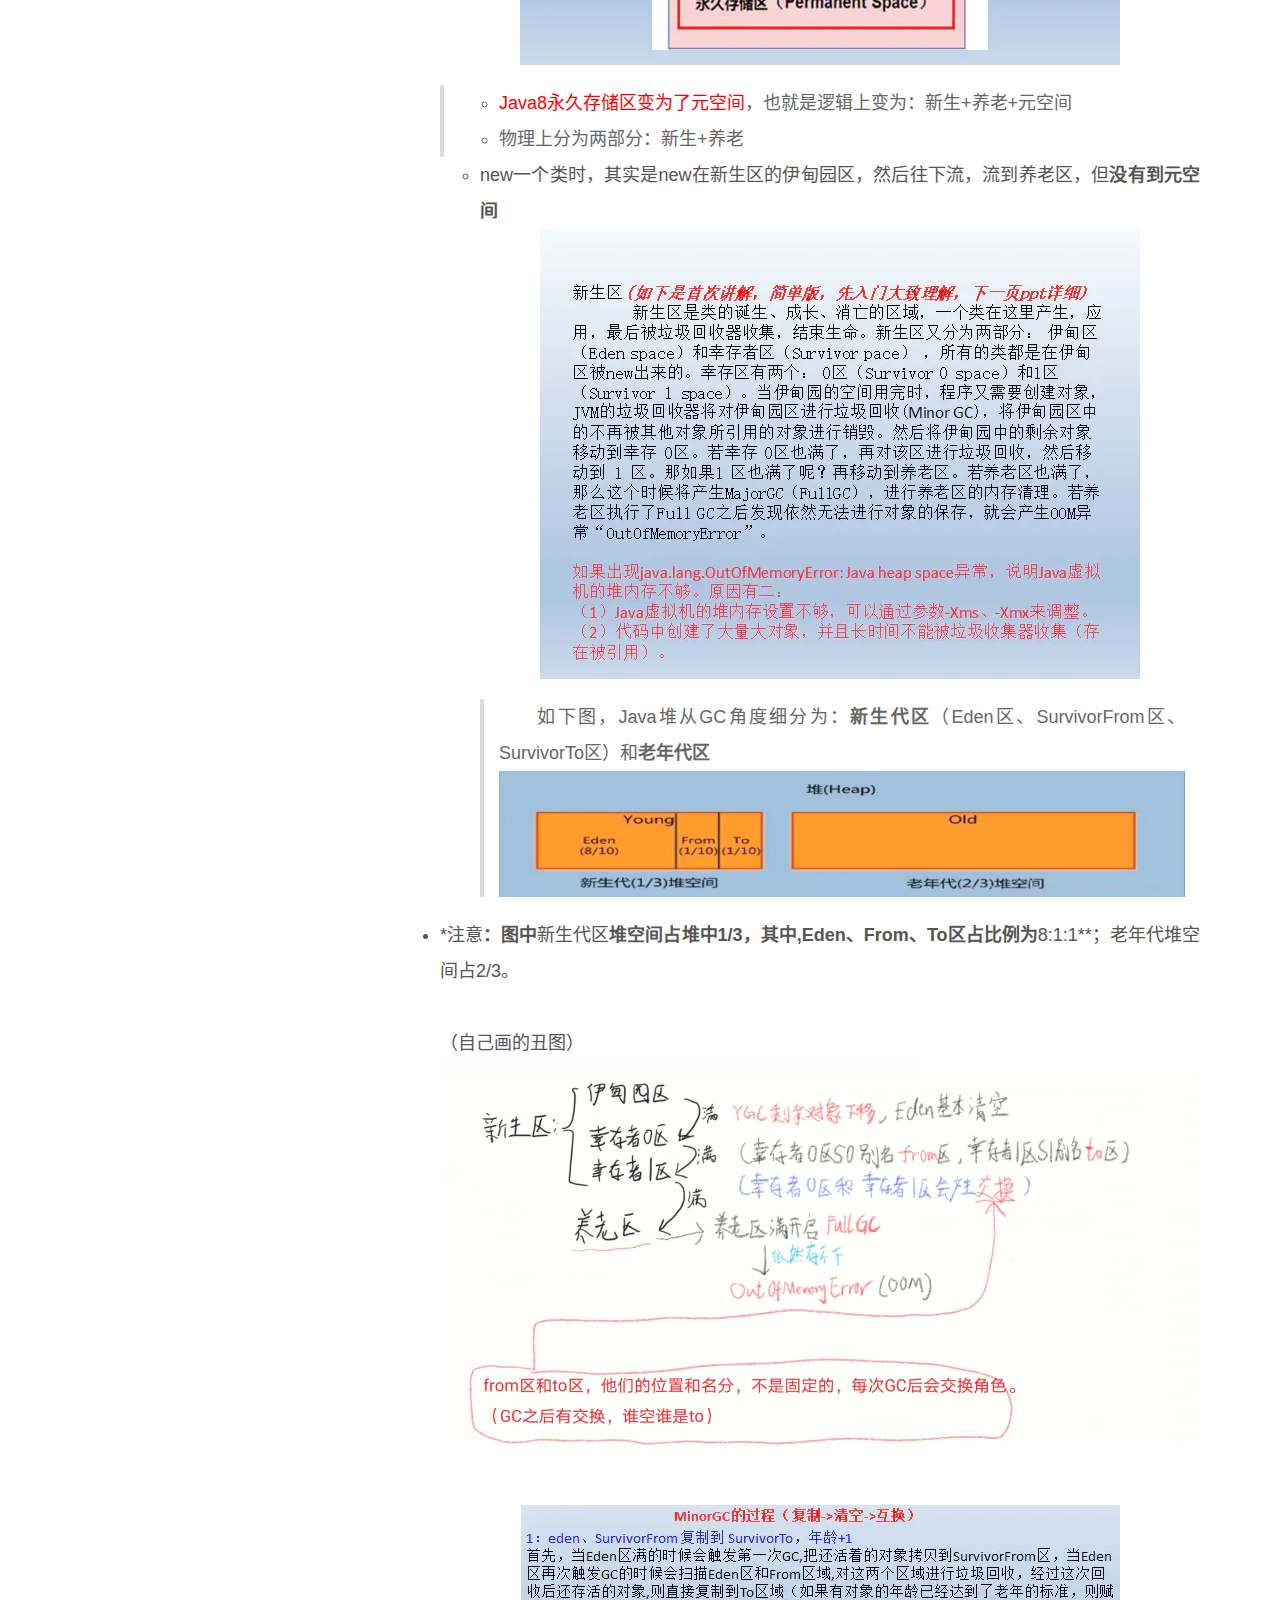
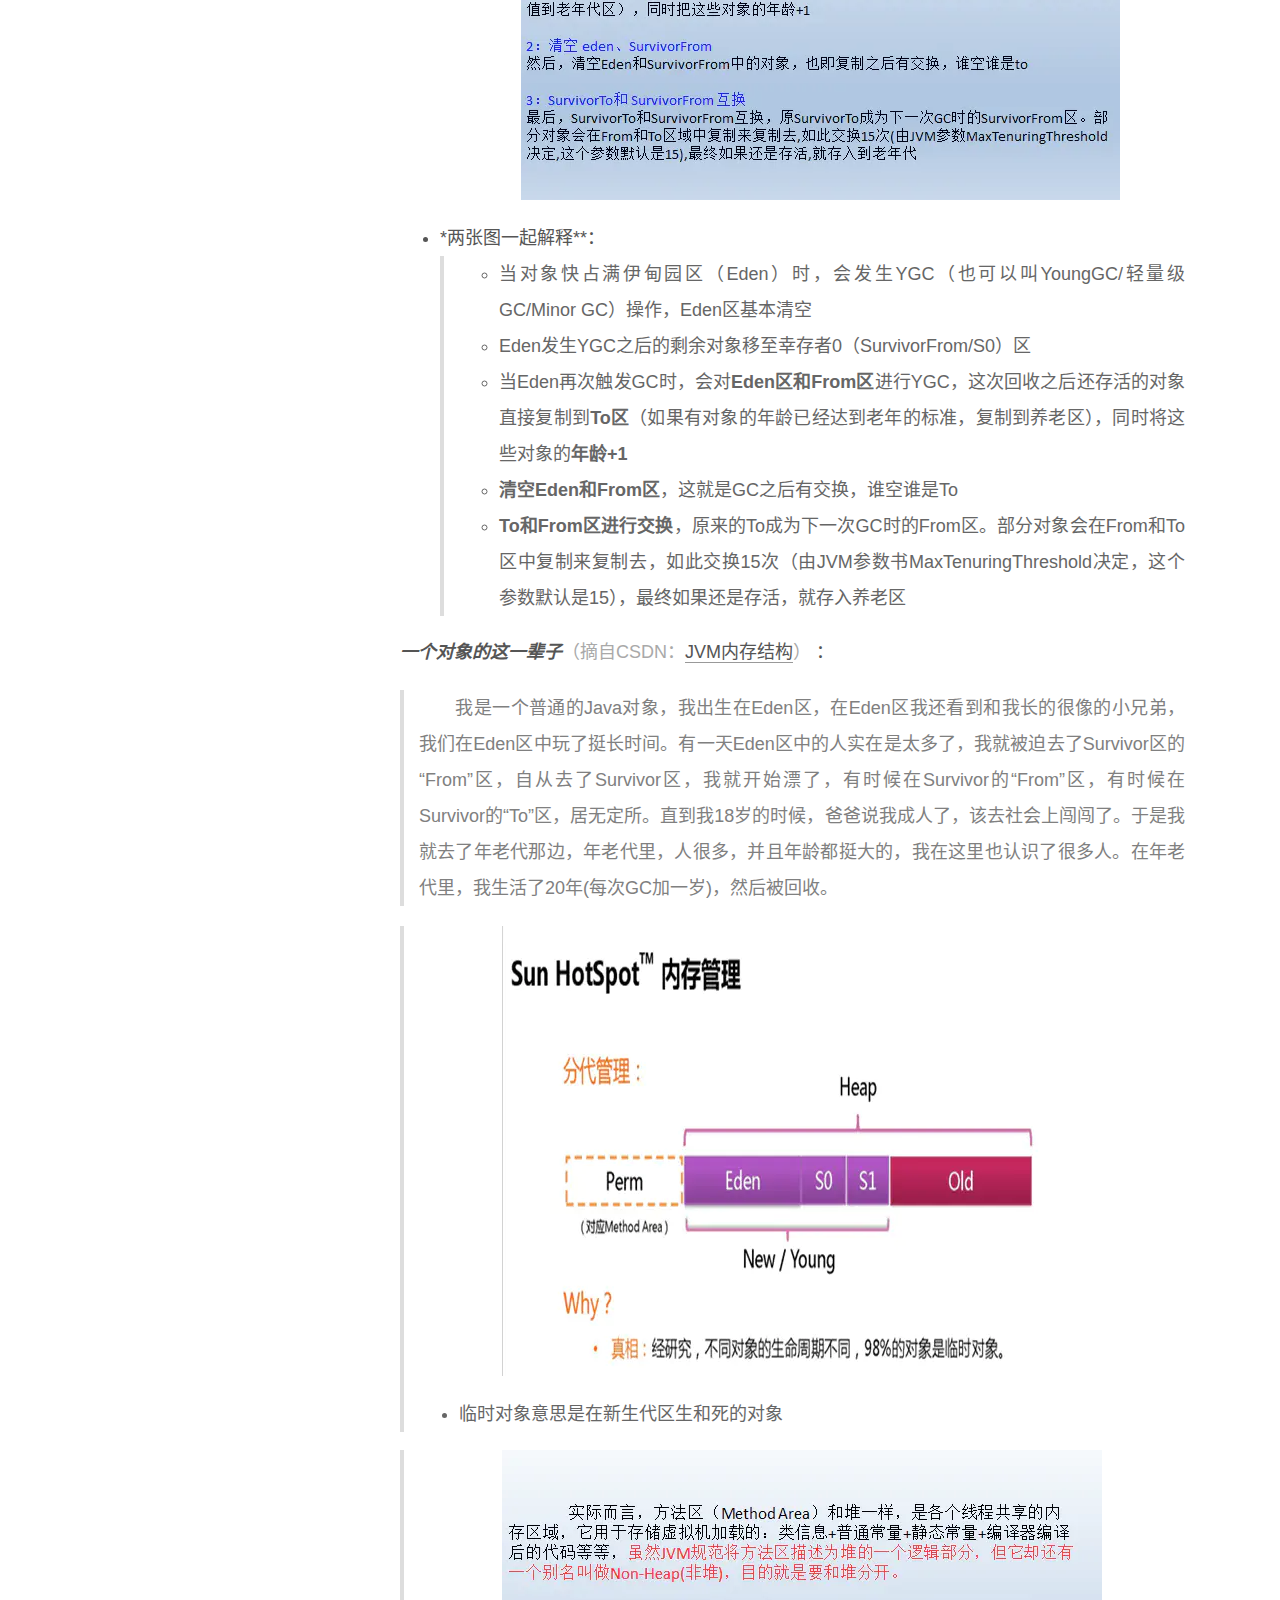
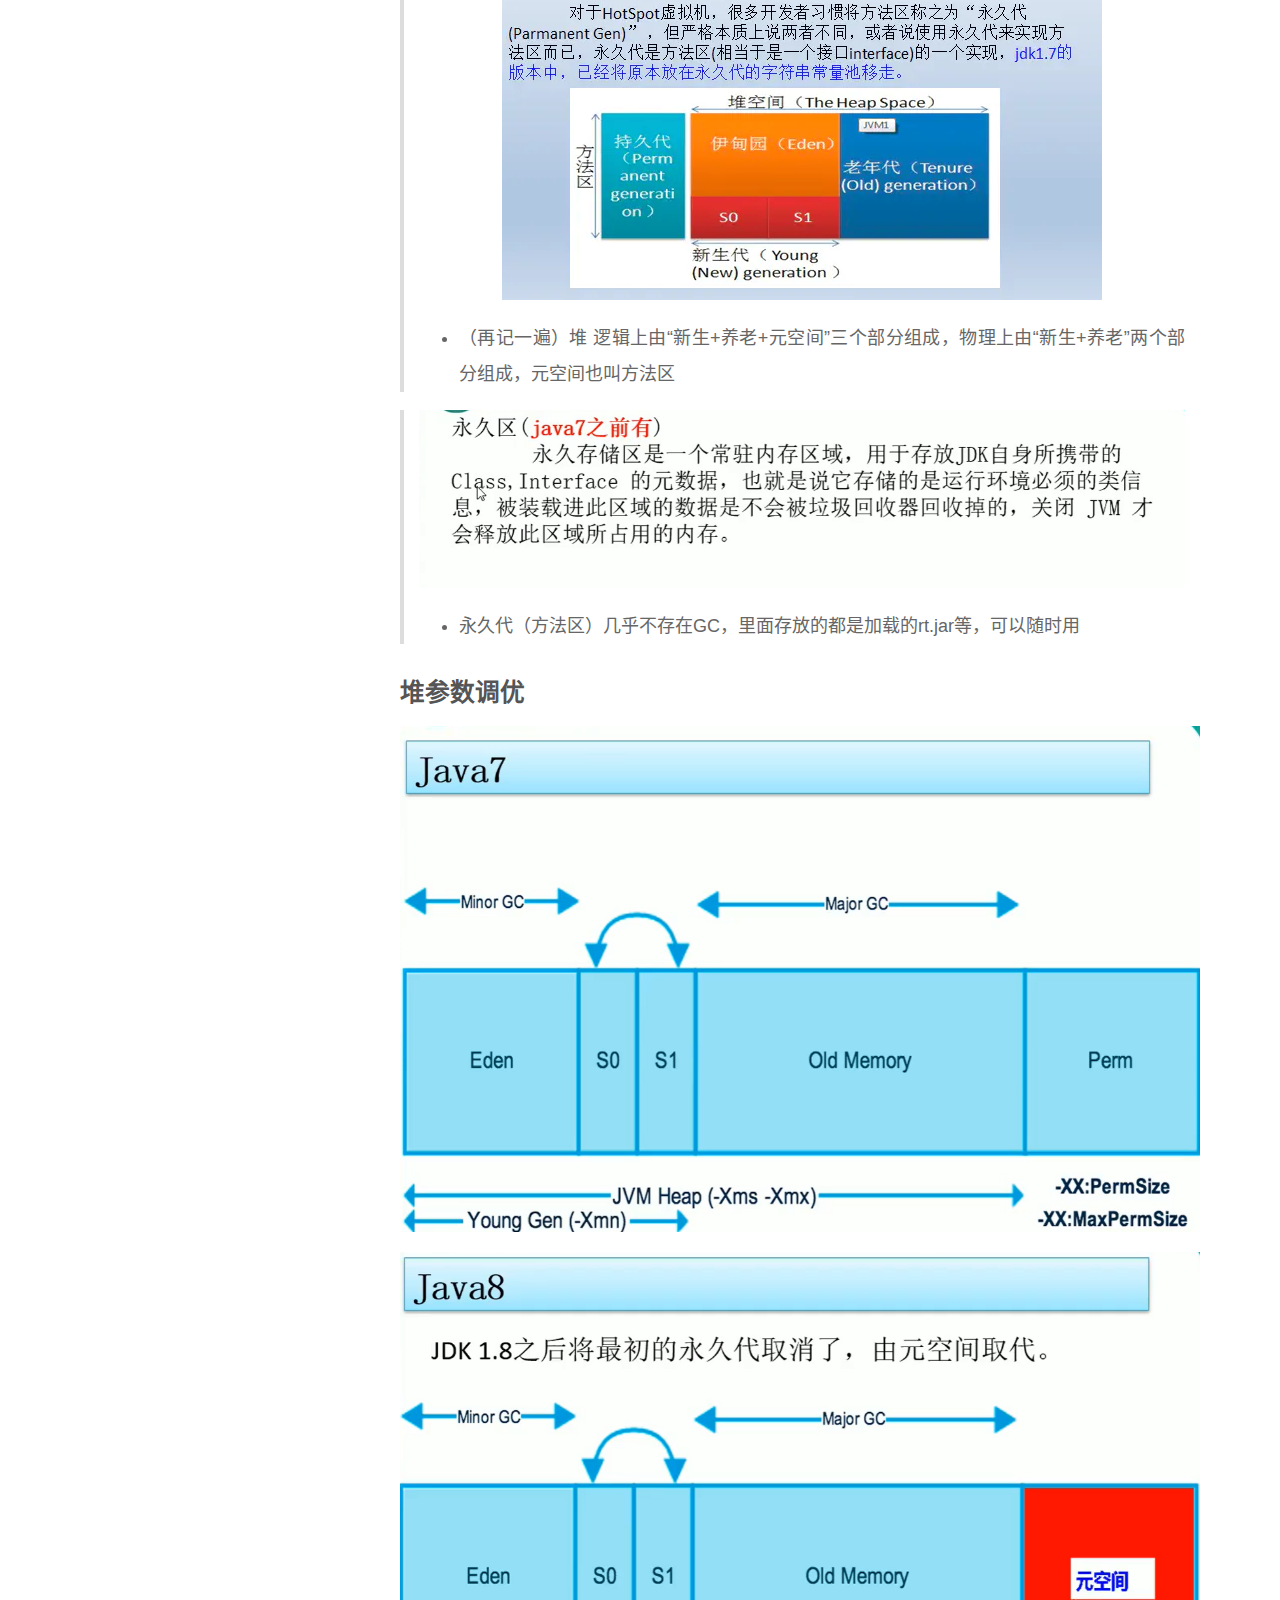
<file: 2020/10/12/JVM/index.html>
<!DOCTYPE html>
<html lang="zh-CN">
<head>
  <meta charset="UTF-8">
<meta name="viewport" content="width=device-width, initial-scale=1, maximum-scale=2">
<meta name="theme-color" content="#222">
<meta name="generator" content="Hexo 5.2.0">
  <link rel="apple-touch-icon" sizes="180x180" href="/images/apple-touch-icon-next.png">
  <link rel="icon" type="image/png" sizes="32x32" href="/images/favicon-32x32-next.png">
  <link rel="icon" type="image/png" sizes="16x16" href="/images/favicon-16x16-next.png">
  <link rel="mask-icon" href="/images/logo.svg" color="#222">

<link rel="stylesheet" href="/css/main.css">


<link rel="stylesheet" href="/lib/font-awesome/css/all.min.css">

<script id="hexo-configurations">
    var NexT = window.NexT || {};
    var CONFIG = {"hostname":"prophetcai.github.io","root":"/","scheme":"Muse","version":"7.8.0","exturl":false,"sidebar":{"position":"left","display":"post","padding":18,"offset":12,"onmobile":false},"copycode":{"enable":false,"show_result":false,"style":null},"back2top":{"enable":true,"sidebar":false,"scrollpercent":false},"bookmark":{"enable":false,"color":"#222","save":"auto"},"fancybox":false,"mediumzoom":false,"lazyload":false,"pangu":false,"comments":{"style":"tabs","active":null,"storage":true,"lazyload":false,"nav":null},"algolia":{"hits":{"per_page":10},"labels":{"input_placeholder":"Search for Posts","hits_empty":"We didn't find any results for the search: ${query}","hits_stats":"${hits} results found in ${time} ms"}},"localsearch":{"enable":false,"trigger":"auto","top_n_per_article":1,"unescape":false,"preload":false},"motion":{"enable":true,"async":false,"transition":{"post_block":"fadeIn","post_header":"slideDownIn","post_body":"slideDownIn","coll_header":"slideLeftIn","sidebar":"slideUpIn"}}};
  </script>

  <meta name="description" content="转载请注明出处：https:&#x2F;&#x2F;prophetcai.github.io&#x2F;2020&#x2F;10&#x2F;12&#x2F;JVM&#x2F;   看的尚硅谷周阳老师JVM的学习笔记，某些地方参考了简书老哥@Be_The_Minority的文章、以及牛客专刊Java开发岗高频面试题全解析。   JVMJVM的体系结构&amp;emsp;&amp;emsp;JVM是运行在操作系统之上的，与硬件没有直接的交互 &amp;emsp;&amp;emsp;注意，运行时数据区">
<meta property="og:type" content="article">
<meta property="og:title" content="JVM">
<meta property="og:url" content="https://prophetcai.github.io/2020/10/12/JVM/index.html">
<meta property="og:site_name" content="L5tiC&#39;s Blog">
<meta property="og:description" content="转载请注明出处：https:&#x2F;&#x2F;prophetcai.github.io&#x2F;2020&#x2F;10&#x2F;12&#x2F;JVM&#x2F;   看的尚硅谷周阳老师JVM的学习笔记，某些地方参考了简书老哥@Be_The_Minority的文章、以及牛客专刊Java开发岗高频面试题全解析。   JVMJVM的体系结构&amp;emsp;&amp;emsp;JVM是运行在操作系统之上的，与硬件没有直接的交互 &amp;emsp;&amp;emsp;注意，运行时数据区">
<meta property="og:locale" content="zh_CN">
<meta property="og:image" content="https://prophetcai.github.io/2020/10/12/JVM/2020-10-09-10-11-21.png">
<meta property="og:image" content="https://prophetcai.github.io/2020/10/12/JVM/2020-10-09-13-44-09.png">
<meta property="og:image" content="https://prophetcai.github.io/2020/10/12/JVM/2020-10-09-13-55-08.png">
<meta property="og:image" content="https://prophetcai.github.io/2020/10/12/JVM/2020-10-09-14-03-25.png">
<meta property="og:image" content="https://prophetcai.github.io/2020/10/12/JVM/2020-10-10-15-53-39.png">
<meta property="og:image" content="https://prophetcai.github.io/2020/10/12/JVM/2020-10-13-15-39-26.png">
<meta property="og:image" content="https://prophetcai.github.io/2020/10/12/JVM/2020-10-13-17-08-05.png">
<meta property="og:image" content="https://prophetcai.github.io/2020/10/12/JVM/2020-10-13-17-16-26.png">
<meta property="og:image" content="https://prophetcai.github.io/2020/10/12/JVM/2020-10-13-17-49-31.png">
<meta property="og:image" content="https://prophetcai.github.io/2020/10/12/JVM/2020-10-13-17-56-17.png">
<meta property="og:image" content="https://prophetcai.github.io/2020/10/12/JVM/2020-10-14-09-48-21.png">
<meta property="og:image" content="https://prophetcai.github.io/2020/10/12/JVM/2020-10-14-15-25-06.png">
<meta property="og:image" content="https://prophetcai.github.io/2020/10/12/JVM/2020-10-14-15-00-18.png">
<meta property="og:image" content="https://prophetcai.github.io/2020/10/12/JVM/2020-10-14-15-45-32.png">
<meta property="og:image" content="https://prophetcai.github.io/2020/10/12/JVM/2020-10-14-16-42-01.png">
<meta property="og:image" content="https://prophetcai.github.io/2020/10/12/JVM/2020-10-14-16-42-09.png">
<meta property="og:image" content="https://prophetcai.github.io/2020/10/12/JVM/2020-10-14-17-09-36.png">
<meta property="og:image" content="https://prophetcai.github.io/2020/10/12/JVM/2020-10-14-17-18-23.png">
<meta property="og:image" content="https://prophetcai.github.io/2020/10/12/JVM/2020-10-14-17-19-32.png">
<meta property="og:image" content="https://prophetcai.github.io/2020/10/12/JVM/2020-10-15-09-40-38.png">
<meta property="og:image" content="https://prophetcai.github.io/2020/10/12/JVM/2020-10-15-09-38-21.png">
<meta property="og:image" content="https://prophetcai.github.io/2020/10/12/JVM/2020-10-15-09-49-11.png">
<meta property="og:image" content="https://prophetcai.github.io/2020/10/12/JVM/2020-10-15-14-04-43.png">
<meta property="og:image" content="https://prophetcai.github.io/2020/10/12/JVM/FullGC.jpg">
<meta property="og:image" content="https://prophetcai.github.io/2020/10/12/JVM/2020-10-15-14-27-38.png">
<meta property="og:image" content="https://prophetcai.github.io/2020/10/12/JVM/2020-10-16-13-57-59.png">
<meta property="og:image" content="https://prophetcai.github.io/2020/10/12/JVM/2020-10-16-14-57-59.png">
<meta property="og:image" content="https://prophetcai.github.io/2020/10/12/JVM/2020-10-16-14-48-12.png">
<meta property="og:image" content="https://prophetcai.github.io/2020/10/12/JVM/2020-10-16-14-07-23.png">
<meta property="og:image" content="https://prophetcai.github.io/2020/10/12/JVM/2020-10-16-14-07-11.png">
<meta property="og:image" content="https://prophetcai.github.io/2020/10/12/JVM/2020-10-19-10-11-11.png">
<meta property="og:image" content="https://prophetcai.github.io/2020/10/12/JVM/2020-10-16-14-10-47.png">
<meta property="og:image" content="https://prophetcai.github.io/2020/10/12/JVM/2020-10-19-10-16-03.png">
<meta property="og:image" content="https://prophetcai.github.io/2020/10/12/JVM/2020-10-19-10-31-39.png">
<meta property="og:image" content="https://prophetcai.github.io/2020/10/12/JVM/2020-10-16-17-38-32.png">
<meta property="article:published_time" content="2020-10-12T08:54:03.000Z">
<meta property="article:modified_time" content="2020-10-19T02:31:43.066Z">
<meta property="article:author" content="Propheter Cai">
<meta name="twitter:card" content="summary">
<meta name="twitter:image" content="https://prophetcai.github.io/2020/10/12/JVM/2020-10-09-10-11-21.png">

<link rel="canonical" href="https://prophetcai.github.io/2020/10/12/JVM/">


<script id="page-configurations">
  // https://hexo.io/docs/variables.html
  CONFIG.page = {
    sidebar: "",
    isHome : false,
    isPost : true,
    lang   : 'zh-CN'
  };
</script>

  <title>JVM | L5tiC's Blog</title>
  






  <noscript>
  <style>
  .use-motion .brand,
  .use-motion .menu-item,
  .sidebar-inner,
  .use-motion .post-block,
  .use-motion .pagination,
  .use-motion .comments,
  .use-motion .post-header,
  .use-motion .post-body,
  .use-motion .collection-header { opacity: initial; }

  .use-motion .site-title,
  .use-motion .site-subtitle {
    opacity: initial;
    top: initial;
  }

  .use-motion .logo-line-before i { left: initial; }
  .use-motion .logo-line-after i { right: initial; }
  </style>
</noscript>

</head>

<body itemscope itemtype="http://schema.org/WebPage">
  <div class="container use-motion">
    <div class="headband"></div>

    <header class="header" itemscope itemtype="http://schema.org/WPHeader">
      <div class="header-inner"><div class="site-brand-container">
  <div class="site-nav-toggle">
    <div class="toggle" aria-label="切换导航栏">
      <span class="toggle-line toggle-line-first"></span>
      <span class="toggle-line toggle-line-middle"></span>
      <span class="toggle-line toggle-line-last"></span>
    </div>
  </div>

  <div class="site-meta">

    <a href="/" class="brand" rel="start">
      <span class="logo-line-before"><i></i></span>
      <h1 class="site-title">L5tiC's Blog</h1>
      <span class="logo-line-after"><i></i></span>
    </a>
  </div>

  <div class="site-nav-right">
    <div class="toggle popup-trigger">
    </div>
  </div>
</div>




<nav class="site-nav">
  <ul id="menu" class="main-menu menu">
        <li class="menu-item menu-item-home">

    <a href="/" rel="section"><i class="fa fa-home fa-fw"></i>首页</a>

  </li>
        <li class="menu-item menu-item-archives">

    <a href="/archives/" rel="section"><i class="fa fa-archive fa-fw"></i>归档</a>

  </li>
  </ul>
</nav>




</div>
    </header>

    
  <div class="back-to-top">
    <i class="fa fa-arrow-up"></i>
    <span>0%</span>
  </div>


    <main class="main">
      <div class="main-inner">
        <div class="content-wrap">
          

          <div class="content post posts-expand">
            

    
  
  
  <article itemscope itemtype="http://schema.org/Article" class="post-block" lang="zh-CN">
    <link itemprop="mainEntityOfPage" href="https://prophetcai.github.io/2020/10/12/JVM/">

    <span hidden itemprop="author" itemscope itemtype="http://schema.org/Person">
      <meta itemprop="image" content="/images/avatar.gif">
      <meta itemprop="name" content="Propheter Cai">
      <meta itemprop="description" content="">
    </span>

    <span hidden itemprop="publisher" itemscope itemtype="http://schema.org/Organization">
      <meta itemprop="name" content="L5tiC's Blog">
    </span>
      <header class="post-header">
        <h1 class="post-title" itemprop="name headline">
          JVM
        </h1>

        <div class="post-meta">
            <span class="post-meta-item">
              <span class="post-meta-item-icon">
                <i class="far fa-calendar"></i>
              </span>
              <span class="post-meta-item-text">发表于</span>

              <time title="创建时间：2020-10-12 16:54:03" itemprop="dateCreated datePublished" datetime="2020-10-12T16:54:03+08:00">2020-10-12</time>
            </span>
              <span class="post-meta-item">
                <span class="post-meta-item-icon">
                  <i class="far fa-calendar-check"></i>
                </span>
                <span class="post-meta-item-text">更新于</span>
                <time title="修改时间：2020-10-19 10:31:43" itemprop="dateModified" datetime="2020-10-19T10:31:43+08:00">2020-10-19</time>
              </span>

          

        </div>
      </header>

    
    
    
    <div class="post-body" itemprop="articleBody">

      
        <blockquote>
<p>转载请注明出处：<a href="https://prophetcai.github.io/2020/10/12/JVM/">https://prophetcai.github.io/2020/10/12/JVM/</a></p>
</blockquote>
<blockquote>
<p>看的尚硅谷周阳老师JVM的学习笔记，某些地方参考了<a target="_blank" rel="noopener" href="https://www.jianshu.com/p/9e6841a895b4">简书老哥@Be_The_Minority的文章</a>、以及牛客专刊<a target="_blank" rel="noopener" href="https://www.nowcoder.com/tutorial/10014/index">Java开发岗高频面试题全解析</a>。</p>
</blockquote>
<hr>
<h1 id="JVM"><a href="#JVM" class="headerlink" title="JVM"></a>JVM</h1><h2 id="JVM的体系结构"><a href="#JVM的体系结构" class="headerlink" title="JVM的体系结构"></a>JVM的体系结构</h2><p><img src="/2020/10/12/JVM/2020-10-09-10-11-21.png"><br>&emsp;&emsp;JVM是运行在操作系统之上的，与硬件没有直接的交互</p>
<p><img src="/2020/10/12/JVM/2020-10-09-13-44-09.png"><br>&emsp;&emsp;<strong>注意</strong>，运行时数据区中：灰色代表<strong>线程私有、内存空间占得少，几乎不存在GC</strong>；亮色代表<strong>所有数据共享，存在垃圾回收</strong></p>
<h2 id="类加载器ClassLoader"><a href="#类加载器ClassLoader" class="headerlink" title="类加载器ClassLoader"></a>类加载器ClassLoader</h2><p>&emsp;&emsp;加载class文件，class文件<strong>开头</strong>有<strong>特定的文件标识（cafe babe）</strong>，将class文件字节码内容加载到内存中，并将这些内容转换成<strong>方法区</strong>（放类的描述信息 <del>（模板）</del> 的地方）中的<strong>运行时数据结构</strong>。<br>&emsp;&emsp;ClassLoader<strong>只</strong>负责class文件的<strong>加载</strong>，至于是否可以运行由Execution Engine决定。<br><img src="/2020/10/12/JVM/2020-10-09-13-55-08.png">  </p>
<h3 id="类加载器分类"><a href="#类加载器分类" class="headerlink" title="类加载器分类"></a>类加载器分类</h3><ul>
<li><p><font color="red">虚拟机自带的加载器  </font><br>启动类加载器（Bootstrap） C++编写的；<br>扩展类加载器（Extension） Java编写的；<br>应用程序类加载器（AppClassLoader） Java编写的  </p>
<ul>
<li>例：<figure class="highlight java"><table><tr><td class="gutter"><pre><span class="line">1</span><br><span class="line">2</span><br><span class="line">3</span><br><span class="line">4</span><br><span class="line">5</span><br><span class="line">6</span><br><span class="line">7</span><br><span class="line">8</span><br></pre></td><td class="code"><pre><span class="line"><span class="comment">//自己实例化自己定义的类</span></span><br><span class="line">Test myTest = <span class="keyword">new</span> Test();</span><br><span class="line"><span class="comment">//BootStrap启动类加载器，因为该加载器由C++编写，所以会返回null，位于$JAVAHOME/jre/lib/rt.jar</span></span><br><span class="line">System.out.println(myTest.getClass().getClassLoader().getParent().getParent());</span><br><span class="line"><span class="comment">//Extension扩展类加载器，位于$JAVAHOME/jre/lib/ext/*.jar</span></span><br><span class="line">System.out.println(myTest.getClass().getClassLoader().getParent());</span><br><span class="line"><span class="comment">//AppClassLoader应用程序类加载器，位于$CLASSPATH</span></span><br><span class="line">System.out.println(myTest.getClass().getClassLoader());</span><br></pre></td></tr></table></figure>
</li>
</ul>
</li>
<li><p><font color="red">  用户自定义加载器  </font><br>Java.lang.ClassLoader的子类，用户可以定制类的加载方式  </p>
</li>
</ul>
<p><img src="/2020/10/12/JVM/2020-10-09-14-03-25.png">  </p>
<h3 id="双亲委派机制"><a href="#双亲委派机制" class="headerlink" title="双亲委派机制"></a>双亲委派机制</h3><p>&emsp;&emsp;当一个类收到了类加载请求，首先<strong>不会</strong>尝试自己去加载这个类，而是把这个请求<strong>委派给父类</strong>去完成，每一个层次类加载器都是如此。因此所有的加载请求都应该传送到<strong>启动类加载器</strong>中，<strong>只有当父类加载器反馈自己无法完成这个请求的时候</strong>（在它的加载路径下没有找到所需加载的Class），子类加载器才会尝试自己去加载。<br>&emsp;&emsp;采用双亲委派的一个好处是比如加载位于rt.jar包中的类java.lang.Object，不管是哪个加载器加载这个类，最终都是委托给<strong>顶层的启动器类加载器</strong>进行加载，这样就保证了使用不同的类加载器最终得到的都是同样一个Object对象。</p>
<h3 id="沙箱安全"><a href="#沙箱安全" class="headerlink" title="沙箱安全"></a>沙箱安全</h3><p>&emsp;&emsp;由于双亲委派机制，加载类的时候从启动类加载器中开始往下进行加载。</p>
<h2 id="Native本地接口"><a href="#Native本地接口" class="headerlink" title="Native本地接口"></a>Native本地接口</h2><p><img src="/2020/10/12/JVM/2020-10-10-15-53-39.png"><br>&emsp;&emsp;方法的装载运行需要在栈中，native是在Native Method Stack本地方法栈中。其他的java方法在java stack中。</p>
<ul>
<li><strong>有声明，无实现</strong><ul>
<li>例：在Thread类中线程.start之后不是立即启动，而是先判断是否已经启动过，并且启动的时候不是简单的start()方法，而是start0()这个native方法，调用的系统层面。  <figure class="highlight java"><table><tr><td class="gutter"><pre><span class="line">1</span><br><span class="line">2</span><br><span class="line">3</span><br><span class="line">4</span><br><span class="line">5</span><br><span class="line">6</span><br><span class="line">7</span><br><span class="line">8</span><br><span class="line">9</span><br><span class="line">10</span><br><span class="line">11</span><br><span class="line">12</span><br><span class="line">13</span><br><span class="line">14</span><br><span class="line">15</span><br><span class="line">16</span><br><span class="line">17</span><br><span class="line">18</span><br><span class="line">19</span><br><span class="line">20</span><br><span class="line">21</span><br><span class="line">22</span><br><span class="line">23</span><br><span class="line">24</span><br><span class="line">25</span><br><span class="line">26</span><br><span class="line">27</span><br><span class="line">28</span><br><span class="line">29</span><br><span class="line">30</span><br><span class="line">31</span><br><span class="line">32</span><br><span class="line">33</span><br></pre></td><td class="code"><pre><span class="line"><span class="function"><span class="keyword">public</span> <span class="keyword">synchronized</span> <span class="keyword">void</span> <span class="title">start</span><span class="params">()</span> </span>&#123;</span><br><span class="line">        <span class="comment">/**</span></span><br><span class="line"><span class="comment">         * This method is not invoked for the main method thread or &quot;system&quot;</span></span><br><span class="line"><span class="comment">         * group threads created/set up by the VM. Any new functionality added</span></span><br><span class="line"><span class="comment">         * to this method in the future may have to also be added to the VM.</span></span><br><span class="line"><span class="comment">         *</span></span><br><span class="line"><span class="comment">         * A zero status value corresponds to state &quot;NEW&quot;.</span></span><br><span class="line"><span class="comment">         */</span></span><br><span class="line">        <span class="keyword">if</span> (threadStatus != <span class="number">0</span>)</span><br><span class="line">            <span class="keyword">throw</span> <span class="keyword">new</span> IllegalThreadStateException();</span><br><span class="line"></span><br><span class="line">        <span class="comment">/* Notify the group that this thread is about to be started</span></span><br><span class="line"><span class="comment">         * so that it can be added to the group&#x27;s list of threads</span></span><br><span class="line"><span class="comment">         * and the group&#x27;s unstarted count can be decremented. */</span></span><br><span class="line">        group.add(<span class="keyword">this</span>);</span><br><span class="line"></span><br><span class="line">        <span class="keyword">boolean</span> started = <span class="keyword">false</span>;</span><br><span class="line">        <span class="keyword">try</span> &#123;</span><br><span class="line">            start0();</span><br><span class="line">            started = <span class="keyword">true</span>;</span><br><span class="line">        &#125; <span class="keyword">finally</span> &#123;</span><br><span class="line">            <span class="keyword">try</span> &#123;</span><br><span class="line">                <span class="keyword">if</span> (!started) &#123;</span><br><span class="line">                    group.threadStartFailed(<span class="keyword">this</span>);</span><br><span class="line">                &#125;</span><br><span class="line">            &#125; <span class="keyword">catch</span> (Throwable ignore) &#123;</span><br><span class="line">                <span class="comment">/* do nothing. If start0 threw a Throwable then</span></span><br><span class="line"><span class="comment">                  it will be passed up the call stack */</span></span><br><span class="line">            &#125;</span><br><span class="line">        &#125;</span><br><span class="line">    &#125;</span><br><span class="line"></span><br><span class="line">    <span class="function"><span class="keyword">private</span> <span class="keyword">native</span> <span class="keyword">void</span> <span class="title">start0</span><span class="params">()</span></span>;</span><br></pre></td></tr></table></figure>

</li>
</ul>
</li>
</ul>
<h2 id="PC寄存器"><a href="#PC寄存器" class="headerlink" title="PC寄存器"></a>PC寄存器</h2><ul>
<li><strong>记录了方法之间的调用和执行情况，类似于排班值日表</strong><ul>
<li>每个线程都有一个程序计数器，是线程私有的，就是一个<strong>指针</strong>，指向方法区中的方法字节码 <strong>（用来存储指向下一条指令的地址，业绩将要执行的指令代码（也就相当于火车车厢之间的钩子））</strong>，由执行引擎读取下一条指令（可以当作下一节火车车厢），是一个非常小的内存空间，几乎可以忽略不记；  </li>
<li>这块内存区域很小，它是当前线程所执行的字节码的<strong>行号指示器</strong>，字节码解释器通过改变这个计数器的值来选取吓一跳需要执行的字节码指令；  </li>
<li>如果执行的是一个Native方法，那这个计数器是空的；  </li>
<li>用来完成分支、循环、跳转、异常处理、线程恢复等基础功能。不会发生内存溢出（OutOfMmory即OOM）错误。  </li>
</ul>
</li>
</ul>
<h2 id="方法区-Method-Area"><a href="#方法区-Method-Area" class="headerlink" title="方法区 Method Area"></a>方法区 Method Area</h2><p>&emsp;&emsp;供各线程共享的运行时内存区域。它存储了每一个<strong>类的结构信息（模板）</strong>，例如运行时常量池（Runtime Contant Pool）、字段和方法数据、构造函数和普通方法的字节码内容。<br>&emsp;&emsp;方法区是<strong>规范</strong>，在不同虚拟机里实现是不一样的，最典型的就是永久代(PermGen space)和元空间(Metaspace)。<br>&emsp;&emsp;&emsp;&emsp;比如：</p>
<figure class="highlight java"><table><tr><td class="gutter"><pre><span class="line">1</span><br><span class="line">2</span><br><span class="line">3</span><br></pre></td><td class="code"><pre><span class="line">List list = <span class="keyword">new</span> ArrayList();</span><br><span class="line">方法区 f = <span class="keyword">new</span> 永久代 <span class="comment">//JAVA7以前</span></span><br><span class="line">方法区 f = <span class="keyword">new</span> 元空间  <span class="comment">//JAVA8</span></span><br></pre></td></tr></table></figure>
<p>&emsp;&emsp;&emsp;&emsp;左边是规范，右边是不同的实现<br>&emsp;&emsp;<strong>但是，实例变量存在堆内存中，和方法区无关</strong>  </p>
<h2 id="栈和堆"><a href="#栈和堆" class="headerlink" title="栈和堆"></a>栈和堆</h2><p><strong>栈管运行，堆管存储</strong><br><del>程序 = 数据结构 + 算法</del><br>程序 = 框架 + 业务逻辑</p>
<blockquote>
<p>两种常用的数据结构：</p>
<blockquote>
<p>队列：先进先出（FIFO）；<br>  栈：先进后出，后进先出（FILO），比如子弹</p>
</blockquote>
</blockquote>
<h3 id="栈Stack"><a href="#栈Stack" class="headerlink" title="栈Stack"></a>栈Stack</h3><p>&emsp;&emsp;栈也叫栈内存，主管Java程序的运行，实在线程创建时创建，它的生命期是跟随线程的生命期，线程结束栈内存也就释放，<font color="blue">对于栈来说不存在垃圾回收问题，</font>主要线程一结束该栈就结束，生命周期和线程一致，是<strong>线程私有的</strong>。<font color="red">8种基本类型的变量+对象的引用变量+实例方法都是在函数的栈内存中分配。</font></p>
<ul>
<li><p>栈存储什么？</p>
<blockquote>
<p>栈帧中主要保存3类数据：</p>
<ol>
<li>本地变量（Local Variables）：输入参数和输出参数以及方法内的变量</li>
<li>栈操作（Operand Stack）：记录出栈、入栈的操作；</li>
<li>栈帧数据（Frame Data）：包括类文件、方法等等。</li>
</ol>
</blockquote>
</li>
<li><p>栈运行原理</p>
<blockquote>
<p>&emsp;&emsp;栈中的数据都是以栈帧（Stack Frame）额格式存在，栈帧是一个内存区块，是一个数据集，是一个有关方法和运行期数据的数据集，<br>  当一个方法A被调用时就产生了一个栈帧F1，并被压入到栈中，<br>  A方法又调用了B方法，于是传声战阵F2也被压入栈，<br>  B方法又调用了C方法，于是传声战阵F3也被压入栈……<br>  执行完毕后，先弹出F3栈帧，再弹出F2栈帧，再弹出F1栈帧。<br>  遵循“先进后出”“后进先出”原则。<br>  &emsp;&emsp;<font color="red">每个方法执行的同时都会创建一个栈帧</font>，用于存储<font color="red">局部变量表、操作数栈、动态链接、方法出口等信息</font>，每一个方法从调用直至执行完毕的过程，就对应着一个栈帧再虚拟机中入栈到出栈的过程。<font color="red">栈的大小和具体JVM的实现有关，通常在256K~756K之间，与等于1Mb左右</font><br><img src="/2020/10/12/JVM/2020-10-13-15-39-26.png"></p>
</blockquote>
</li>
<li><p>Exception in thread “main” java.lang.StackOverflowError</p>
</li>
<li><p>*栈溢出错误**<br><img src="/2020/10/12/JVM/2020-10-13-17-08-05.png"></p>
</li>
</ul>
<h3 id="堆-栈-方法区的关系"><a href="#堆-栈-方法区的关系" class="headerlink" title="堆+栈+方法区的关系"></a>堆+栈+方法区的关系</h3><p><img src="/2020/10/12/JVM/2020-10-13-17-16-26.png"><br>HotSpot是使用指针的方式来访问对象<font color="darkgray">（HotSpot是一种JVM实现技术，相对以往的方式在性能和扩展能力上得到了很大的提升，因此它不是一个独立产品，可以理解Sun（Oracle）实现的JVM版本的品牌商标）</font>；<br>Java堆中会存放访问<font color="red">类元数据</font>的地址<font color="darkgray">（元数据就是用来描述数据的，也就是模板“Class”）</font>，<br>reference存储的就直接是对象的地址。<br>&emsp;例：<br><img src="/2020/10/12/JVM/2020-10-13-17-49-31.png"></p>
<h3 id="堆Heap"><a href="#堆Heap" class="headerlink" title="堆Heap"></a>堆Heap</h3><p>&emsp;&emsp;一个JVM实例只存在一个堆内存，堆内存的大小是可以调节的。类加载器读取了类文件后，需要把类、方法、常变量放到堆内存中，保存所有引用类型的真实信息，以方便执行器执行，堆内存分为三部分：</p>
<ul>
<li>Young Generation Space 新生区     Young/New</li>
<li>Tenure Generation Space 养老区    Old/Tenure</li>
<li>Permanent Space 永久区    Perm<br><img src="/2020/10/12/JVM/2020-10-13-17-56-17.png"><blockquote>
<ul>
<li><font color="red">Java8永久存储区变为了元空间</font>，也就是逻辑上变为：新生+养老+元空间</li>
<li>物理上分为两部分：新生+养老</li>
</ul>
</blockquote>
<ul>
<li>new一个类时，其实是new在新生区的伊甸园区，然后往下流，流到养老区，但<strong>没有到元空间</strong><br><img src="/2020/10/12/JVM/2020-10-14-09-48-21.png"><blockquote>
<p>&emsp;&emsp;如下图，Java堆从GC角度细分为：<strong>新生代区</strong>（Eden区、SurvivorFrom区、SurvivorTo区）和<strong>老年代区</strong><br><img src="/2020/10/12/JVM/2020-10-14-15-25-06.png"></p>
</blockquote>
</li>
</ul>
</li>
<li>*注意<strong>：图中</strong>新生代区<strong>堆空间占堆中1/3，其中,Eden、From、To区占比例为</strong>8:1:1**；老年代堆空间占2/3。<br>&emsp;&emsp;<br>（自己画的丑图）<br><img src="/2020/10/12/JVM/2020-10-14-15-00-18.png"><br><img src="/2020/10/12/JVM/2020-10-14-15-45-32.png"></li>
<li>*两张图一起解释**：<blockquote>
<ul>
<li>当对象快占满伊甸园区（Eden）时，会发生YGC（也可以叫YoungGC/轻量级GC/Minor GC）操作，Eden区基本清空</li>
<li>Eden发生YGC之后的剩余对象移至幸存者0（SurvivorFrom/S0）区</li>
<li>当Eden再次触发GC时，会对<strong>Eden区和From区</strong>进行YGC，这次回收之后还存活的对象直接复制到<strong>To区</strong>（如果有对象的年龄已经达到老年的标准，复制到养老区），同时将这些对象的<strong>年龄+1</strong></li>
<li><strong>清空Eden和From区</strong>，这就是GC之后有交换，谁空谁是To</li>
<li><strong>To和From区进行交换</strong>，原来的To成为下一次GC时的From区。部分对象会在From和To区中复制来复制去，如此交换15次（由JVM参数书MaxTenuringThreshold决定，这个参数默认是15），最终如果还是存活，就存入养老区  </li>
</ul>
</blockquote>
</li>
</ul>
<p><strong><em>一个对象的这一辈子</em></strong><font color="darkgray">（摘自CSDN：<a target="_blank" rel="noopener" href="https://blog.csdn.net/u012799221/article/details/73180509">JVM内存结构</a>）</font> ：</p>
<blockquote>
<p><font color="gray">&emsp;&emsp;我是一个普通的Java对象，我出生在Eden区，在Eden区我还看到和我长的很像的小兄弟，我们在Eden区中玩了挺长时间。有一天Eden区中的人实在是太多了，我就被迫去了Survivor区的“From”区，自从去了Survivor区，我就开始漂了，有时候在Survivor的“From”区，有时候在Survivor的“To”区，居无定所。直到我18岁的时候，爸爸说我成人了，该去社会上闯闯了。于是我就去了年老代那边，年老代里，人很多，并且年龄都挺大的，我在这里也认识了很多人。在年老代里，我生活了20年(每次GC加一岁)，然后被回收。</font></p>
</blockquote>
<blockquote>
<p><img src="/2020/10/12/JVM/2020-10-14-16-42-01.png"></p>
<ul>
<li>临时对象意思是在新生代区生和死的对象</li>
</ul>
</blockquote>
<blockquote>
<p><img src="/2020/10/12/JVM/2020-10-14-16-42-09.png"></p>
<ul>
<li>（再记一遍）堆 逻辑上由“新生+养老+元空间”三个部分组成，物理上由“新生+养老”两个部分组成，元空间也叫方法区</li>
</ul>
</blockquote>
<blockquote>
<p><img src="/2020/10/12/JVM/2020-10-14-17-09-36.png"></p>
<ul>
<li>永久代（方法区）几乎不存在GC，里面存放的都是加载的rt.jar等，可以随时用</li>
</ul>
</blockquote>
<h2 id="堆参数调优"><a href="#堆参数调优" class="headerlink" title="堆参数调优"></a>堆参数调优</h2><p><img src="/2020/10/12/JVM/2020-10-14-17-18-23.png"></p>
<p><img src="/2020/10/12/JVM/2020-10-14-17-19-32.png"></p>
<blockquote>
<p>&emsp;&emsp;在Java8中，永久代已经被移除，被一个称为元空间的区域所取代。元空间的本质和永久代类似。<br>&emsp;&emsp;元空间和永久代的最大区别在于：<br>永久代使用的JVM的<strong>堆内存</strong>，但是java8以后的元空间不再使用虚拟机而是使用<strong>本机物理内存</strong>。<br>&emsp;&emsp;因此，默认情况下，元空间的大小仅受本地内存限制。类的元数据放入native memory，字符串池和类的静态变量放入java堆中，这样可以加载多少类的元数据就不再由MaxPermSize控制，而由系统的实际可用空间来控制。</p>
</blockquote>
<h3 id="堆内存调优"><a href="#堆内存调优" class="headerlink" title="堆内存调优"></a>堆内存调优</h3><table>
<thead>
<tr>
<th></th>
<th></th>
</tr>
</thead>
<tbody><tr>
<td>-Xms</td>
<td>设置初始分配大小，默认为物理内存的“1/64”</td>
</tr>
<tr>
<td>-Xmx</td>
<td>最大分配内存，默认为物理内存的“1/4”</td>
</tr>
<tr>
<td>-XX:+PrintGCDetails</td>
<td>输出详细的GC处理日志</td>
</tr>
</tbody></table>
<figure class="highlight java"><table><tr><td class="gutter"><pre><span class="line">1</span><br><span class="line">2</span><br><span class="line">3</span><br><span class="line">4</span><br><span class="line">5</span><br><span class="line">6</span><br><span class="line">7</span><br><span class="line">8</span><br></pre></td><td class="code"><pre><span class="line"><span class="comment">//查看CPU核数</span></span><br><span class="line">System.out.println(Runtime.getRuntime().availableProcessors());</span><br><span class="line"><span class="comment">//返回Java虚拟机试图使用的最大内存量</span></span><br><span class="line"><span class="keyword">long</span> maxMemory = Runtime.getRuntime().maxMemory();</span><br><span class="line">System.out.println(<span class="string">&quot;MAX_MEMORY = &quot;</span> + maxMemory + <span class="string">&quot;(字节)、&quot;</span> + (maxMemory / (<span class="keyword">double</span>)<span class="number">1024</span> / <span class="number">1024</span>) + <span class="string">&quot;MB&quot;</span>);</span><br><span class="line"><span class="comment">//返回Java虚拟机中的内存总量</span></span><br><span class="line"><span class="keyword">long</span> totalMemory = Runtime.getRuntime().totalMemory();</span><br><span class="line">System.out.println(<span class="string">&quot;TOTAL_MEMORY = &quot;</span> + totalMemory + <span class="string">&quot;(字节)、&quot;</span> + (totalMemory / (<span class="keyword">double</span>)<span class="number">1024</span> / <span class="number">1024</span>) + <span class="string">&quot;MB&quot;</span>);</span><br></pre></td></tr></table></figure>
<blockquote>
<p>调参之前输出情况 <em>（我的电脑CPU：i7-8565U，内存8G）</em><br><img src="/2020/10/12/JVM/2020-10-15-09-40-38.png"></p>
</blockquote>
<blockquote>
<ul>
<li>JVM参数调优在实际工作中，**-Xms应该要和-Xmx大小一致**，避免GC和应用程序争抢内存导致内存忽高忽低产生停顿</li>
</ul>
</blockquote>
<blockquote>
<p>Idea调参方式：<br><img src="/2020/10/12/JVM/2020-10-15-09-38-21.png"><br>VM参数：-Xms1024m -Xmx1024m -XX:+PrintGCDetails</p>
</blockquote>
<blockquote>
<p>调参之后输出<br><img src="/2020/10/12/JVM/2020-10-15-09-49-11.png"></p>
</blockquote>
<p>将-Xms、-Xmx调成10M后，如下列代码尝试一直创建对象，导致堆内存溢出（OOM）</p>
<figure class="highlight java"><table><tr><td class="gutter"><pre><span class="line">1</span><br><span class="line">2</span><br><span class="line">3</span><br><span class="line">4</span><br><span class="line">5</span><br><span class="line">6</span><br></pre></td><td class="code"><pre><span class="line"><span class="function"><span class="keyword">public</span> <span class="keyword">static</span> <span class="keyword">void</span> <span class="title">main</span><span class="params">(String[] args)</span> </span>&#123;</span><br><span class="line">        String str = <span class="string">&quot;L5tiC&quot;</span>;</span><br><span class="line">        <span class="keyword">while</span> (<span class="keyword">true</span>)&#123;</span><br><span class="line">            str += str + <span class="keyword">new</span> Random().nextInt(<span class="number">88888888</span>) + <span class="keyword">new</span> Random().nextInt(<span class="number">999999999</span>);</span><br><span class="line">        &#125;</span><br><span class="line">    &#125;</span><br></pre></td></tr></table></figure>
<p>输出结果如下：</p>
<figure class="highlight java"><table><tr><td class="gutter"><pre><span class="line">1</span><br><span class="line">2</span><br><span class="line">3</span><br><span class="line">4</span><br><span class="line">5</span><br><span class="line">6</span><br><span class="line">7</span><br><span class="line">8</span><br><span class="line">9</span><br><span class="line">10</span><br><span class="line">11</span><br><span class="line">12</span><br><span class="line">13</span><br><span class="line">14</span><br><span class="line">15</span><br><span class="line">16</span><br><span class="line">17</span><br><span class="line">18</span><br><span class="line">19</span><br><span class="line">20</span><br><span class="line">21</span><br><span class="line">22</span><br><span class="line">23</span><br><span class="line">24</span><br><span class="line">25</span><br><span class="line">26</span><br><span class="line">27</span><br><span class="line">28</span><br><span class="line">29</span><br><span class="line">30</span><br></pre></td><td class="code"><pre><span class="line">[GC (Allocation Failure) [PSYoungGen: <span class="number">2043</span>K-&gt;<span class="number">488</span>K(<span class="number">2560</span>K)] <span class="number">2043</span>K-&gt;<span class="number">760</span>K(<span class="number">9728</span>K), <span class="number">0.0110921</span> secs] [Times: user=<span class="number">0.02</span> sys=<span class="number">0.01</span>, real=<span class="number">0.01</span> secs] </span><br><span class="line">[GC (Allocation Failure) [PSYoungGen: <span class="number">2522</span>K-&gt;<span class="number">496</span>K(<span class="number">2560</span>K)] <span class="number">2794</span>K-&gt;<span class="number">1363</span>K(<span class="number">9728</span>K), <span class="number">0.0010462</span> secs] [Times: user=<span class="number">0.00</span> sys=<span class="number">0.00</span>, real=<span class="number">0.00</span> secs] </span><br><span class="line">[GC (Allocation Failure) [PSYoungGen: <span class="number">1946</span>K-&gt;<span class="number">504</span>K(<span class="number">2560</span>K)] <span class="number">2813</span>K-&gt;<span class="number">2434</span>K(<span class="number">9728</span>K), <span class="number">0.0017623</span> secs] [Times: user=<span class="number">0.05</span> sys=<span class="number">0.05</span>, real=<span class="number">0.00</span> secs] </span><br><span class="line">[GC (Allocation Failure) [PSYoungGen: <span class="number">2031</span>K-&gt;<span class="number">488</span>K(<span class="number">2560</span>K)] <span class="number">5358</span>K-&gt;<span class="number">4520</span>K(<span class="number">9728</span>K), <span class="number">0.0010833</span> secs] [Times: user=<span class="number">0.00</span> sys=<span class="number">0.00</span>, real=<span class="number">0.00</span> secs] </span><br><span class="line">[GC (Allocation Failure) [PSYoungGen: <span class="number">1249</span>K-&gt;<span class="number">504</span>K(<span class="number">2560</span>K)] <span class="number">6678</span>K-&gt;<span class="number">5940</span>K(<span class="number">9728</span>K), <span class="number">0.0007014</span> secs] [Times: user=<span class="number">0.00</span> sys=<span class="number">0.00</span>, real=<span class="number">0.00</span> secs] </span><br><span class="line">[GC (Allocation Failure) [PSYoungGen: <span class="number">504</span>K-&gt;<span class="number">472</span>K(<span class="number">1536</span>K)] <span class="number">5940</span>K-&gt;<span class="number">5908</span>K(<span class="number">8704</span>K), <span class="number">0.0005209</span> secs] [Times: user=<span class="number">0.00</span> sys=<span class="number">0.00</span>, real=<span class="number">0.00</span> secs] </span><br><span class="line">[<span class="function">Full <span class="title">GC</span> <span class="params">(Allocation Failure)</span> [PSYoungGen: 472K-&gt;0<span class="title">K</span><span class="params">(<span class="number">1536</span>K)</span>] [ParOldGen: 5436K-&gt;2810<span class="title">K</span><span class="params">(<span class="number">7168</span>K)</span>] 5908K-&gt;2810<span class="title">K</span><span class="params">(<span class="number">8704</span>K)</span>, [Metaspace: 3442K-&gt;3442<span class="title">K</span><span class="params">(<span class="number">1056768</span>K)</span>], 0.0103628 secs] [Times: user</span>=<span class="number">0.06</span> sys=<span class="number">0.00</span>, real=<span class="number">0.01</span> secs] </span><br><span class="line">[GC (Allocation Failure) [PSYoungGen: <span class="number">25</span>K-&gt;<span class="number">128</span>K(<span class="number">2048</span>K)] <span class="number">7024</span>K-&gt;<span class="number">7126</span>K(<span class="number">9216</span>K), <span class="number">0.0005139</span> secs] [Times: user=<span class="number">0.00</span> sys=<span class="number">0.00</span>, real=<span class="number">0.00</span> secs] </span><br><span class="line">[<span class="function">Full <span class="title">GC</span> <span class="params">(Ergonomics)</span> [PSYoungGen: 128K-&gt;0<span class="title">K</span><span class="params">(<span class="number">2048</span>K)</span>] [ParOldGen: 6998K-&gt;2106<span class="title">K</span><span class="params">(<span class="number">7168</span>K)</span>] 7126K-&gt;2106<span class="title">K</span><span class="params">(<span class="number">9216</span>K)</span>, [Metaspace: 3453K-&gt;3453<span class="title">K</span><span class="params">(<span class="number">1056768</span>K)</span>], 0.0103623 secs] [Times: user</span>=<span class="number">0.00</span> sys=<span class="number">0.00</span>, real=<span class="number">0.01</span> secs] </span><br><span class="line">[GC (Allocation Failure) [PSYoungGen: <span class="number">69</span>K-&gt;<span class="number">96</span>K(<span class="number">2048</span>K)] <span class="number">6364</span>K-&gt;<span class="number">6390</span>K(<span class="number">9216</span>K), <span class="number">0.0008160</span> secs] [Times: user=<span class="number">0.00</span> sys=<span class="number">0.00</span>, real=<span class="number">0.00</span> secs] </span><br><span class="line">[<span class="function">Full <span class="title">GC</span> <span class="params">(Ergonomics)</span> [PSYoungGen: 96K-&gt;0<span class="title">K</span><span class="params">(<span class="number">2048</span>K)</span>] [ParOldGen: 6294K-&gt;4922<span class="title">K</span><span class="params">(<span class="number">7168</span>K)</span>] 6390K-&gt;4922<span class="title">K</span><span class="params">(<span class="number">9216</span>K)</span>, [Metaspace: 3458K-&gt;3458<span class="title">K</span><span class="params">(<span class="number">1056768</span>K)</span>], 0.0114602 secs] [Times: user</span>=<span class="number">0.06</span> sys=<span class="number">0.00</span>, real=<span class="number">0.01</span> secs] </span><br><span class="line">[GC (Allocation Failure) [PSYoungGen: <span class="number">0</span>K-&gt;<span class="number">0</span>K(<span class="number">2048</span>K)] <span class="number">4922</span>K-&gt;<span class="number">4922</span>K(<span class="number">9216</span>K), <span class="number">0.0005089</span> secs] [Times: user=<span class="number">0.00</span> sys=<span class="number">0.00</span>, real=<span class="number">0.00</span> secs] </span><br><span class="line">[<span class="function">Full <span class="title">GC</span> <span class="params">(Allocation Failure)</span> [PSYoungGen: 0K-&gt;0<span class="title">K</span><span class="params">(<span class="number">2048</span>K)</span>] [ParOldGen: 4922K-&gt;4902<span class="title">K</span><span class="params">(<span class="number">7168</span>K)</span>] 4922K-&gt;4902<span class="title">K</span><span class="params">(<span class="number">9216</span>K)</span>, [Metaspace: 3458K-&gt;3458<span class="title">K</span><span class="params">(<span class="number">1056768</span>K)</span>], 0.0151128 secs] [Times: user</span>=<span class="number">0.05</span> sys=<span class="number">0.00</span>, real=<span class="number">0.01</span> secs] </span><br><span class="line">Heap</span><br><span class="line"> PSYoungGen      total <span class="number">2048</span>K, used <span class="number">48</span>K [<span class="number">0x00000000ffd00000</span>, <span class="number">0x0000000100000000</span>, <span class="number">0x0000000100000000</span>)</span><br><span class="line">  eden space <span class="number">1024</span>K, <span class="number">4</span>% used [<span class="number">0x00000000ffd00000</span>,<span class="number">0x00000000ffd0c240</span>,<span class="number">0x00000000ffe00000</span>)</span><br><span class="line">  from space <span class="number">1024</span>K, <span class="number">0</span>% used [<span class="number">0x00000000ffe00000</span>,<span class="number">0x00000000ffe00000</span>,<span class="number">0x00000000fff00000</span>)</span><br><span class="line">  to   space <span class="number">1024</span>K, <span class="number">0</span>% used [<span class="number">0x00000000fff00000</span>,<span class="number">0x00000000fff00000</span>,<span class="number">0x0000000100000000</span>)</span><br><span class="line"> ParOldGen       total <span class="number">7168</span>K, used <span class="number">4902</span>K [<span class="number">0x00000000ff600000</span>, <span class="number">0x00000000ffd00000</span>, <span class="number">0x00000000ffd00000</span>)</span><br><span class="line">  object space <span class="number">7168</span>K, <span class="number">68</span>% used [<span class="number">0x00000000ff600000</span>,<span class="number">0x00000000ffac9b58</span>,<span class="number">0x00000000ffd00000</span>)</span><br><span class="line"> Metaspace       used <span class="number">3490</span>K, capacity <span class="number">4496</span>K, committed <span class="number">4864</span>K, reserved <span class="number">1056768</span>K</span><br><span class="line">  <span class="class"><span class="keyword">class</span> <span class="title">space</span>    <span class="title">used</span> 379<span class="title">K</span>, <span class="title">capacity</span> 388<span class="title">K</span>, <span class="title">committed</span> 512<span class="title">K</span>, <span class="title">reserved</span> 1048576<span class="title">K</span></span></span><br><span class="line">Exception in thread &quot;main&quot; java.lang.OutOfMemoryError: Java heap space</span><br><span class="line">	at java.util.Arrays.copyOf(Arrays.java:<span class="number">3332</span>)</span><br><span class="line">	at java.lang.AbstractStringBuilder.ensureCapacityInternal(AbstractStringBuilder.java:<span class="number">124</span>)</span><br><span class="line">	at java.lang.AbstractStringBuilder.append(AbstractStringBuilder.java:<span class="number">674</span>)</span><br><span class="line">	at java.lang.StringBuilder.append(StringBuilder.java:<span class="number">208</span>)</span><br><span class="line">	at jvm.Test3.main(Test3.java:<span class="number">15</span>)</span><br><span class="line"></span><br><span class="line">Process finished with exit code <span class="number">1</span></span><br></pre></td></tr></table></figure>
<blockquote>
<p><strong>上述GC收集结果日志解析：</strong></p>
<ul>
<li>第一次YoungGC为例：<br><font color="green">[GC (Allocation Failure) [PSYoungGen: 2040K-&gt;496K(2560K)] 2040K-&gt;792K(9728K), 0.0014600 secs] [Times: user=0.00 sys=0.00, real=0.00 secs]  </font><br><img src="/2020/10/12/JVM/2020-10-15-14-04-43.png"><br>&emsp;</li>
<li>最后一次FullGC为例：<br><font color="green">[Full GC (Allocation Failure) [PSYoungGen: 0K-&gt;0K(2048K)] [ParOldGen: 4934K-&gt;4914K(7168K)] 4934K-&gt;4914K(9216K), [Metaspace: 3458K-&gt;3458K(1056768K)], 0.0131338 secs] [Times: user=0.06 sys=0.02, real=0.01 secs] </font><br><img src="/2020/10/12/JVM/FullGC.jpg"></li>
</ul>
</blockquote>
<h2 id="GC"><a href="#GC" class="headerlink" title="GC"></a>GC</h2><ul>
<li>GC是什么（分代收集算法）<ul>
<li>次数上频繁收集Young区</li>
<li>次数上较少收集Old区</li>
<li>基本不动元空间</li>
</ul>
</li>
</ul>
<blockquote>
<p><img src="/2020/10/12/JVM/2020-10-15-14-27-38.png"><br>*<strong>【注意</strong>：图中永久代是JAVA7里面有的区域，整个回收过程（Full GC）不会清理这个地方，jdk7将静态变量从永久代移到堆中；而到了jdk8直接用元空间代替了永久代，方法区存在元空间中，虽然与堆一块共存，逻辑上可以认为在堆中，但仍然不与堆相连】</p>
<ul>
<li>JVM在进行GC时，并非每次都对上面三个内存区域一起回收的，大部分时候回收的都是指<strong>新生代</strong>。因此，GC按照回收额区域又分了三种类型，一种是<strong>Minor GC</strong>，一种是<strong>Major GC</strong>，还有一种是<strong>Full GC</strong>。<br>&emsp;</li>
<li><font color="blue">Minor GC、MajorGC和Full GC的区别</font>：<ul>
<li><font color="blue">Minor GC</font>：只针对新生代区的GC，指发生在新生代的垃圾收集动作，因为大多数Java对象存活率都不高，所以Minor GC非常频繁，一般回收速度也比较快；</li>
<li><font color="blue">Major GC和Full GC</font>：<ul>
<li>Major GC指发生在老年代的垃圾收集动作；</li>
<li>Full GC可以看成Major GC和Minor GC共同进行的一整个全局过程，出现了Major GC，经常会伴随至少一次的Minor GC（但并不绝对）。<strong>Full GC的速度一般比Minor GC慢10倍以上</strong></li>
</ul>
</li>
</ul>
</li>
</ul>
</blockquote>
<h3 id="JVM判断Java对象是否存活"><a href="#JVM判断Java对象是否存活" class="headerlink" title="JVM判断Java对象是否存活"></a>JVM判断Java对象是否存活</h3><p><strong><font color="red">判断一个对象是否应该被回收，主要判断其是否还有引用。</font></strong></p>
<ul>
<li><p>1.<strong>引用计数法（基本不用了）</strong></p>
<ul>
<li><strong>描述</strong>：给Java对象添加一个引用计数器。每当一个地方引用它时，计数器+1；引用失效则-1。</li>
<li><strong>判断标准</strong>：当计数器不为0时，判断对象存活；计数器为0时判断死亡。</li>
<li><strong>优点</strong>：实现简单、效率高。</li>
<li><strong>缺点</strong>：<strong>不能解决循环引用问题</strong>，存在严重的判断逻辑漏洞，所以JDK1.1之后就没有采用这种算法了。<br>&emsp;比如：<figure class="highlight java"><table><tr><td class="gutter"><pre><span class="line">1</span><br><span class="line">2</span><br><span class="line">3</span><br><span class="line">4</span><br><span class="line">5</span><br><span class="line">6</span><br><span class="line">7</span><br><span class="line">8</span><br><span class="line">9</span><br></pre></td><td class="code"><pre><span class="line">&lt;-- 背景 --&gt;</span><br><span class="line"><span class="comment">// 对象objA 和 objB 都有字段 name</span></span><br><span class="line"><span class="comment">// 两个对象相互进行引用，除此之外这两个人对象没有任何引用</span></span><br><span class="line">objA.name = objB；</span><br><span class="line">objB.name = objA；</span><br><span class="line"> </span><br><span class="line">&lt;-- 问题 --&gt;</span><br><span class="line"><span class="comment">// 实际上这两个对象已经不可能再被访问，应该要被垃圾收集器进行回收</span></span><br><span class="line"><span class="comment">// 但因为他们相互引用，所以导致计数器不为0，这导致引用计数算法无法通知垃圾收集器回收该两个对象</span></span><br></pre></td></tr></table></figure></li>
</ul>
</li>
<li><p>2.<strong>root根搜索/可行性分析</strong></p>
<ul>
<li><p><strong>思路</strong>：<br>&emsp;&emsp;通过一系列称为“GC Roots”的对象作为起始点，从这个节点向下搜索，搜所走过的路径就是引用链（ReferenceChain），当一个对象到GC Roots没有任何引用链相连，也就是GC Roots到这个对象不可达，则这个对象可以被回收。</p>
</li>
<li><p><strong>可作为GC Roots的对象有</strong>：</p>
<ul>
<li>虚拟机栈（栈帧中的本地变量表）中的引用对象；</li>
<li>方法区域中的<strong>静态属性</strong>引用的对象；</li>
<li>方法区域中<strong>常量</strong>引用的对象；</li>
<li>方法栈中JNI（Java Native Interface）的引用的对象。</li>
</ul>
<p><img src="/2020/10/12/JVM/2020-10-16-13-57-59.png"></p>
</li>
</ul>
</li>
</ul>
<h3 id="GC四大算法"><a href="#GC四大算法" class="headerlink" title="GC四大算法"></a>GC四大算法</h3><h4 id="1-复制算法（Copying）"><a href="#1-复制算法（Copying）" class="headerlink" title="1.复制算法（Copying）"></a>1.复制算法（Copying）</h4><ul>
<li><font color="red">年轻代</font>中使用的是Minor GC，这种GC算法采用的是复制算法</li>
<li>原理：<ul>
<li>从根集合（GC Root）开始，通过遍历（Tracing）从From中找到存活对象，拷贝到To；</li>
<li>From、To交换身份，下次内存分配从To开始。  </li>
</ul>
</li>
</ul>
<p><img src="/2020/10/12/JVM/2020-10-16-14-57-59.png"></p>
<ul>
<li><p>Minor GC会把Eden中的所有活的对象都移到Survivor区域中，如果Survivor区中放不下，那么剩下的活的对象就被移到Old  generation中，<font color="red">也即一旦收集后，Eden是就变成空的了</font>。</p>
</li>
<li><p>当对象在 Eden ( 包括一个 Survivor 区域，这里假设是 from 区域 ) 出生后，在经过一次 Minor GC 后，如果对象还存活，并且能够被另外一块 Survivor 区域所容纳( 上面已经假设为 from 区域，这里应为 to 区域，即 to 区域有足够的内存空间来存储 Eden 和 from 区域中存活的对象 )，则使用复制算法将这些仍然还存活的对象复制到另外一块 Survivor 区域 ( 即 to 区域 ) 中，然后清理所使用过的 Eden 以及 Survivor 区域 ( 即 from 区域 )，并且将这些对象的年龄设置为1，以后对象在 Survivor 区每熬过一次 Minor GC，就将对象的年龄 + 1，当对象的年龄达到某个值时 ( 默认是 15 岁，通过-XX:MaxTenuringThreshold 来设定参数)，这些对象就会成为老年代。</p>
</li>
<li><p><strong>-XX:MaxTenuringThreshold</strong> — 设置对象在新生代中存活的次数</p>
</li>
<li><p><strong>优点</strong>：算法每次只处理正在使用中的对象，因此<strong>复制成本比较小</strong>，同时<strong>不会产生内存碎片</strong>。</p>
</li>
<li><p><strong>缺点</strong>：</p>
<ul>
<li><strong>浪费一半的内存</strong>；</li>
<li><strong>如果存活对象增多的话，复制算法的效率会大大降低</strong>。如果对象的存活率很高，我们可以极端一点，假设是100%存活，那么我们需要将所有对象都复制一遍，并将所有引用地址重置一遍。复制这一工作所花费的时间，在对象存活率达到一定程度时，将会变的不可忽视。 所以从以上描述不难看出，复制算法要想使用，最起码对象的存活率要非常低才行，而且最重要的是，我们必须要克服50%内存的浪费。</li>
</ul>
</li>
</ul>
<p><img src="/2020/10/12/JVM/2020-10-16-14-48-12.png"><br><img src="/2020/10/12/JVM/2020-10-16-14-07-23.png"></p>
<h4 id="2-标记-清除算法（Mark-Sweep）"><a href="#2-标记-清除算法（Mark-Sweep）" class="headerlink" title="2.标记-清除算法（Mark-Sweep）"></a>2.标记-清除算法（Mark-Sweep）</h4><p>&emsp;&emsp;<strong>复制算法是用在新生代的，老年代一般由标记清除或标记清除与标记压缩的混合实现</strong>。  </p>
<ul>
<li><p>标记清除算法分成<strong>标记</strong>和<strong>清除</strong>两个阶段：先标记出要回收的对象，然后统一回收这些对象。</p>
<ul>
<li><strong>标记</strong>：从引用根节点开始标记遍历所有的GC Roots，先标记出要回收的对象。</li>
<li><strong>清除</strong>：遍历整个堆，把标记的对象清除。</li>
</ul>
</li>
<li><p><strong>优点</strong>：不需要额外空间；</p>
</li>
<li><p><strong>缺点</strong>：</p>
<ul>
<li>会进行两次扫描，并且此算法需要暂停整个应用，耗时严重；</li>
<li>会产生内存碎片。<br><img src="/2020/10/12/JVM/2020-10-16-14-07-11.png"></li>
</ul>
</li>
<li><p><strong>标记清除算法小结</strong>：</p>
<ul>
<li>1.首先，它的缺点就是效率比较低（递归与全堆对象遍历），而且在进行GC的时候，需要停止应用程序，这会导致用户体验非常差劲</li>
<li>2.其次，主要的缺点则是这种方式清理出来的空闲内存是不连续的，这点不难理解，我们的死亡对象都是随即的出现在内存的各个角落的，现在把它们清除之后，内存的布局自然会乱七八糟。而为了应付这一点，JVM就不得不维持一个内存的空闲列表，这又是一种开销。而且在分配数组对象的时候，寻找连续的内存空间会不太好找。</li>
</ul>
</li>
</ul>
<h4 id="3-标记-压缩（也可叫“标记-整理”Mark-Compact）"><a href="#3-标记-压缩（也可叫“标记-整理”Mark-Compact）" class="headerlink" title="3.标记-压缩（也可叫“标记-整理”Mark-Compact）"></a>3.标记-压缩（<font color="darkgray">也可叫“标记-整理”</font>Mark-Compact）</h4><ul>
<li><strong>原理</strong>直接上图：<br><img src="/2020/10/12/JVM/2020-10-19-10-11-11.png"></li>
<li><strong>优点</strong>：没有内存碎片，可以利用bump-the-pointer；</li>
<li>**需要移动对象的成本。<br><img src="/2020/10/12/JVM/2020-10-16-14-10-47.png"></li>
</ul>
<p><strong>标记清除压缩（Mark-Sweep-Compact）</strong><br><img src="/2020/10/12/JVM/2020-10-19-10-16-03.png"></p>
<ul>
<li>优点：减少移动对象的成本。</li>
</ul>
<h4 id="4-分代收集算法"><a href="#4-分代收集算法" class="headerlink" title="4.分代收集算法"></a>4.分代收集算法</h4><p>&emsp;&emsp;根据对象活动周期的不同将内存划分为几块，一般是把Java堆分为新生代和老年代，然后根据各个年代的特点采用适当的收集算法。<br>&emsp;&emsp;在新生代中，每次垃圾收集都发现有大量对象死去，只有少量存活，就选用复制算法，而老年代因为对象存活率高，没有额外空间对它进行分配担保，就必须使用“标记清除”或“标记整理”算法来进行回收。<br><img src="/2020/10/12/JVM/2020-10-19-10-31-39.png"></p>
<h2 id="JMM（Java内存模型）"><a href="#JMM（Java内存模型）" class="headerlink" title="JMM（Java内存模型）"></a>JMM（Java内存模型）</h2><blockquote>
<p>volatile是Java虚拟机提供的轻量级同步机制</p>
<ul>
<li>保证可见性；</li>
<li>不保证原子性；</li>
<li>禁止指令重排</li>
</ul>
</blockquote>
<ul>
<li><p><strong>JMM是啥？</strong><br>&emsp;&emsp;<strong>JMM</strong>（Java内存模型Java Memory Model，简称JMM）本很是一种抽象的概念<font color="red">并不真实存在</font>，它描述的是一组规则或规范，通过这组规范定义了程序中各个变量（包括实例字段、静态字段和构成数组对象的元素）的访问方式。</p>
</li>
<li><p><strong>JMM关于同步的规定</strong>：</p>
<ul>
<li>1.线程<em>解锁</em>前，必须把共享变量的值刷新回主内存；</li>
<li>2.线程<em>加锁</em>前，必须读取主内存的最新值到自己的工作内存；</li>
<li>3.加锁解锁都是同一把锁<br>&emsp;&emsp;<blockquote>
<p>&emsp;&emsp;由于JVM运行程序的实体是线程，而每个线程创建时JVM都会为其创建一个工作内存(有些地方成为栈空间)，工作内存是每个线程的<strong>私有数据区域</strong>，而Java内存模型中规定所有变量都存储在<strong>主内存</strong>，主内存是共享内存区域，所有线程都可以访问，<font color="red">但线程对变量的操作(读取赋值等)必须在工作内存中进行，首先要将变量从主内存拷贝到线程自己的工作内存空间，然后对变量进行操作，操作完成后再将变量写回主内存</font>，不能直接操作主内存中的变量，各个线程中的工作内存中存储着主内存中的<font color="blue">变量副本拷贝</font>，因此<strong>不同的线程间无法访问对方的工作内存</strong>，线程间的通信(传值)必须通过主内存完成，其简要访问如下图：<br><img src="/2020/10/12/JVM/2020-10-16-17-38-32.png"></p>
</blockquote>
</li>
</ul>
</li>
<li><p><strong>JMM的特点</strong>：</p>
<ul>
<li>可见性（通知机制）；</li>
<li>原子性；</li>
<li>有序性</li>
</ul>
</li>
</ul>
<p><strong>例子</strong>：</p>
<figure class="highlight java"><table><tr><td class="gutter"><pre><span class="line">1</span><br><span class="line">2</span><br><span class="line">3</span><br><span class="line">4</span><br><span class="line">5</span><br><span class="line">6</span><br><span class="line">7</span><br><span class="line">8</span><br><span class="line">9</span><br><span class="line">10</span><br><span class="line">11</span><br><span class="line">12</span><br><span class="line">13</span><br><span class="line">14</span><br><span class="line">15</span><br><span class="line">16</span><br><span class="line">17</span><br><span class="line">18</span><br><span class="line">19</span><br><span class="line">20</span><br><span class="line">21</span><br><span class="line">22</span><br><span class="line">23</span><br><span class="line">24</span><br><span class="line">25</span><br><span class="line">26</span><br><span class="line">27</span><br><span class="line">28</span><br><span class="line">29</span><br><span class="line">30</span><br><span class="line">31</span><br><span class="line">32</span><br><span class="line">33</span><br><span class="line">34</span><br></pre></td><td class="code"><pre><span class="line"><span class="class"><span class="keyword">class</span> <span class="title">MyNumber</span></span>&#123;</span><br><span class="line">    <span class="comment">/**</span></span><br><span class="line"><span class="comment">     * volatile保证可见性</span></span><br><span class="line"><span class="comment">     */</span></span><br><span class="line">    <span class="keyword">volatile</span> <span class="keyword">int</span> number = <span class="number">0</span>;</span><br><span class="line"></span><br><span class="line">    <span class="function"><span class="keyword">public</span> <span class="keyword">void</span> <span class="title">add</span><span class="params">()</span></span>&#123;</span><br><span class="line">        <span class="keyword">this</span>.number = <span class="number">105</span>;</span><br><span class="line">    &#125;</span><br><span class="line">&#125;</span><br><span class="line"></span><br><span class="line"><span class="keyword">public</span> <span class="class"><span class="keyword">class</span> <span class="title">Jmm</span> </span>&#123;</span><br><span class="line">    <span class="function"><span class="keyword">public</span> <span class="keyword">static</span> <span class="keyword">void</span> <span class="title">main</span><span class="params">(String[] args)</span> </span>&#123;</span><br><span class="line">        MyNumber myNumber = <span class="keyword">new</span> MyNumber();</span><br><span class="line"></span><br><span class="line">        <span class="keyword">new</span> Thread(() -&gt; &#123;</span><br><span class="line">            System.out.println(<span class="string">&quot;**************Come in:&quot;</span>);</span><br><span class="line">            <span class="keyword">try</span>&#123;</span><br><span class="line">                <span class="comment">//暂停3秒钟这个线程</span></span><br><span class="line">                Thread.sleep(<span class="number">3000</span>);</span><br><span class="line">            &#125;<span class="keyword">catch</span> (InterruptedException e)&#123;</span><br><span class="line">                e.printStackTrace();</span><br><span class="line">            &#125;</span><br><span class="line">            <span class="comment">//将0修改为105</span></span><br><span class="line">            myNumber.add();</span><br><span class="line">            System.out.println(Thread.currentThread().getName() + <span class="string">&quot;\t A update number,number value: &quot;</span> + myNumber.number);</span><br><span class="line">        &#125;,<span class="string">&quot;AAAA&quot;</span>).start();</span><br><span class="line"></span><br><span class="line">        <span class="keyword">while</span> (myNumber.number == <span class="number">0</span>)&#123;</span><br><span class="line">            <span class="comment">//需要有一种通知机制告诉main线程，number已经修改为105，跳出while</span></span><br><span class="line">        &#125;</span><br><span class="line">        System.out.println(Thread.currentThread().getName() + <span class="string">&quot;\t mission is over&quot;</span>);</span><br><span class="line">    &#125;</span><br><span class="line">&#125;</span><br></pre></td></tr></table></figure>

<h2 id="题外话"><a href="#题外话" class="headerlink" title="题外话"></a>题外话</h2><ul>
<li><p>JVM语法规定：</p>
<p>静态代码块&gt;构造块&gt;构造方法</p>
<blockquote>
<p>所有加载，先加载<strong>静态代码块</strong>，并且只加载一次；</p>
<p>为什么？</p>
<blockquote>
<p>静态的东西加载到方法区，方法区放的是“模板”，而要想有实例，需要先有加载好的“模板”。而“模板”只有一份，所以静态的东西只加载一次。</p>
<p>main方法虽然是一切程序的入口，main方法入栈，必须先要有.class文件。</p>
</blockquote>
</blockquote>
</li>
</ul>

    </div>

    
    
    

      <footer class="post-footer">

        


        
    <div class="post-nav">
      <div class="post-nav-item">
    <a href="/2020/09/21/L5tiC-s-fist-Blog/" rel="prev" title="L5tiC's Blog">
      <i class="fa fa-chevron-left"></i> L5tiC's Blog
    </a></div>
      <div class="post-nav-item"></div>
    </div>
      </footer>
    
  </article>
  
  
  



          </div>
          

<script>
  window.addEventListener('tabs:register', () => {
    let { activeClass } = CONFIG.comments;
    if (CONFIG.comments.storage) {
      activeClass = localStorage.getItem('comments_active') || activeClass;
    }
    if (activeClass) {
      let activeTab = document.querySelector(`a[href="#comment-${activeClass}"]`);
      if (activeTab) {
        activeTab.click();
      }
    }
  });
  if (CONFIG.comments.storage) {
    window.addEventListener('tabs:click', event => {
      if (!event.target.matches('.tabs-comment .tab-content .tab-pane')) return;
      let commentClass = event.target.classList[1];
      localStorage.setItem('comments_active', commentClass);
    });
  }
</script>

        </div>
          
  
  <div class="toggle sidebar-toggle">
    <span class="toggle-line toggle-line-first"></span>
    <span class="toggle-line toggle-line-middle"></span>
    <span class="toggle-line toggle-line-last"></span>
  </div>

  <aside class="sidebar">
    <div class="sidebar-inner">

      <ul class="sidebar-nav motion-element">
        <li class="sidebar-nav-toc">
          文章目录
        </li>
        <li class="sidebar-nav-overview">
          站点概览
        </li>
      </ul>

      <!--noindex-->
      <div class="post-toc-wrap sidebar-panel">
          <div class="post-toc motion-element"><ol class="nav"><li class="nav-item nav-level-1"><a class="nav-link" href="#JVM"><span class="nav-number">1.</span> <span class="nav-text">JVM</span></a><ol class="nav-child"><li class="nav-item nav-level-2"><a class="nav-link" href="#JVM%E7%9A%84%E4%BD%93%E7%B3%BB%E7%BB%93%E6%9E%84"><span class="nav-number">1.1.</span> <span class="nav-text">JVM的体系结构</span></a></li><li class="nav-item nav-level-2"><a class="nav-link" href="#%E7%B1%BB%E5%8A%A0%E8%BD%BD%E5%99%A8ClassLoader"><span class="nav-number">1.2.</span> <span class="nav-text">类加载器ClassLoader</span></a><ol class="nav-child"><li class="nav-item nav-level-3"><a class="nav-link" href="#%E7%B1%BB%E5%8A%A0%E8%BD%BD%E5%99%A8%E5%88%86%E7%B1%BB"><span class="nav-number">1.2.1.</span> <span class="nav-text">类加载器分类</span></a></li><li class="nav-item nav-level-3"><a class="nav-link" href="#%E5%8F%8C%E4%BA%B2%E5%A7%94%E6%B4%BE%E6%9C%BA%E5%88%B6"><span class="nav-number">1.2.2.</span> <span class="nav-text">双亲委派机制</span></a></li><li class="nav-item nav-level-3"><a class="nav-link" href="#%E6%B2%99%E7%AE%B1%E5%AE%89%E5%85%A8"><span class="nav-number">1.2.3.</span> <span class="nav-text">沙箱安全</span></a></li></ol></li><li class="nav-item nav-level-2"><a class="nav-link" href="#Native%E6%9C%AC%E5%9C%B0%E6%8E%A5%E5%8F%A3"><span class="nav-number">1.3.</span> <span class="nav-text">Native本地接口</span></a></li><li class="nav-item nav-level-2"><a class="nav-link" href="#PC%E5%AF%84%E5%AD%98%E5%99%A8"><span class="nav-number">1.4.</span> <span class="nav-text">PC寄存器</span></a></li><li class="nav-item nav-level-2"><a class="nav-link" href="#%E6%96%B9%E6%B3%95%E5%8C%BA-Method-Area"><span class="nav-number">1.5.</span> <span class="nav-text">方法区 Method Area</span></a></li><li class="nav-item nav-level-2"><a class="nav-link" href="#%E6%A0%88%E5%92%8C%E5%A0%86"><span class="nav-number">1.6.</span> <span class="nav-text">栈和堆</span></a><ol class="nav-child"><li class="nav-item nav-level-3"><a class="nav-link" href="#%E6%A0%88Stack"><span class="nav-number">1.6.1.</span> <span class="nav-text">栈Stack</span></a></li><li class="nav-item nav-level-3"><a class="nav-link" href="#%E5%A0%86-%E6%A0%88-%E6%96%B9%E6%B3%95%E5%8C%BA%E7%9A%84%E5%85%B3%E7%B3%BB"><span class="nav-number">1.6.2.</span> <span class="nav-text">堆+栈+方法区的关系</span></a></li><li class="nav-item nav-level-3"><a class="nav-link" href="#%E5%A0%86Heap"><span class="nav-number">1.6.3.</span> <span class="nav-text">堆Heap</span></a></li></ol></li><li class="nav-item nav-level-2"><a class="nav-link" href="#%E5%A0%86%E5%8F%82%E6%95%B0%E8%B0%83%E4%BC%98"><span class="nav-number">1.7.</span> <span class="nav-text">堆参数调优</span></a><ol class="nav-child"><li class="nav-item nav-level-3"><a class="nav-link" href="#%E5%A0%86%E5%86%85%E5%AD%98%E8%B0%83%E4%BC%98"><span class="nav-number">1.7.1.</span> <span class="nav-text">堆内存调优</span></a></li></ol></li><li class="nav-item nav-level-2"><a class="nav-link" href="#GC"><span class="nav-number">1.8.</span> <span class="nav-text">GC</span></a><ol class="nav-child"><li class="nav-item nav-level-3"><a class="nav-link" href="#JVM%E5%88%A4%E6%96%ADJava%E5%AF%B9%E8%B1%A1%E6%98%AF%E5%90%A6%E5%AD%98%E6%B4%BB"><span class="nav-number">1.8.1.</span> <span class="nav-text">JVM判断Java对象是否存活</span></a></li><li class="nav-item nav-level-3"><a class="nav-link" href="#GC%E5%9B%9B%E5%A4%A7%E7%AE%97%E6%B3%95"><span class="nav-number">1.8.2.</span> <span class="nav-text">GC四大算法</span></a><ol class="nav-child"><li class="nav-item nav-level-4"><a class="nav-link" href="#1-%E5%A4%8D%E5%88%B6%E7%AE%97%E6%B3%95%EF%BC%88Copying%EF%BC%89"><span class="nav-number">1.8.2.1.</span> <span class="nav-text">1.复制算法（Copying）</span></a></li><li class="nav-item nav-level-4"><a class="nav-link" href="#2-%E6%A0%87%E8%AE%B0-%E6%B8%85%E9%99%A4%E7%AE%97%E6%B3%95%EF%BC%88Mark-Sweep%EF%BC%89"><span class="nav-number">1.8.2.2.</span> <span class="nav-text">2.标记-清除算法（Mark-Sweep）</span></a></li><li class="nav-item nav-level-4"><a class="nav-link" href="#3-%E6%A0%87%E8%AE%B0-%E5%8E%8B%E7%BC%A9%EF%BC%88%E4%B9%9F%E5%8F%AF%E5%8F%AB%E2%80%9C%E6%A0%87%E8%AE%B0-%E6%95%B4%E7%90%86%E2%80%9DMark-Compact%EF%BC%89"><span class="nav-number">1.8.2.3.</span> <span class="nav-text">3.标记-压缩（也可叫“标记-整理”Mark-Compact）</span></a></li><li class="nav-item nav-level-4"><a class="nav-link" href="#4-%E5%88%86%E4%BB%A3%E6%94%B6%E9%9B%86%E7%AE%97%E6%B3%95"><span class="nav-number">1.8.2.4.</span> <span class="nav-text">4.分代收集算法</span></a></li></ol></li></ol></li><li class="nav-item nav-level-2"><a class="nav-link" href="#JMM%EF%BC%88Java%E5%86%85%E5%AD%98%E6%A8%A1%E5%9E%8B%EF%BC%89"><span class="nav-number">1.9.</span> <span class="nav-text">JMM（Java内存模型）</span></a></li><li class="nav-item nav-level-2"><a class="nav-link" href="#%E9%A2%98%E5%A4%96%E8%AF%9D"><span class="nav-number">1.10.</span> <span class="nav-text">题外话</span></a></li></ol></li></ol></div>
      </div>
      <!--/noindex-->

      <div class="site-overview-wrap sidebar-panel">
        <div class="site-author motion-element" itemprop="author" itemscope itemtype="http://schema.org/Person">
  <p class="site-author-name" itemprop="name">Propheter Cai</p>
  <div class="site-description" itemprop="description"></div>
</div>
<div class="site-state-wrap motion-element">
  <nav class="site-state">
      <div class="site-state-item site-state-posts">
          <a href="/archives/">
        
          <span class="site-state-item-count">2</span>
          <span class="site-state-item-name">日志</span>
        </a>
      </div>
  </nav>
</div>



      </div>

    </div>
  </aside>
  <div id="sidebar-dimmer"></div>


      </div>
    </main>

    <footer class="footer">
      <div class="footer-inner">
        

        

<div class="copyright">
  
  &copy; 
  <span itemprop="copyrightYear">2020</span>
  <span class="with-love">
    <i class="fa fa-heart"></i>
  </span>
  <span class="author" itemprop="copyrightHolder">Propheter Cai</span>
</div>

        








      </div>
    </footer>
  </div>

  
  <script src="/lib/anime.min.js"></script>
  <script src="/lib/velocity/velocity.min.js"></script>
  <script src="/lib/velocity/velocity.ui.min.js"></script>

<script src="/js/utils.js"></script>

<script src="/js/motion.js"></script>


<script src="/js/schemes/muse.js"></script>


<script src="/js/next-boot.js"></script>




  















  

  

</body>
</html>
</file>
<file: css/main.css>
:root {
  --body-bg-color: #fff;
  --content-bg-color: #fff;
  --card-bg-color: #f5f5f5;
  --text-color: #555;
  --blockquote-color: #666;
  --link-color: #555;
  --link-hover-color: #222;
  --brand-color: #fff;
  --brand-hover-color: #fff;
  --table-row-odd-bg-color: #f9f9f9;
  --table-row-hover-bg-color: #f5f5f5;
  --menu-item-bg-color: #f5f5f5;
  --btn-default-bg: #222;
  --btn-default-color: #fff;
  --btn-default-border-color: #222;
  --btn-default-hover-bg: #fff;
  --btn-default-hover-color: #222;
  --btn-default-hover-border-color: #222;
}
html {
  line-height: 1.15; /* 1 */
  -webkit-text-size-adjust: 100%; /* 2 */
}
body {
  margin: 0;
}
main {
  display: block;
}
h1 {
  font-size: 2em;
  margin: 0.67em 0;
}
hr {
  box-sizing: content-box; /* 1 */
  height: 0; /* 1 */
  overflow: visible; /* 2 */
}
pre {
  font-family: monospace, monospace; /* 1 */
  font-size: 1em; /* 2 */
}
a {
  background: transparent;
}
abbr[title] {
  border-bottom: none; /* 1 */
  text-decoration: underline; /* 2 */
  text-decoration: underline dotted; /* 2 */
}
b,
strong {
  font-weight: bolder;
}
code,
kbd,
samp {
  font-family: monospace, monospace; /* 1 */
  font-size: 1em; /* 2 */
}
small {
  font-size: 80%;
}
sub,
sup {
  font-size: 75%;
  line-height: 0;
  position: relative;
  vertical-align: baseline;
}
sub {
  bottom: -0.25em;
}
sup {
  top: -0.5em;
}
img {
  border-style: none;
}
button,
input,
optgroup,
select,
textarea {
  font-family: inherit; /* 1 */
  font-size: 100%; /* 1 */
  line-height: 1.15; /* 1 */
  margin: 0; /* 2 */
}
button,
input {
/* 1 */
  overflow: visible;
}
button,
select {
/* 1 */
  text-transform: none;
}
button,
[type='button'],
[type='reset'],
[type='submit'] {
  -webkit-appearance: button;
}
button::-moz-focus-inner,
[type='button']::-moz-focus-inner,
[type='reset']::-moz-focus-inner,
[type='submit']::-moz-focus-inner {
  border-style: none;
  padding: 0;
}
button:-moz-focusring,
[type='button']:-moz-focusring,
[type='reset']:-moz-focusring,
[type='submit']:-moz-focusring {
  outline: 1px dotted ButtonText;
}
fieldset {
  padding: 0.35em 0.75em 0.625em;
}
legend {
  box-sizing: border-box; /* 1 */
  color: inherit; /* 2 */
  display: table; /* 1 */
  max-width: 100%; /* 1 */
  padding: 0; /* 3 */
  white-space: normal; /* 1 */
}
progress {
  vertical-align: baseline;
}
textarea {
  overflow: auto;
}
[type='checkbox'],
[type='radio'] {
  box-sizing: border-box; /* 1 */
  padding: 0; /* 2 */
}
[type='number']::-webkit-inner-spin-button,
[type='number']::-webkit-outer-spin-button {
  height: auto;
}
[type='search'] {
  outline-offset: -2px; /* 2 */
  -webkit-appearance: textfield; /* 1 */
}
[type='search']::-webkit-search-decoration {
  -webkit-appearance: none;
}
::-webkit-file-upload-button {
  font: inherit; /* 2 */
  -webkit-appearance: button; /* 1 */
}
details {
  display: block;
}
summary {
  display: list-item;
}
template {
  display: none;
}
[hidden] {
  display: none;
}
::selection {
  background: #262a30;
  color: #eee;
}
html,
body {
  height: 100%;
}
body {
  background: var(--body-bg-color);
  color: var(--text-color);
  font-family: 'Lato', "PingFang SC", "Microsoft YaHei", sans-serif;
  font-size: 1em;
  line-height: 2;
}
@media (max-width: 991px) {
  body {
    padding-left: 0 !important;
    padding-right: 0 !important;
  }
}
h1,
h2,
h3,
h4,
h5,
h6 {
  font-family: 'Lato', "PingFang SC", "Microsoft YaHei", sans-serif;
  font-weight: bold;
  line-height: 1.5;
  margin: 20px 0 15px;
}
h1 {
  font-size: 1.5em;
}
h2 {
  font-size: 1.375em;
}
h3 {
  font-size: 1.25em;
}
h4 {
  font-size: 1.125em;
}
h5 {
  font-size: 1em;
}
h6 {
  font-size: 0.875em;
}
p {
  margin: 0 0 20px 0;
}
a,
span.exturl {
  border-bottom: 1px solid #999;
  color: var(--link-color);
  outline: 0;
  text-decoration: none;
  overflow-wrap: break-word;
  word-wrap: break-word;
  cursor: pointer;
}
a:hover,
span.exturl:hover {
  border-bottom-color: var(--link-hover-color);
  color: var(--link-hover-color);
}
iframe,
img,
video {
  display: block;
  margin-left: auto;
  margin-right: auto;
  max-width: 100%;
}
hr {
  background-image: repeating-linear-gradient(-45deg, #ddd, #ddd 4px, transparent 4px, transparent 8px);
  border: 0;
  height: 3px;
  margin: 40px 0;
}
blockquote {
  border-left: 4px solid #ddd;
  color: var(--blockquote-color);
  margin: 0;
  padding: 0 15px;
}
blockquote cite::before {
  content: '-';
  padding: 0 5px;
}
dt {
  font-weight: bold;
}
dd {
  margin: 0;
  padding: 0;
}
kbd {
  background-color: #f5f5f5;
  background-image: linear-gradient(#eee, #fff, #eee);
  border: 1px solid #ccc;
  border-radius: 0.2em;
  box-shadow: 0.1em 0.1em 0.2em rgba(0,0,0,0.1);
  color: #555;
  font-family: inherit;
  padding: 0.1em 0.3em;
  white-space: nowrap;
}
.table-container {
  overflow: auto;
}
table {
  border-collapse: collapse;
  border-spacing: 0;
  font-size: 0.875em;
  margin: 0 0 20px 0;
  width: 100%;
}
tbody tr:nth-of-type(odd) {
  background: var(--table-row-odd-bg-color);
}
tbody tr:hover {
  background: var(--table-row-hover-bg-color);
}
caption,
th,
td {
  font-weight: normal;
  padding: 8px;
  vertical-align: middle;
}
th,
td {
  border: 1px solid #ddd;
  border-bottom: 3px solid #ddd;
}
th {
  font-weight: 700;
  padding-bottom: 10px;
}
td {
  border-bottom-width: 1px;
}
.btn {
  background: var(--btn-default-bg);
  border: 2px solid var(--btn-default-border-color);
  border-radius: 0;
  color: var(--btn-default-color);
  display: inline-block;
  font-size: 0.875em;
  line-height: 2;
  padding: 0 20px;
  text-decoration: none;
  transition-property: background-color;
  transition-delay: 0s;
  transition-duration: 0.2s;
  transition-timing-function: ease-in-out;
}
.btn:hover {
  background: var(--btn-default-hover-bg);
  border-color: var(--btn-default-hover-border-color);
  color: var(--btn-default-hover-color);
}
.btn + .btn {
  margin: 0 0 8px 8px;
}
.btn .fa-fw {
  text-align: left;
  width: 1.285714285714286em;
}
.toggle {
  line-height: 0;
}
.toggle .toggle-line {
  background: #fff;
  display: inline-block;
  height: 2px;
  left: 0;
  position: relative;
  top: 0;
  transition: all 0.4s;
  vertical-align: top;
  width: 100%;
}
.toggle .toggle-line:not(:first-child) {
  margin-top: 3px;
}
.toggle.toggle-arrow .toggle-line-first {
  left: 50%;
  top: 2px;
  transform: rotate(45deg);
  width: 50%;
}
.toggle.toggle-arrow .toggle-line-middle {
  left: 2px;
  width: 90%;
}
.toggle.toggle-arrow .toggle-line-last {
  left: 50%;
  top: -2px;
  transform: rotate(-45deg);
  width: 50%;
}
.toggle.toggle-close .toggle-line-first {
  transform: rotate(-45deg);
  top: 5px;
}
.toggle.toggle-close .toggle-line-middle {
  opacity: 0;
}
.toggle.toggle-close .toggle-line-last {
  transform: rotate(45deg);
  top: -5px;
}
.highlight,
pre {
  background: #f7f7f7;
  color: #4d4d4c;
  line-height: 1.6;
  margin: 0 auto 20px;
}
pre,
code {
  font-family: consolas, Menlo, monospace, "PingFang SC", "Microsoft YaHei";
}
code {
  background: #eee;
  border-radius: 3px;
  color: #555;
  padding: 2px 4px;
  overflow-wrap: break-word;
  word-wrap: break-word;
}
.highlight *::selection {
  background: #d6d6d6;
}
.highlight pre {
  border: 0;
  margin: 0;
  padding: 10px 0;
}
.highlight table {
  border: 0;
  margin: 0;
  width: auto;
}
.highlight td {
  border: 0;
  padding: 0;
}
.highlight figcaption {
  background: #eff2f3;
  color: #4d4d4c;
  display: flex;
  font-size: 0.875em;
  justify-content: space-between;
  line-height: 1.2;
  padding: 0.5em;
}
.highlight figcaption a {
  color: #4d4d4c;
}
.highlight figcaption a:hover {
  border-bottom-color: #4d4d4c;
}
.highlight .gutter {
  -moz-user-select: none;
  -ms-user-select: none;
  -webkit-user-select: none;
  user-select: none;
}
.highlight .gutter pre {
  background: #eff2f3;
  color: #869194;
  padding-left: 10px;
  padding-right: 10px;
  text-align: right;
}
.highlight .code pre {
  background: #f7f7f7;
  padding-left: 10px;
  width: 100%;
}
.gist table {
  width: auto;
}
.gist table td {
  border: 0;
}
pre {
  overflow: auto;
  padding: 10px;
}
pre code {
  background: none;
  color: #4d4d4c;
  font-size: 0.875em;
  padding: 0;
  text-shadow: none;
}
pre .deletion {
  background: #fdd;
}
pre .addition {
  background: #dfd;
}
pre .meta {
  color: #eab700;
  -moz-user-select: none;
  -ms-user-select: none;
  -webkit-user-select: none;
  user-select: none;
}
pre .comment {
  color: #8e908c;
}
pre .variable,
pre .attribute,
pre .tag,
pre .name,
pre .regexp,
pre .ruby .constant,
pre .xml .tag .title,
pre .xml .pi,
pre .xml .doctype,
pre .html .doctype,
pre .css .id,
pre .css .class,
pre .css .pseudo {
  color: #c82829;
}
pre .number,
pre .preprocessor,
pre .built_in,
pre .builtin-name,
pre .literal,
pre .params,
pre .constant,
pre .command {
  color: #f5871f;
}
pre .ruby .class .title,
pre .css .rules .attribute,
pre .string,
pre .symbol,
pre .value,
pre .inheritance,
pre .header,
pre .ruby .symbol,
pre .xml .cdata,
pre .special,
pre .formula {
  color: #718c00;
}
pre .title,
pre .css .hexcolor {
  color: #3e999f;
}
pre .function,
pre .python .decorator,
pre .python .title,
pre .ruby .function .title,
pre .ruby .title .keyword,
pre .perl .sub,
pre .javascript .title,
pre .coffeescript .title {
  color: #4271ae;
}
pre .keyword,
pre .javascript .function {
  color: #8959a8;
}
.blockquote-center {
  border-left: none;
  margin: 40px 0;
  padding: 0;
  position: relative;
  text-align: center;
}
.blockquote-center .fa {
  display: block;
  opacity: 0.6;
  position: absolute;
  width: 100%;
}
.blockquote-center .fa-quote-left {
  border-top: 1px solid #ccc;
  text-align: left;
  top: -20px;
}
.blockquote-center .fa-quote-right {
  border-bottom: 1px solid #ccc;
  text-align: right;
  bottom: -20px;
}
.blockquote-center p,
.blockquote-center div {
  text-align: center;
}
.post-body .group-picture img {
  margin: 0 auto;
  padding: 0 3px;
}
.group-picture-row {
  margin-bottom: 6px;
  overflow: hidden;
}
.group-picture-column {
  float: left;
  margin-bottom: 10px;
}
.post-body .label {
  color: #555;
  display: inline;
  padding: 0 2px;
}
.post-body .label.default {
  background: #f0f0f0;
}
.post-body .label.primary {
  background: #efe6f7;
}
.post-body .label.info {
  background: #e5f2f8;
}
.post-body .label.success {
  background: #e7f4e9;
}
.post-body .label.warning {
  background: #fcf6e1;
}
.post-body .label.danger {
  background: #fae8eb;
}
.post-body .tabs {
  margin-bottom: 20px;
}
.post-body .tabs,
.tabs-comment {
  display: block;
  padding-top: 10px;
  position: relative;
}
.post-body .tabs ul.nav-tabs,
.tabs-comment ul.nav-tabs {
  display: flex;
  flex-wrap: wrap;
  margin: 0;
  margin-bottom: -1px;
  padding: 0;
}
@media (max-width: 413px) {
  .post-body .tabs ul.nav-tabs,
  .tabs-comment ul.nav-tabs {
    display: block;
    margin-bottom: 5px;
  }
}
.post-body .tabs ul.nav-tabs li.tab,
.tabs-comment ul.nav-tabs li.tab {
  border-bottom: 1px solid #ddd;
  border-left: 1px solid transparent;
  border-right: 1px solid transparent;
  border-top: 3px solid transparent;
  flex-grow: 1;
  list-style-type: none;
  border-radius: 0 0 0 0;
}
@media (max-width: 413px) {
  .post-body .tabs ul.nav-tabs li.tab,
  .tabs-comment ul.nav-tabs li.tab {
    border-bottom: 1px solid transparent;
    border-left: 3px solid transparent;
    border-right: 1px solid transparent;
    border-top: 1px solid transparent;
  }
}
@media (max-width: 413px) {
  .post-body .tabs ul.nav-tabs li.tab,
  .tabs-comment ul.nav-tabs li.tab {
    border-radius: 0;
  }
}
.post-body .tabs ul.nav-tabs li.tab a,
.tabs-comment ul.nav-tabs li.tab a {
  border-bottom: initial;
  display: block;
  line-height: 1.8;
  outline: 0;
  padding: 0.25em 0.75em;
  text-align: center;
  transition-delay: 0s;
  transition-duration: 0.2s;
  transition-timing-function: ease-out;
}
.post-body .tabs ul.nav-tabs li.tab a i,
.tabs-comment ul.nav-tabs li.tab a i {
  width: 1.285714285714286em;
}
.post-body .tabs ul.nav-tabs li.tab.active,
.tabs-comment ul.nav-tabs li.tab.active {
  border-bottom: 1px solid transparent;
  border-left: 1px solid #ddd;
  border-right: 1px solid #ddd;
  border-top: 3px solid #fc6423;
}
@media (max-width: 413px) {
  .post-body .tabs ul.nav-tabs li.tab.active,
  .tabs-comment ul.nav-tabs li.tab.active {
    border-bottom: 1px solid #ddd;
    border-left: 3px solid #fc6423;
    border-right: 1px solid #ddd;
    border-top: 1px solid #ddd;
  }
}
.post-body .tabs ul.nav-tabs li.tab.active a,
.tabs-comment ul.nav-tabs li.tab.active a {
  color: var(--link-color);
  cursor: default;
}
.post-body .tabs .tab-content .tab-pane,
.tabs-comment .tab-content .tab-pane {
  border: 1px solid #ddd;
  border-top: 0;
  padding: 20px 20px 0 20px;
  border-radius: 0;
}
.post-body .tabs .tab-content .tab-pane:not(.active),
.tabs-comment .tab-content .tab-pane:not(.active) {
  display: none;
}
.post-body .tabs .tab-content .tab-pane.active,
.tabs-comment .tab-content .tab-pane.active {
  display: block;
}
.post-body .tabs .tab-content .tab-pane.active:nth-of-type(1),
.tabs-comment .tab-content .tab-pane.active:nth-of-type(1) {
  border-radius: 0 0 0 0;
}
@media (max-width: 413px) {
  .post-body .tabs .tab-content .tab-pane.active:nth-of-type(1),
  .tabs-comment .tab-content .tab-pane.active:nth-of-type(1) {
    border-radius: 0;
  }
}
.post-body .note {
  border-radius: 3px;
  margin-bottom: 20px;
  padding: 1em;
  position: relative;
  border: 1px solid #eee;
  border-left-width: 5px;
}
.post-body .note h2,
.post-body .note h3,
.post-body .note h4,
.post-body .note h5,
.post-body .note h6 {
  margin-top: 0;
  border-bottom: initial;
  margin-bottom: 0;
  padding-top: 0;
}
.post-body .note p:first-child,
.post-body .note ul:first-child,
.post-body .note ol:first-child,
.post-body .note table:first-child,
.post-body .note pre:first-child,
.post-body .note blockquote:first-child,
.post-body .note img:first-child {
  margin-top: 0;
}
.post-body .note p:last-child,
.post-body .note ul:last-child,
.post-body .note ol:last-child,
.post-body .note table:last-child,
.post-body .note pre:last-child,
.post-body .note blockquote:last-child,
.post-body .note img:last-child {
  margin-bottom: 0;
}
.post-body .note.default {
  border-left-color: #777;
}
.post-body .note.default h2,
.post-body .note.default h3,
.post-body .note.default h4,
.post-body .note.default h5,
.post-body .note.default h6 {
  color: #777;
}
.post-body .note.primary {
  border-left-color: #6f42c1;
}
.post-body .note.primary h2,
.post-body .note.primary h3,
.post-body .note.primary h4,
.post-body .note.primary h5,
.post-body .note.primary h6 {
  color: #6f42c1;
}
.post-body .note.info {
  border-left-color: #428bca;
}
.post-body .note.info h2,
.post-body .note.info h3,
.post-body .note.info h4,
.post-body .note.info h5,
.post-body .note.info h6 {
  color: #428bca;
}
.post-body .note.success {
  border-left-color: #5cb85c;
}
.post-body .note.success h2,
.post-body .note.success h3,
.post-body .note.success h4,
.post-body .note.success h5,
.post-body .note.success h6 {
  color: #5cb85c;
}
.post-body .note.warning {
  border-left-color: #f0ad4e;
}
.post-body .note.warning h2,
.post-body .note.warning h3,
.post-body .note.warning h4,
.post-body .note.warning h5,
.post-body .note.warning h6 {
  color: #f0ad4e;
}
.post-body .note.danger {
  border-left-color: #d9534f;
}
.post-body .note.danger h2,
.post-body .note.danger h3,
.post-body .note.danger h4,
.post-body .note.danger h5,
.post-body .note.danger h6 {
  color: #d9534f;
}
.pagination .prev,
.pagination .next,
.pagination .page-number,
.pagination .space {
  display: inline-block;
  margin: 0 10px;
  padding: 0 11px;
  position: relative;
  top: -1px;
}
@media (max-width: 767px) {
  .pagination .prev,
  .pagination .next,
  .pagination .page-number,
  .pagination .space {
    margin: 0 5px;
  }
}
.pagination {
  border-top: 1px solid #eee;
  margin: 120px 0 0;
  text-align: center;
}
.pagination .prev,
.pagination .next,
.pagination .page-number {
  border-bottom: 0;
  border-top: 1px solid #eee;
  transition-property: border-color;
  transition-delay: 0s;
  transition-duration: 0.2s;
  transition-timing-function: ease-in-out;
}
.pagination .prev:hover,
.pagination .next:hover,
.pagination .page-number:hover {
  border-top-color: #222;
}
.pagination .space {
  margin: 0;
  padding: 0;
}
.pagination .prev {
  margin-left: 0;
}
.pagination .next {
  margin-right: 0;
}
.pagination .page-number.current {
  background: #ccc;
  border-top-color: #ccc;
  color: #fff;
}
@media (max-width: 767px) {
  .pagination {
    border-top: none;
  }
  .pagination .prev,
  .pagination .next,
  .pagination .page-number {
    border-bottom: 1px solid #eee;
    border-top: 0;
    margin-bottom: 10px;
    padding: 0 10px;
  }
  .pagination .prev:hover,
  .pagination .next:hover,
  .pagination .page-number:hover {
    border-bottom-color: #222;
  }
}
.comments {
  margin-top: 60px;
  overflow: hidden;
}
.comment-button-group {
  display: flex;
  flex-wrap: wrap-reverse;
  justify-content: center;
  margin: 1em 0;
}
.comment-button-group .comment-button {
  margin: 0.1em 0.2em;
}
.comment-button-group .comment-button.active {
  background: var(--btn-default-hover-bg);
  border-color: var(--btn-default-hover-border-color);
  color: var(--btn-default-hover-color);
}
.comment-position {
  display: none;
}
.comment-position.active {
  display: block;
}
.tabs-comment {
  background: var(--content-bg-color);
  margin-top: 4em;
  padding-top: 0;
}
.tabs-comment .comments {
  border: 0;
  box-shadow: none;
  margin-top: 0;
  padding-top: 0;
}
.container {
  min-height: 100%;
  position: relative;
}
.main-inner {
  margin: 0 auto;
  width: 700px;
}
@media (min-width: 1200px) {
  .main-inner {
    width: 800px;
  }
}
@media (min-width: 1600px) {
  .main-inner {
    width: 900px;
  }
}
@media (max-width: 767px) {
  .content-wrap {
    padding: 0 20px;
  }
}
.header {
  background: transparent;
}
.header-inner {
  margin: 0 auto;
  width: 700px;
}
@media (min-width: 1200px) {
  .header-inner {
    width: 800px;
  }
}
@media (min-width: 1600px) {
  .header-inner {
    width: 900px;
  }
}
.site-brand-container {
  display: flex;
  flex-shrink: 0;
  padding: 0 10px;
}
.headband {
  background: #222;
  height: 3px;
}
.site-meta {
  flex-grow: 1;
  text-align: center;
}
@media (max-width: 767px) {
  .site-meta {
    text-align: center;
  }
}
.brand {
  border-bottom: none;
  color: var(--brand-color);
  display: inline-block;
  line-height: 1.375em;
  padding: 0 40px;
  position: relative;
}
.brand:hover {
  color: var(--brand-hover-color);
}
.site-title {
  font-family: 'Lato', "PingFang SC", "Microsoft YaHei", sans-serif;
  font-size: 1.375em;
  font-weight: normal;
  margin: 0;
}
.site-subtitle {
  color: #999;
  font-size: 0.8125em;
  margin: 10px 0;
}
.use-motion .brand {
  opacity: 0;
}
.use-motion .site-title,
.use-motion .site-subtitle,
.use-motion .custom-logo-image {
  opacity: 0;
  position: relative;
  top: -10px;
}
.site-nav-toggle,
.site-nav-right {
  display: none;
}
@media (max-width: 767px) {
  .site-nav-toggle,
  .site-nav-right {
    display: flex;
    flex-direction: column;
    justify-content: center;
  }
}
.site-nav-toggle .toggle,
.site-nav-right .toggle {
  color: var(--text-color);
  padding: 10px;
  width: 22px;
}
.site-nav-toggle .toggle .toggle-line,
.site-nav-right .toggle .toggle-line {
  background: var(--text-color);
  border-radius: 1px;
}
.site-nav {
  display: block;
}
@media (max-width: 767px) {
  .site-nav {
    clear: both;
    display: none;
  }
}
.site-nav.site-nav-on {
  display: block;
}
.menu {
  margin-top: 20px;
  padding-left: 0;
  text-align: center;
}
.menu-item {
  display: inline-block;
  list-style: none;
  margin: 0 10px;
}
@media (max-width: 767px) {
  .menu-item {
    display: block;
    margin-top: 10px;
  }
  .menu-item.menu-item-search {
    display: none;
  }
}
.menu-item a,
.menu-item span.exturl {
  border-bottom: 0;
  display: block;
  font-size: 0.8125em;
  transition-property: border-color;
  transition-delay: 0s;
  transition-duration: 0.2s;
  transition-timing-function: ease-in-out;
}
@media (hover: none) {
  .menu-item a:hover,
  .menu-item span.exturl:hover {
    border-bottom-color: transparent !important;
  }
}
.menu-item .fa,
.menu-item .fab,
.menu-item .far,
.menu-item .fas {
  margin-right: 8px;
}
.menu-item .badge {
  display: inline-block;
  font-weight: bold;
  line-height: 1;
  margin-left: 0.35em;
  margin-top: 0.35em;
  text-align: center;
  white-space: nowrap;
}
@media (max-width: 767px) {
  .menu-item .badge {
    float: right;
    margin-left: 0;
  }
}
.menu-item-active a,
.menu .menu-item a:hover,
.menu .menu-item span.exturl:hover {
  background: var(--menu-item-bg-color);
}
.use-motion .menu-item {
  opacity: 0;
}
.sidebar {
  background: #222;
  bottom: 0;
  box-shadow: inset 0 2px 6px #000;
  position: fixed;
  top: 0;
}
@media (max-width: 991px) {
  .sidebar {
    display: none;
  }
}
.sidebar-inner {
  color: #999;
  padding: 18px 10px;
  text-align: center;
}
.cc-license {
  margin-top: 10px;
  text-align: center;
}
.cc-license .cc-opacity {
  border-bottom: none;
  opacity: 0.7;
}
.cc-license .cc-opacity:hover {
  opacity: 0.9;
}
.cc-license img {
  display: inline-block;
}
.site-author-image {
  border: 2px solid #333;
  display: block;
  margin: 0 auto;
  max-width: 96px;
  padding: 2px;
}
.site-author-name {
  color: #f5f5f5;
  font-weight: normal;
  margin: 5px 0 0;
  text-align: center;
}
.site-description {
  color: #999;
  font-size: 1em;
  margin-top: 5px;
  text-align: center;
}
.links-of-author {
  margin-top: 15px;
}
.links-of-author a,
.links-of-author span.exturl {
  border-bottom-color: #555;
  display: inline-block;
  font-size: 0.8125em;
  margin-bottom: 10px;
  margin-right: 10px;
  vertical-align: middle;
}
.links-of-author a::before,
.links-of-author span.exturl::before {
  background: #12ff01;
  border-radius: 50%;
  content: ' ';
  display: inline-block;
  height: 4px;
  margin-right: 3px;
  vertical-align: middle;
  width: 4px;
}
.sidebar-button {
  margin-top: 15px;
}
.sidebar-button a {
  border: 1px solid #fc6423;
  border-radius: 4px;
  color: #fc6423;
  display: inline-block;
  padding: 0 15px;
}
.sidebar-button a .fa,
.sidebar-button a .fab,
.sidebar-button a .far,
.sidebar-button a .fas {
  margin-right: 5px;
}
.sidebar-button a:hover {
  background: #fc6423;
  border: 1px solid #fc6423;
  color: #fff;
}
.sidebar-button a:hover .fa,
.sidebar-button a:hover .fab,
.sidebar-button a:hover .far,
.sidebar-button a:hover .fas {
  color: #fff;
}
.links-of-blogroll {
  font-size: 0.8125em;
  margin-top: 10px;
}
.links-of-blogroll-title {
  font-size: 0.875em;
  font-weight: 600;
  margin-top: 0;
}
.links-of-blogroll-list {
  list-style: none;
  margin: 0;
  padding: 0;
}
#sidebar-dimmer {
  display: none;
}
@media (max-width: 767px) {
  #sidebar-dimmer {
    background: #000;
    display: block;
    height: 100%;
    left: 100%;
    opacity: 0;
    position: fixed;
    top: 0;
    width: 100%;
    z-index: 1100;
  }
  .sidebar-active + #sidebar-dimmer {
    opacity: 0.7;
    transform: translateX(-100%);
    transition: opacity 0.5s;
  }
}
.sidebar-nav {
  margin: 0;
  padding-bottom: 20px;
  padding-left: 0;
}
.sidebar-nav li {
  border-bottom: 1px solid transparent;
  color: #666;
  cursor: pointer;
  display: inline-block;
  font-size: 0.875em;
}
.sidebar-nav li.sidebar-nav-overview {
  margin-left: 10px;
}
.sidebar-nav li:hover {
  color: #f5f5f5;
}
.sidebar-nav .sidebar-nav-active {
  border-bottom-color: #87daff;
  color: #87daff;
}
.sidebar-nav .sidebar-nav-active:hover {
  color: #87daff;
}
.sidebar-panel {
  display: none;
  overflow-x: hidden;
  overflow-y: auto;
}
.sidebar-panel-active {
  display: block;
}
.sidebar-toggle {
  background: #222;
  bottom: 45px;
  cursor: pointer;
  height: 14px;
  left: 30px;
  padding: 5px;
  position: fixed;
  width: 14px;
  z-index: 1300;
}
@media (max-width: 991px) {
  .sidebar-toggle {
    left: 20px;
    opacity: 0.8;
    display: none;
  }
}
.sidebar-toggle:hover .toggle-line {
  background: #87daff;
}
.post-toc {
  font-size: 0.875em;
}
.post-toc ol {
  list-style: none;
  margin: 0;
  padding: 0 2px 5px 10px;
  text-align: left;
}
.post-toc ol > ol {
  padding-left: 0;
}
.post-toc ol a {
  transition-property: all;
  transition-delay: 0s;
  transition-duration: 0.2s;
  transition-timing-function: ease-in-out;
}
.post-toc .nav-item {
  line-height: 1.8;
  overflow: hidden;
  text-overflow: ellipsis;
  white-space: nowrap;
}
.post-toc .nav .nav-child {
  display: none;
}
.post-toc .nav .active > .nav-child {
  display: block;
}
.post-toc .nav .active-current > .nav-child {
  display: block;
}
.post-toc .nav .active-current > .nav-child > .nav-item {
  display: block;
}
.post-toc .nav .active > a {
  border-bottom-color: #87daff;
  color: #87daff;
}
.post-toc .nav .active-current > a {
  color: #87daff;
}
.post-toc .nav .active-current > a:hover {
  color: #87daff;
}
.site-state {
  display: flex;
  justify-content: center;
  line-height: 1.4;
  margin-top: 10px;
  overflow: hidden;
  text-align: center;
  white-space: nowrap;
}
.site-state-item {
  padding: 0 15px;
}
.site-state-item:not(:first-child) {
  border-left: 1px solid #333;
}
.site-state-item a {
  border-bottom: none;
}
.site-state-item-count {
  display: block;
  font-size: 1.25em;
  font-weight: 600;
  text-align: center;
}
.site-state-item-name {
  color: inherit;
  font-size: 0.875em;
}
.footer {
  color: #999;
  font-size: 0.875em;
  padding: 20px 0;
}
.footer.footer-fixed {
  bottom: 0;
  left: 0;
  position: absolute;
  right: 0;
}
.footer-inner {
  box-sizing: border-box;
  margin: 0 auto;
  text-align: center;
  width: 700px;
}
@media (min-width: 1200px) {
  .footer-inner {
    width: 800px;
  }
}
@media (min-width: 1600px) {
  .footer-inner {
    width: 900px;
  }
}
.languages {
  display: inline-block;
  font-size: 1.125em;
  position: relative;
}
.languages .lang-select-label span {
  margin: 0 0.5em;
}
.languages .lang-select {
  height: 100%;
  left: 0;
  opacity: 0;
  position: absolute;
  top: 0;
  width: 100%;
}
.with-love {
  color: #ff0000;
  display: inline-block;
  margin: 0 5px;
}
.powered-by,
.theme-info {
  display: inline-block;
}
@-moz-keyframes iconAnimate {
  0%, 100% {
    transform: scale(1);
  }
  10%, 30% {
    transform: scale(0.9);
  }
  20%, 40%, 60%, 80% {
    transform: scale(1.1);
  }
  50%, 70% {
    transform: scale(1.1);
  }
}
@-webkit-keyframes iconAnimate {
  0%, 100% {
    transform: scale(1);
  }
  10%, 30% {
    transform: scale(0.9);
  }
  20%, 40%, 60%, 80% {
    transform: scale(1.1);
  }
  50%, 70% {
    transform: scale(1.1);
  }
}
@-o-keyframes iconAnimate {
  0%, 100% {
    transform: scale(1);
  }
  10%, 30% {
    transform: scale(0.9);
  }
  20%, 40%, 60%, 80% {
    transform: scale(1.1);
  }
  50%, 70% {
    transform: scale(1.1);
  }
}
@keyframes iconAnimate {
  0%, 100% {
    transform: scale(1);
  }
  10%, 30% {
    transform: scale(0.9);
  }
  20%, 40%, 60%, 80% {
    transform: scale(1.1);
  }
  50%, 70% {
    transform: scale(1.1);
  }
}
.back-to-top {
  font-size: 12px;
  text-align: center;
  transition-delay: 0s;
  transition-duration: 0.2s;
  transition-timing-function: ease-in-out;
}
.back-to-top {
  background: #222;
  bottom: -100px;
  box-sizing: border-box;
  color: #fff;
  cursor: pointer;
  left: 30px;
  opacity: 1;
  padding: 0 6px;
  position: fixed;
  transition-property: bottom;
  z-index: 1300;
  width: 24px;
}
.back-to-top span {
  display: none;
}
.back-to-top:hover {
  color: #87daff;
}
.back-to-top.back-to-top-on {
  bottom: 19px;
}
@media (max-width: 991px) {
  .back-to-top {
    left: 20px;
    opacity: 0.8;
  }
}
.post-body {
  font-family: 'Lato', "PingFang SC", "Microsoft YaHei", sans-serif;
  overflow-wrap: break-word;
  word-wrap: break-word;
}
@media (min-width: 1200px) {
  .post-body {
    font-size: 1.125em;
  }
}
.post-body .exturl .fa {
  font-size: 0.875em;
  margin-left: 4px;
}
.post-body .image-caption,
.post-body .figure .caption {
  color: #999;
  font-size: 0.875em;
  font-weight: bold;
  line-height: 1;
  margin: -20px auto 15px;
  text-align: center;
}
.post-sticky-flag {
  display: inline-block;
  transform: rotate(30deg);
}
.post-button {
  margin-top: 40px;
  text-align: center;
}
.use-motion .post-block,
.use-motion .pagination,
.use-motion .comments {
  opacity: 0;
}
.use-motion .post-header {
  opacity: 0;
}
.use-motion .post-body {
  opacity: 0;
}
.use-motion .collection-header {
  opacity: 0;
}
.posts-collapse {
  margin-left: 35px;
  position: relative;
}
@media (max-width: 767px) {
  .posts-collapse {
    margin-left: 0px;
    margin-right: 0px;
  }
}
.posts-collapse .collection-title {
  font-size: 1.125em;
  position: relative;
}
.posts-collapse .collection-title::before {
  background: #999;
  border: 1px solid #fff;
  border-radius: 50%;
  content: ' ';
  height: 10px;
  left: 0;
  margin-left: -6px;
  margin-top: -4px;
  position: absolute;
  top: 50%;
  width: 10px;
}
.posts-collapse .collection-year {
  font-size: 1.5em;
  font-weight: bold;
  margin: 60px 0;
  position: relative;
}
.posts-collapse .collection-year::before {
  background: #bbb;
  border-radius: 50%;
  content: ' ';
  height: 8px;
  left: 0;
  margin-left: -4px;
  margin-top: -4px;
  position: absolute;
  top: 50%;
  width: 8px;
}
.posts-collapse .collection-header {
  display: block;
  margin: 0 0 0 20px;
}
.posts-collapse .collection-header small {
  color: #bbb;
  margin-left: 5px;
}
.posts-collapse .post-header {
  border-bottom: 1px dashed #ccc;
  margin: 30px 0;
  padding-left: 15px;
  position: relative;
  transition-property: border;
  transition-delay: 0s;
  transition-duration: 0.2s;
  transition-timing-function: ease-in-out;
}
.posts-collapse .post-header::before {
  background: #bbb;
  border: 1px solid #fff;
  border-radius: 50%;
  content: ' ';
  height: 6px;
  left: 0;
  margin-left: -4px;
  position: absolute;
  top: 0.75em;
  transition-property: background;
  width: 6px;
  transition-delay: 0s;
  transition-duration: 0.2s;
  transition-timing-function: ease-in-out;
}
.posts-collapse .post-header:hover {
  border-bottom-color: #666;
}
.posts-collapse .post-header:hover::before {
  background: #222;
}
.posts-collapse .post-meta {
  display: inline;
  font-size: 0.75em;
  margin-right: 10px;
}
.posts-collapse .post-title {
  display: inline;
}
.posts-collapse .post-title a,
.posts-collapse .post-title span.exturl {
  border-bottom: none;
  color: var(--link-color);
}
.posts-collapse .post-title .fa-external-link-alt {
  font-size: 0.875em;
  margin-left: 5px;
}
.posts-collapse::before {
  background: #f5f5f5;
  content: ' ';
  height: 100%;
  left: 0;
  margin-left: -2px;
  position: absolute;
  top: 1.25em;
  width: 4px;
}
.post-eof {
  background: #ccc;
  height: 1px;
  margin: 80px auto 60px;
  text-align: center;
  width: 8%;
}
.post-block:last-of-type .post-eof {
  display: none;
}
.content {
  padding-top: 40px;
}
@media (min-width: 992px) {
  .post-body {
    text-align: justify;
  }
}
@media (max-width: 991px) {
  .post-body {
    text-align: justify;
  }
}
.post-body h1,
.post-body h2,
.post-body h3,
.post-body h4,
.post-body h5,
.post-body h6 {
  padding-top: 10px;
}
.post-body h1 .header-anchor,
.post-body h2 .header-anchor,
.post-body h3 .header-anchor,
.post-body h4 .header-anchor,
.post-body h5 .header-anchor,
.post-body h6 .header-anchor {
  border-bottom-style: none;
  color: #ccc;
  float: right;
  margin-left: 10px;
  visibility: hidden;
}
.post-body h1 .header-anchor:hover,
.post-body h2 .header-anchor:hover,
.post-body h3 .header-anchor:hover,
.post-body h4 .header-anchor:hover,
.post-body h5 .header-anchor:hover,
.post-body h6 .header-anchor:hover {
  color: inherit;
}
.post-body h1:hover .header-anchor,
.post-body h2:hover .header-anchor,
.post-body h3:hover .header-anchor,
.post-body h4:hover .header-anchor,
.post-body h5:hover .header-anchor,
.post-body h6:hover .header-anchor {
  visibility: visible;
}
.post-body iframe,
.post-body img,
.post-body video {
  margin-bottom: 20px;
}
.post-body .video-container {
  height: 0;
  margin-bottom: 20px;
  overflow: hidden;
  padding-top: 75%;
  position: relative;
  width: 100%;
}
.post-body .video-container iframe,
.post-body .video-container object,
.post-body .video-container embed {
  height: 100%;
  left: 0;
  margin: 0;
  position: absolute;
  top: 0;
  width: 100%;
}
.post-gallery {
  align-items: center;
  display: grid;
  grid-gap: 10px;
  grid-template-columns: 1fr 1fr 1fr;
  margin-bottom: 20px;
}
@media (max-width: 767px) {
  .post-gallery {
    grid-template-columns: 1fr 1fr;
  }
}
.post-gallery a {
  border: 0;
}
.post-gallery img {
  margin: 0;
}
.posts-expand .post-header {
  font-size: 1.125em;
}
.posts-expand .post-title {
  font-size: 1.5em;
  font-weight: normal;
  margin: initial;
  text-align: center;
  overflow-wrap: break-word;
  word-wrap: break-word;
}
.posts-expand .post-title-link {
  border-bottom: none;
  color: var(--link-color);
  display: inline-block;
  position: relative;
  vertical-align: top;
}
.posts-expand .post-title-link::before {
  background: var(--link-color);
  bottom: 0;
  content: '';
  height: 2px;
  left: 0;
  position: absolute;
  transform: scaleX(0);
  visibility: hidden;
  width: 100%;
  transition-delay: 0s;
  transition-duration: 0.2s;
  transition-timing-function: ease-in-out;
}
.posts-expand .post-title-link:hover::before {
  transform: scaleX(1);
  visibility: visible;
}
.posts-expand .post-title-link .fa-external-link-alt {
  font-size: 0.875em;
  margin-left: 5px;
}
.posts-expand .post-meta {
  color: #999;
  font-family: 'Lato', "PingFang SC", "Microsoft YaHei", sans-serif;
  font-size: 0.75em;
  margin: 3px 0 60px 0;
  text-align: center;
}
.posts-expand .post-meta .post-description {
  font-size: 0.875em;
  margin-top: 2px;
}
.posts-expand .post-meta time {
  border-bottom: 1px dashed #999;
  cursor: pointer;
}
.post-meta .post-meta-item + .post-meta-item::before {
  content: '|';
  margin: 0 0.5em;
}
.post-meta-divider {
  margin: 0 0.5em;
}
.post-meta-item-icon {
  margin-right: 3px;
}
@media (max-width: 991px) {
  .post-meta-item-icon {
    display: inline-block;
  }
}
@media (max-width: 991px) {
  .post-meta-item-text {
    display: none;
  }
}
.post-nav {
  border-top: 1px solid #eee;
  display: flex;
  justify-content: space-between;
  margin-top: 15px;
  padding: 10px 5px 0;
}
.post-nav-item {
  flex: 1;
}
.post-nav-item a {
  border-bottom: none;
  display: block;
  font-size: 0.875em;
  line-height: 1.6;
  position: relative;
}
.post-nav-item a:active {
  top: 2px;
}
.post-nav-item .fa {
  font-size: 0.75em;
}
.post-nav-item:first-child {
  margin-right: 15px;
}
.post-nav-item:first-child .fa {
  margin-right: 5px;
}
.post-nav-item:last-child {
  margin-left: 15px;
  text-align: right;
}
.post-nav-item:last-child .fa {
  margin-left: 5px;
}
.rtl.post-body p,
.rtl.post-body a,
.rtl.post-body h1,
.rtl.post-body h2,
.rtl.post-body h3,
.rtl.post-body h4,
.rtl.post-body h5,
.rtl.post-body h6,
.rtl.post-body li,
.rtl.post-body ul,
.rtl.post-body ol {
  direction: rtl;
  font-family: UKIJ Ekran;
}
.rtl.post-title {
  font-family: UKIJ Ekran;
}
.post-tags {
  margin-top: 40px;
  text-align: center;
}
.post-tags a {
  display: inline-block;
  font-size: 0.8125em;
}
.post-tags a:not(:last-child) {
  margin-right: 10px;
}
.post-widgets {
  border-top: 1px solid #eee;
  margin-top: 15px;
  text-align: center;
}
.wp_rating {
  height: 20px;
  line-height: 20px;
  margin-top: 10px;
  padding-top: 6px;
  text-align: center;
}
.social-like {
  display: flex;
  font-size: 0.875em;
  justify-content: center;
  text-align: center;
}
.reward-container {
  margin: 20px auto;
  padding: 10px 0;
  text-align: center;
  width: 90%;
}
.reward-container button {
  background: transparent;
  border: 1px solid #fc6423;
  border-radius: 0;
  color: #fc6423;
  cursor: pointer;
  line-height: 2;
  outline: 0;
  padding: 0 15px;
  vertical-align: text-top;
}
.reward-container button:hover {
  background: #fc6423;
  border: 1px solid transparent;
  color: #fa9366;
}
#qr {
  padding-top: 20px;
}
#qr a {
  border: 0;
}
#qr img {
  display: inline-block;
  margin: 0.8em 2em 0 2em;
  max-width: 100%;
  width: 180px;
}
#qr p {
  text-align: center;
}
.category-all-page .category-all-title {
  text-align: center;
}
.category-all-page .category-all {
  margin-top: 20px;
}
.category-all-page .category-list {
  list-style: none;
  margin: 0;
  padding: 0;
}
.category-all-page .category-list-item {
  margin: 5px 10px;
}
.category-all-page .category-list-count {
  color: #bbb;
}
.category-all-page .category-list-count::before {
  content: ' (';
  display: inline;
}
.category-all-page .category-list-count::after {
  content: ') ';
  display: inline;
}
.category-all-page .category-list-child {
  padding-left: 10px;
}
.event-list {
  padding: 0;
}
.event-list hr {
  background: #222;
  margin: 20px 0 45px 0;
}
.event-list hr::after {
  background: #222;
  color: #fff;
  content: 'NOW';
  display: inline-block;
  font-weight: bold;
  padding: 0 5px;
  text-align: right;
}
.event-list .event {
  background: #222;
  margin: 20px 0;
  min-height: 40px;
  padding: 15px 0 15px 10px;
}
.event-list .event .event-summary {
  color: #fff;
  margin: 0;
  padding-bottom: 3px;
}
.event-list .event .event-summary::before {
  animation: dot-flash 1s alternate infinite ease-in-out;
  color: #fff;
  content: '\f111';
  display: inline-block;
  font-size: 10px;
  margin-right: 25px;
  vertical-align: middle;
  font-family: 'Font Awesome 5 Free';
  font-weight: 900;
}
.event-list .event .event-relative-time {
  color: #bbb;
  display: inline-block;
  font-size: 12px;
  font-weight: normal;
  padding-left: 12px;
}
.event-list .event .event-details {
  color: #fff;
  display: block;
  line-height: 18px;
  margin-left: 56px;
  padding-bottom: 6px;
  padding-top: 3px;
  text-indent: -24px;
}
.event-list .event .event-details::before {
  color: #fff;
  display: inline-block;
  margin-right: 9px;
  text-align: center;
  text-indent: 0;
  width: 14px;
  font-family: 'Font Awesome 5 Free';
  font-weight: 900;
}
.event-list .event .event-details.event-location::before {
  content: '\f041';
}
.event-list .event .event-details.event-duration::before {
  content: '\f017';
}
.event-list .event-past {
  background: #f5f5f5;
}
.event-list .event-past .event-summary,
.event-list .event-past .event-details {
  color: #bbb;
  opacity: 0.9;
}
.event-list .event-past .event-summary::before,
.event-list .event-past .event-details::before {
  animation: none;
  color: #bbb;
}
@-moz-keyframes dot-flash {
  from {
    opacity: 1;
    transform: scale(1);
  }
  to {
    opacity: 0;
    transform: scale(0.8);
  }
}
@-webkit-keyframes dot-flash {
  from {
    opacity: 1;
    transform: scale(1);
  }
  to {
    opacity: 0;
    transform: scale(0.8);
  }
}
@-o-keyframes dot-flash {
  from {
    opacity: 1;
    transform: scale(1);
  }
  to {
    opacity: 0;
    transform: scale(0.8);
  }
}
@keyframes dot-flash {
  from {
    opacity: 1;
    transform: scale(1);
  }
  to {
    opacity: 0;
    transform: scale(0.8);
  }
}
ul.breadcrumb {
  font-size: 0.75em;
  list-style: none;
  margin: 1em 0;
  padding: 0 2em;
  text-align: center;
}
ul.breadcrumb li {
  display: inline;
}
ul.breadcrumb li + li::before {
  content: '/\00a0';
  font-weight: normal;
  padding: 0.5em;
}
ul.breadcrumb li + li:last-child {
  font-weight: bold;
}
.tag-cloud {
  text-align: center;
}
.tag-cloud a {
  display: inline-block;
  margin: 10px;
}
.tag-cloud a:hover {
  color: var(--link-hover-color) !important;
}
@media (max-width: 767px) {
  .header-inner,
  .main-inner,
  .footer-inner {
    width: auto;
  }
}
.header-inner {
  padding-top: 100px;
}
@media (max-width: 767px) {
  .header-inner {
    padding-top: 50px;
  }
}
.main-inner {
  padding-bottom: 60px;
}
.content {
  padding-top: 70px;
}
@media (max-width: 767px) {
  .content {
    padding-top: 35px;
  }
}
embed {
  display: block;
  margin: 0 auto 25px auto;
}
.custom-logo .site-meta-headline {
  text-align: center;
}
.custom-logo .site-title {
  color: #222;
  margin: 10px auto 0;
}
.custom-logo .site-title a {
  border: 0;
}
.custom-logo-image {
  background: #fff;
  margin: 0 auto;
  max-width: 150px;
  padding: 5px;
}
.brand {
  background: var(--btn-default-bg);
}
@media (max-width: 767px) {
  .site-nav {
    border-bottom: 1px solid #ddd;
    border-top: 1px solid #ddd;
    left: 0;
    margin: 0;
    padding: 0;
    width: 100%;
  }
}
@media (max-width: 767px) {
  .menu {
    text-align: left;
  }
}
.menu-item-active a,
.menu .menu-item a:hover,
.menu .menu-item span.exturl:hover {
  background: transparent;
  border-bottom: 1px solid var(--link-hover-color) !important;
}
@media (max-width: 767px) {
  .menu-item-active a,
  .menu .menu-item a:hover,
  .menu .menu-item span.exturl:hover {
    border-bottom: 1px dotted #ddd !important;
  }
}
@media (max-width: 767px) {
  .menu .menu-item {
    margin: 0 10px;
  }
}
.menu .menu-item a,
.menu .menu-item span.exturl {
  border-bottom: 1px solid transparent;
}
@media (max-width: 767px) {
  .menu .menu-item a,
  .menu .menu-item span.exturl {
    padding: 5px 10px;
  }
}
@media (min-width: 768px) {
  .menu .menu-item .fa,
  .menu .menu-item .fab,
  .menu .menu-item .far,
  .menu .menu-item .fas {
    display: block;
    line-height: 2;
    margin-right: 0;
    width: 100%;
  }
}
.menu .menu-item .badge {
  background: #eee;
  padding: 1px 4px;
}
.sub-menu {
  margin: 10px 0;
}
.sub-menu .menu-item {
  display: inline-block;
}
.sidebar {
  left: -320px;
}
.sidebar.sidebar-active {
  left: 0;
}
.sidebar {
  width: 320px;
  z-index: 1200;
  transition-delay: 0s;
  transition-duration: 0.2s;
  transition-timing-function: ease-out;
}
.sidebar a,
.sidebar span.exturl {
  border-bottom-color: #555;
  color: #999;
}
.sidebar a:hover,
.sidebar span.exturl:hover {
  border-bottom-color: #eee;
  color: #eee;
}
.links-of-blogroll-item {
  padding: 2px 10px;
}
.links-of-blogroll-item a,
.links-of-blogroll-item span.exturl {
  box-sizing: border-box;
  display: inline-block;
  max-width: 280px;
  overflow: hidden;
  text-overflow: ellipsis;
  white-space: nowrap;
}
</file>
